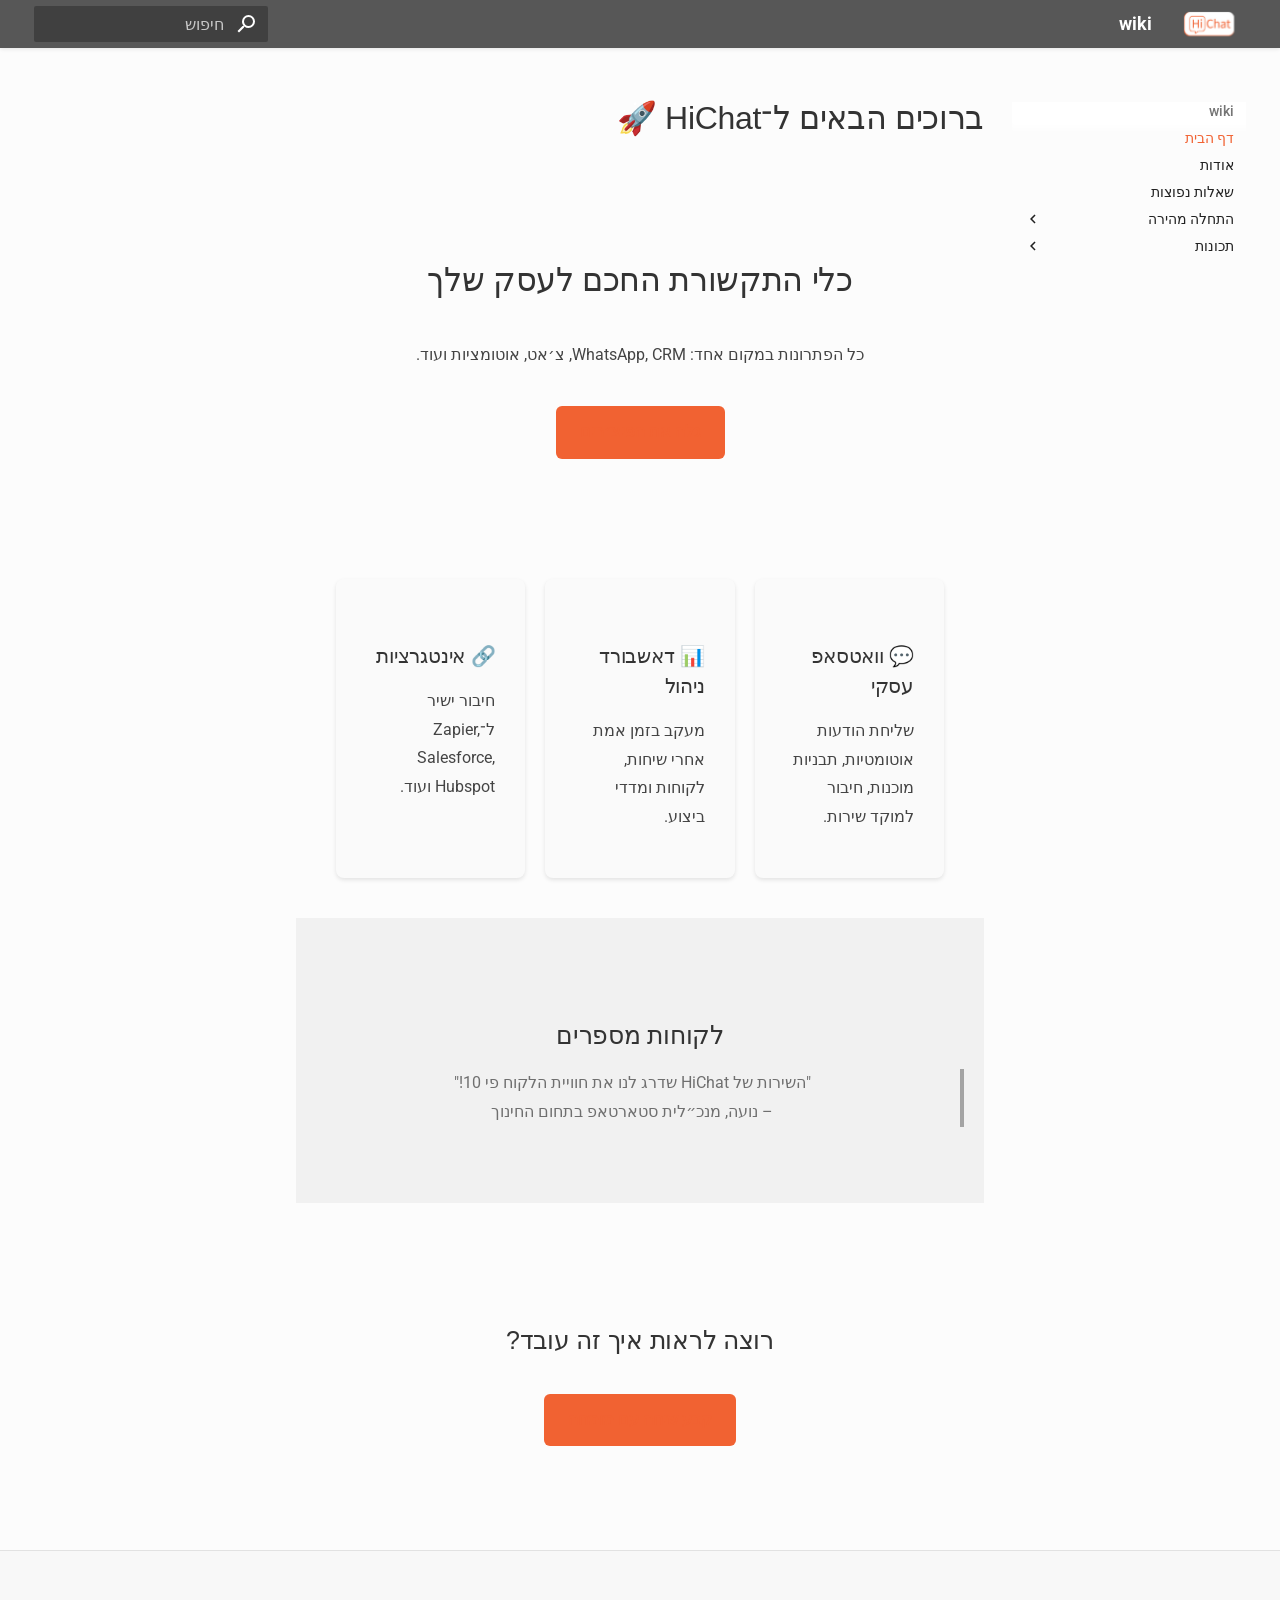
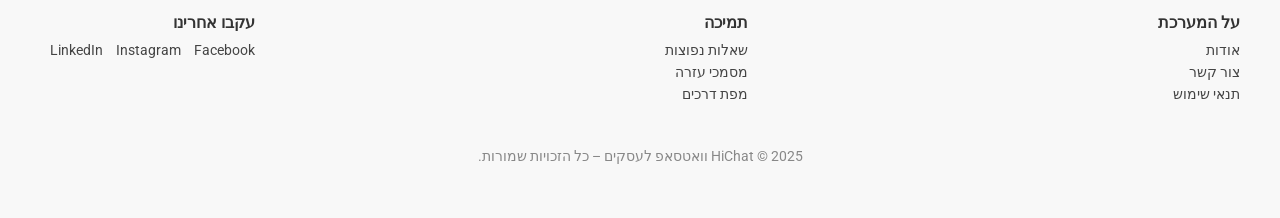
<file: site/index.html>
<!doctype html>
<html lang="he" class="no-js">
  <head>
    
      <meta charset="utf-8">
      <meta name="viewport" content="width=device-width,initial-scale=1">
      
      
      
      
      
        <link rel="next" href="about/">
      
      
      <link rel="icon" href="images/favicon.png">
      <meta name="generator" content="mkdocs-1.6.1, mkdocs-material-9.6.11">
    
    
      
        <title>wiki</title>
      
    
    
      <link rel="stylesheet" href="assets/stylesheets/main.4af4bdda.min.css">
      
      


    
    
      
    
    
      
        
        
        <link rel="preconnect" href="https://fonts.gstatic.com" crossorigin>
        <link rel="stylesheet" href="https://fonts.googleapis.com/css?family=Roboto:300,300i,400,400i,700,700i%7CRoboto+Mono:400,400i,700,700i&display=fallback">
        <style>:root{--md-text-font:"Roboto";--md-code-font:"Roboto Mono"}</style>
      
    
    
      <link rel="stylesheet" href="stylesheets/rtl_custom_style.css">
    
    <script>__md_scope=new URL(".",location),__md_hash=e=>[...e].reduce(((e,_)=>(e<<5)-e+_.charCodeAt(0)),0),__md_get=(e,_=localStorage,t=__md_scope)=>JSON.parse(_.getItem(t.pathname+"."+e)),__md_set=(e,_,t=localStorage,a=__md_scope)=>{try{t.setItem(a.pathname+"."+e,JSON.stringify(_))}catch(e){}}</script>
    
      

    
    
    
  </head>
  
  
    <body dir="rtl">
  
    
    <input class="md-toggle" data-md-toggle="drawer" type="checkbox" id="__drawer" autocomplete="off">
    <input class="md-toggle" data-md-toggle="search" type="checkbox" id="__search" autocomplete="off">
    <label class="md-overlay" for="__drawer"></label>
    <div data-md-component="skip">
      
        
        <a href="#hichat" class="md-skip">
          לדלג לתוכן
        </a>
      
    </div>
    <div data-md-component="announce">
      
    </div>
    
    
      

  

<header class="md-header md-header--shadow" data-md-component="header">
  <nav class="md-header__inner md-grid" aria-label="כותרת עליונה">
    <a href="." title="wiki" class="md-header__button md-logo" aria-label="wiki" data-md-component="logo">
      
  <img src="images/logo.png" alt="logo">

    </a>
    <label class="md-header__button md-icon" for="__drawer">
      
      <svg xmlns="http://www.w3.org/2000/svg" viewBox="0 0 24 24"><path d="M3 6h18v2H3zm0 5h18v2H3zm0 5h18v2H3z"/></svg>
    </label>
    <div class="md-header__title" data-md-component="header-title">
      <div class="md-header__ellipsis">
        <div class="md-header__topic">
          <span class="md-ellipsis">
            wiki
          </span>
        </div>
        <div class="md-header__topic" data-md-component="header-topic">
          <span class="md-ellipsis">
            
              דף הבית
            
          </span>
        </div>
      </div>
    </div>
    
    
      <script>var palette=__md_get("__palette");if(palette&&palette.color){if("(prefers-color-scheme)"===palette.color.media){var media=matchMedia("(prefers-color-scheme: light)"),input=document.querySelector(media.matches?"[data-md-color-media='(prefers-color-scheme: light)']":"[data-md-color-media='(prefers-color-scheme: dark)']");palette.color.media=input.getAttribute("data-md-color-media"),palette.color.scheme=input.getAttribute("data-md-color-scheme"),palette.color.primary=input.getAttribute("data-md-color-primary"),palette.color.accent=input.getAttribute("data-md-color-accent")}for(var[key,value]of Object.entries(palette.color))document.body.setAttribute("data-md-color-"+key,value)}</script>
    
    
    
      
      
        <label class="md-header__button md-icon" for="__search">
          
          <svg xmlns="http://www.w3.org/2000/svg" viewBox="0 0 24 24"><path d="M9.5 3A6.5 6.5 0 0 1 16 9.5c0 1.61-.59 3.09-1.56 4.23l.27.27h.79l5 5-1.5 1.5-5-5v-.79l-.27-.27A6.52 6.52 0 0 1 9.5 16 6.5 6.5 0 0 1 3 9.5 6.5 6.5 0 0 1 9.5 3m0 2C7 5 5 7 5 9.5S7 14 9.5 14 14 12 14 9.5 12 5 9.5 5"/></svg>
        </label>
        <div class="md-search" data-md-component="search" role="dialog">
  <label class="md-search__overlay" for="__search"></label>
  <div class="md-search__inner" role="search">
    <form class="md-search__form" name="search">
      <input type="text" class="md-search__input" name="query" aria-label="חיפוש" placeholder="חיפוש" autocapitalize="off" autocorrect="off" autocomplete="off" spellcheck="false" data-md-component="search-query" required>
      <label class="md-search__icon md-icon" for="__search">
        
        <svg xmlns="http://www.w3.org/2000/svg" viewBox="0 0 24 24"><path d="M9.5 3A6.5 6.5 0 0 1 16 9.5c0 1.61-.59 3.09-1.56 4.23l.27.27h.79l5 5-1.5 1.5-5-5v-.79l-.27-.27A6.52 6.52 0 0 1 9.5 16 6.5 6.5 0 0 1 3 9.5 6.5 6.5 0 0 1 9.5 3m0 2C7 5 5 7 5 9.5S7 14 9.5 14 14 12 14 9.5 12 5 9.5 5"/></svg>
        
        <svg xmlns="http://www.w3.org/2000/svg" viewBox="0 0 24 24"><path d="M20 11v2H8l5.5 5.5-1.42 1.42L4.16 12l7.92-7.92L13.5 5.5 8 11z"/></svg>
      </label>
      <nav class="md-search__options" aria-label="חיפוש">
        
        <button type="reset" class="md-search__icon md-icon" title="ניקוי" aria-label="ניקוי" tabindex="-1">
          
          <svg xmlns="http://www.w3.org/2000/svg" viewBox="0 0 24 24"><path d="M19 6.41 17.59 5 12 10.59 6.41 5 5 6.41 10.59 12 5 17.59 6.41 19 12 13.41 17.59 19 19 17.59 13.41 12z"/></svg>
        </button>
      </nav>
      
    </form>
    <div class="md-search__output">
      <div class="md-search__scrollwrap" tabindex="0" data-md-scrollfix>
        <div class="md-search-result" data-md-component="search-result">
          <div class="md-search-result__meta">
            אתחול חיפוש
          </div>
          <ol class="md-search-result__list" role="presentation"></ol>
        </div>
      </div>
    </div>
  </div>
</div>
      
    
    
  </nav>
  
</header>
    
    <div class="md-container" data-md-component="container">
      
      
        
          
        
      
      <main class="md-main" data-md-component="main">
        <div class="md-main__inner md-grid">
          
            
              
              <div class="md-sidebar md-sidebar--primary" data-md-component="sidebar" data-md-type="navigation" >
                <div class="md-sidebar__scrollwrap">
                  <div class="md-sidebar__inner">
                    



<nav class="md-nav md-nav--primary" aria-label="ניווט" data-md-level="0">
  <label class="md-nav__title" for="__drawer">
    <a href="." title="wiki" class="md-nav__button md-logo" aria-label="wiki" data-md-component="logo">
      
  <img src="images/logo.png" alt="logo">

    </a>
    wiki
  </label>
  
  <ul class="md-nav__list" data-md-scrollfix>
    
      
      
  
  
    
  
  
  
    <li class="md-nav__item md-nav__item--active">
      
      <input class="md-nav__toggle md-toggle" type="checkbox" id="__toc">
      
      
        
      
      
      <a href="." class="md-nav__link md-nav__link--active">
        
  
  
  <span class="md-ellipsis">
    דף הבית
    
  </span>
  

      </a>
      
    </li>
  

    
      
      
  
  
  
  
    <li class="md-nav__item">
      <a href="about/" class="md-nav__link">
        
  
  
  <span class="md-ellipsis">
    אודות
    
  </span>
  

      </a>
    </li>
  

    
      
      
  
  
  
  
    <li class="md-nav__item">
      <a href="faq/" class="md-nav__link">
        
  
  
  <span class="md-ellipsis">
    שאלות נפוצות
    
  </span>
  

      </a>
    </li>
  

    
      
      
  
  
  
  
    
    
    
    
    
    <li class="md-nav__item md-nav__item--nested">
      
        
        
        <input class="md-nav__toggle md-toggle " type="checkbox" id="__nav_4" >
        
          
          <label class="md-nav__link" for="__nav_4" id="__nav_4_label" tabindex="0">
            
  
  
  <span class="md-ellipsis">
    התחלה מהירה
    
  </span>
  

            <span class="md-nav__icon md-icon"></span>
          </label>
        
        <nav class="md-nav" data-md-level="1" aria-labelledby="__nav_4_label" aria-expanded="false">
          <label class="md-nav__title" for="__nav_4">
            <span class="md-nav__icon md-icon"></span>
            התחלה מהירה
          </label>
          <ul class="md-nav__list" data-md-scrollfix>
            
              
                
  
  
  
  
    <li class="md-nav__item">
      <a href="getting-started/intro/" class="md-nav__link">
        
  
  
  <span class="md-ellipsis">
    מבוא
    
  </span>
  

      </a>
    </li>
  

              
            
              
                
  
  
  
  
    <li class="md-nav__item">
      <a href="getting-started/setup/" class="md-nav__link">
        
  
  
  <span class="md-ellipsis">
    הגדרה
    
  </span>
  

      </a>
    </li>
  

              
            
          </ul>
        </nav>
      
    </li>
  

    
      
      
  
  
  
  
    
    
    
    
    
    <li class="md-nav__item md-nav__item--nested">
      
        
        
        <input class="md-nav__toggle md-toggle " type="checkbox" id="__nav_5" >
        
          
          <label class="md-nav__link" for="__nav_5" id="__nav_5_label" tabindex="0">
            
  
  
  <span class="md-ellipsis">
    תכונות
    
  </span>
  

            <span class="md-nav__icon md-icon"></span>
          </label>
        
        <nav class="md-nav" data-md-level="1" aria-labelledby="__nav_5_label" aria-expanded="false">
          <label class="md-nav__title" for="__nav_5">
            <span class="md-nav__icon md-icon"></span>
            תכונות
          </label>
          <ul class="md-nav__list" data-md-scrollfix>
            
              
                
  
  
  
  
    <li class="md-nav__item">
      <a href="features/overview/" class="md-nav__link">
        
  
  
  <span class="md-ellipsis">
    סקירה כללית
    
  </span>
  

      </a>
    </li>
  

              
            
              
                
  
  
  
  
    <li class="md-nav__item">
      <a href="features/integrations/" class="md-nav__link">
        
  
  
  <span class="md-ellipsis">
    אינטגרציות
    
  </span>
  

      </a>
    </li>
  

              
            
          </ul>
        </nav>
      
    </li>
  

    
  </ul>
</nav>
                  </div>
                </div>
              </div>
            
            
              
              <div class="md-sidebar md-sidebar--secondary" data-md-component="sidebar" data-md-type="toc" >
                <div class="md-sidebar__scrollwrap">
                  <div class="md-sidebar__inner">
                    

<nav class="md-nav md-nav--secondary" aria-label="תוכן העניינים">
  
  
  
    
  
  
</nav>
                  </div>
                </div>
              </div>
            
          
          
            <div class="md-content" data-md-component="content">
              <article class="md-content__inner md-typeset">
                
                  



<h1 id="hichat">ברוכים הבאים ל־HiChat 🚀</h1>
<div class="landing-hero">
  <h1>כלי התקשורת החכם לעסק שלך</h1>
  <p>כל הפתרונות במקום אחד: WhatsApp, CRM, צ׳אט, אוטומציות ועוד.</p>
  <a href="/features/" class="cta-main">גלה את הפיצ׳רים</a>
</div>

<div class="features-grid">
  <div class="feature-box">
    <h3>💬 וואטסאפ עסקי</h3>
    <p>שליחת הודעות אוטומטיות, תבניות מוכנות, חיבור למוקד שירות.</p>
  </div>
  <div class="feature-box">
    <h3>📊 דאשבורד ניהול</h3>
    <p>מעקב בזמן אמת אחרי שיחות, לקוחות ומדדי ביצוע.</p>
  </div>
  <div class="feature-box">
    <h3>🔗 אינטגרציות</h3>
    <p>חיבור ישיר ל־Zapier, Salesforce, Hubspot ועוד.</p>
  </div>
</div>

<div class="testimonial-section">
  <h2>לקוחות מספרים</h2>
  <blockquote>
    "השירות של HiChat שדרג לנו את חוויית הלקוח פי 10!"  
    <br>– נועה, מנכ״לית סטארטאפ בתחום החינוך
  </blockquote>
</div>

<div class="call-action-final">
  <h2>רוצה לראות איך זה עובד?</h2>
  <a href="/contact/" class="cta-main">קבע שיחה עם מומחה</a>
</div>












                
              </article>
            </div>
          
          
<script>var target=document.getElementById(location.hash.slice(1));target&&target.name&&(target.checked=target.name.startsWith("__tabbed_"))</script>
        </div>
        
      </main>
      
        <footer class="custom-footer">
    <div class="footer-container">
        <div class="footer-column">
            <h4>על המערכת</h4>
            <ul>
                <li><a href="/about">אודות</a></li>
                <li><a href="/contact">צור קשר</a></li>
                <li><a href="/terms">תנאי שימוש</a></li>
            </ul>
        </div>

        <div class="footer-column">
            <h4>תמיכה</h4>
            <ul>
                <li><a href="/faq">שאלות נפוצות</a></li>
                <li><a href="/docs">מסמכי עזרה</a></li>
                <li><a href="/roadmap">מפת דרכים</a></li>
            </ul>
        </div>

        <div class="footer-column">
            <h4>עקבו אחרינו</h4>
            <div class="footer-social">
                <a href="https://facebook.com" target="_blank">Facebook</a>
                <a href="https://instagram.com" target="_blank">Instagram</a>
                <a href="https://linkedin.com" target="_blank">LinkedIn</a>
            </div>
        </div>
    </div>

    <div class="footer-bottom">
        <p>2025 © HiChat וואטסאפ לעסקים – כל הזכויות שמורות.</p>
    </div>
</footer>
      
    </div>
    <div class="md-dialog" data-md-component="dialog">
      <div class="md-dialog__inner md-typeset"></div>
    </div>
    
    
    
      
      <script id="__config" type="application/json">{"base": ".", "features": [], "search": "assets/javascripts/workers/search.f8cc74c7.min.js", "tags": null, "translations": {"clipboard.copied": "\u05d4\u05d5\u05e2\u05ea\u05e7 \u05dc\u05dc\u05d5\u05d7", "clipboard.copy": "\u05d4\u05e2\u05ea\u05e7\u05d4 \u05dc\u05dc\u05d5\u05d7", "search.result.more.one": "\u05e2\u05d5\u05d3 \u05d0\u05d7\u05d3 \u05d1\u05d3\u05e3 \u05d4\u05d6\u05d4", "search.result.more.other": "\u05e2\u05d5\u05d3 # \u05d1\u05d3\u05e3 \u05d4\u05d6\u05d4", "search.result.none": "\u05d0\u05d9\u05df \u05de\u05e1\u05de\u05db\u05d9\u05dd \u05ea\u05d5\u05d0\u05de\u05d9\u05dd", "search.result.one": "\u05de\u05e1\u05de\u05da1 \u05ea\u05d5\u05d0\u05dd", "search.result.other": "# \u05de\u05e1\u05de\u05da \u05ea\u05d5\u05d0\u05dd", "search.result.placeholder": "\u05d9\u05e9 \u05dc\u05d4\u05e7\u05dc\u05d9\u05d3 \u05db\u05d3\u05d9 \u05dc\u05d4\u05ea\u05d7\u05d9\u05dc \u05dc\u05d7\u05e4\u05e9", "search.result.term.missing": "\u05d7\u05e1\u05e8", "select.version": "\u05d1\u05d7\u05d9\u05e8\u05ea \u05d2\u05e8\u05e1\u05d4"}, "version": null}</script>
    
    
      <script src="assets/javascripts/bundle.c8b220af.min.js"></script>
      
    
  </body>
</html>
</file>
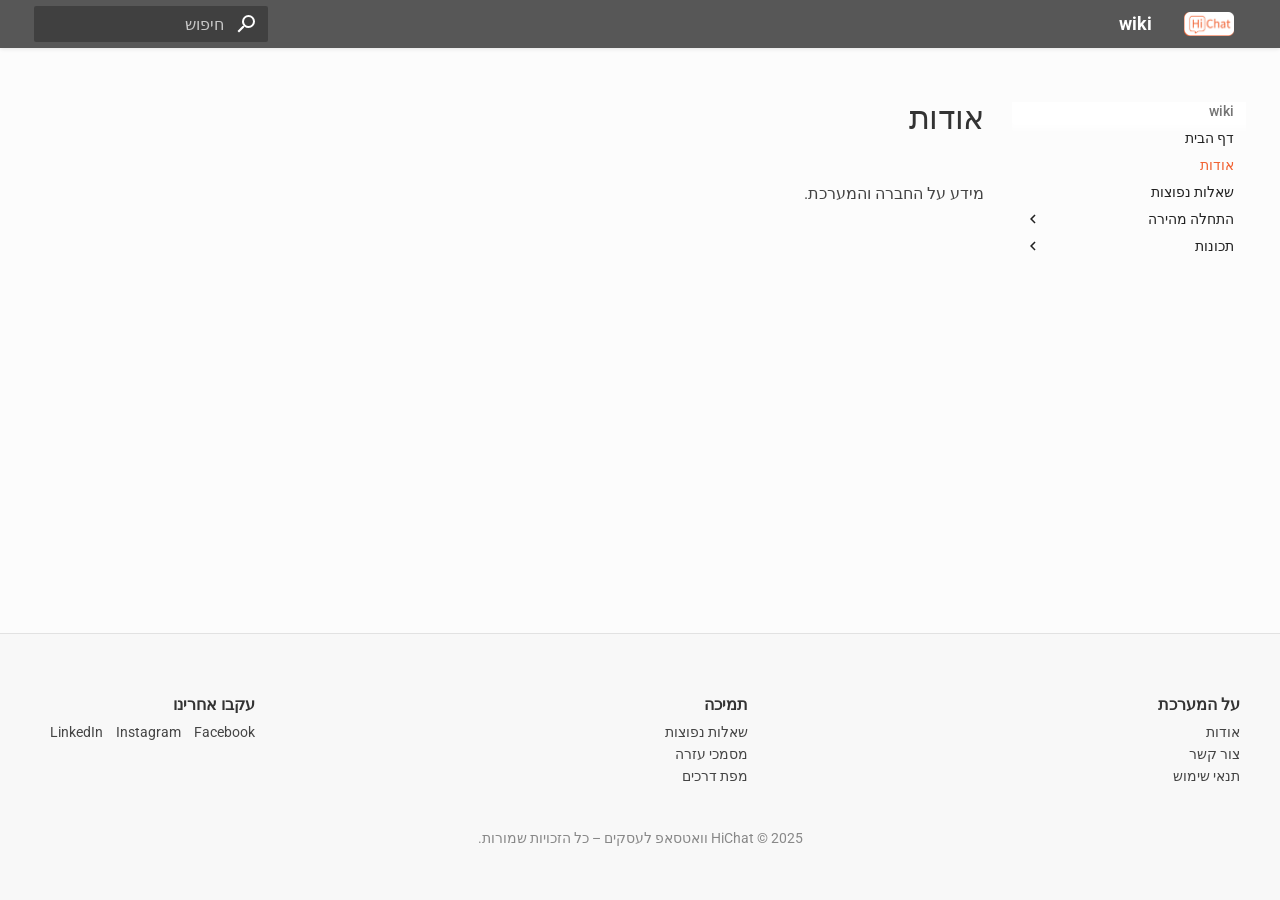
<file: site/about/index.html>
<!doctype html>
<html lang="he" class="no-js">
  <head>
    
      <meta charset="utf-8">
      <meta name="viewport" content="width=device-width,initial-scale=1">
      
      
      
      
        <link rel="prev" href="..">
      
      
        <link rel="next" href="../faq/">
      
      
      <link rel="icon" href="../images/favicon.png">
      <meta name="generator" content="mkdocs-1.6.1, mkdocs-material-9.6.11">
    
    
      
        <title>אודות - wiki</title>
      
    
    
      <link rel="stylesheet" href="../assets/stylesheets/main.4af4bdda.min.css">
      
      


    
    
      
    
    
      
        
        
        <link rel="preconnect" href="https://fonts.gstatic.com" crossorigin>
        <link rel="stylesheet" href="https://fonts.googleapis.com/css?family=Roboto:300,300i,400,400i,700,700i%7CRoboto+Mono:400,400i,700,700i&display=fallback">
        <style>:root{--md-text-font:"Roboto";--md-code-font:"Roboto Mono"}</style>
      
    
    
      <link rel="stylesheet" href="../stylesheets/rtl_custom_style.css">
    
    <script>__md_scope=new URL("..",location),__md_hash=e=>[...e].reduce(((e,_)=>(e<<5)-e+_.charCodeAt(0)),0),__md_get=(e,_=localStorage,t=__md_scope)=>JSON.parse(_.getItem(t.pathname+"."+e)),__md_set=(e,_,t=localStorage,a=__md_scope)=>{try{t.setItem(a.pathname+"."+e,JSON.stringify(_))}catch(e){}}</script>
    
      

    
    
    
  </head>
  
  
    <body dir="rtl">
  
    
    <input class="md-toggle" data-md-toggle="drawer" type="checkbox" id="__drawer" autocomplete="off">
    <input class="md-toggle" data-md-toggle="search" type="checkbox" id="__search" autocomplete="off">
    <label class="md-overlay" for="__drawer"></label>
    <div data-md-component="skip">
      
        
        <a href="#_1" class="md-skip">
          לדלג לתוכן
        </a>
      
    </div>
    <div data-md-component="announce">
      
    </div>
    
    
      

  

<header class="md-header md-header--shadow" data-md-component="header">
  <nav class="md-header__inner md-grid" aria-label="כותרת עליונה">
    <a href=".." title="wiki" class="md-header__button md-logo" aria-label="wiki" data-md-component="logo">
      
  <img src="../images/logo.png" alt="logo">

    </a>
    <label class="md-header__button md-icon" for="__drawer">
      
      <svg xmlns="http://www.w3.org/2000/svg" viewBox="0 0 24 24"><path d="M3 6h18v2H3zm0 5h18v2H3zm0 5h18v2H3z"/></svg>
    </label>
    <div class="md-header__title" data-md-component="header-title">
      <div class="md-header__ellipsis">
        <div class="md-header__topic">
          <span class="md-ellipsis">
            wiki
          </span>
        </div>
        <div class="md-header__topic" data-md-component="header-topic">
          <span class="md-ellipsis">
            
              אודות
            
          </span>
        </div>
      </div>
    </div>
    
    
      <script>var palette=__md_get("__palette");if(palette&&palette.color){if("(prefers-color-scheme)"===palette.color.media){var media=matchMedia("(prefers-color-scheme: light)"),input=document.querySelector(media.matches?"[data-md-color-media='(prefers-color-scheme: light)']":"[data-md-color-media='(prefers-color-scheme: dark)']");palette.color.media=input.getAttribute("data-md-color-media"),palette.color.scheme=input.getAttribute("data-md-color-scheme"),palette.color.primary=input.getAttribute("data-md-color-primary"),palette.color.accent=input.getAttribute("data-md-color-accent")}for(var[key,value]of Object.entries(palette.color))document.body.setAttribute("data-md-color-"+key,value)}</script>
    
    
    
      
      
        <label class="md-header__button md-icon" for="__search">
          
          <svg xmlns="http://www.w3.org/2000/svg" viewBox="0 0 24 24"><path d="M9.5 3A6.5 6.5 0 0 1 16 9.5c0 1.61-.59 3.09-1.56 4.23l.27.27h.79l5 5-1.5 1.5-5-5v-.79l-.27-.27A6.52 6.52 0 0 1 9.5 16 6.5 6.5 0 0 1 3 9.5 6.5 6.5 0 0 1 9.5 3m0 2C7 5 5 7 5 9.5S7 14 9.5 14 14 12 14 9.5 12 5 9.5 5"/></svg>
        </label>
        <div class="md-search" data-md-component="search" role="dialog">
  <label class="md-search__overlay" for="__search"></label>
  <div class="md-search__inner" role="search">
    <form class="md-search__form" name="search">
      <input type="text" class="md-search__input" name="query" aria-label="חיפוש" placeholder="חיפוש" autocapitalize="off" autocorrect="off" autocomplete="off" spellcheck="false" data-md-component="search-query" required>
      <label class="md-search__icon md-icon" for="__search">
        
        <svg xmlns="http://www.w3.org/2000/svg" viewBox="0 0 24 24"><path d="M9.5 3A6.5 6.5 0 0 1 16 9.5c0 1.61-.59 3.09-1.56 4.23l.27.27h.79l5 5-1.5 1.5-5-5v-.79l-.27-.27A6.52 6.52 0 0 1 9.5 16 6.5 6.5 0 0 1 3 9.5 6.5 6.5 0 0 1 9.5 3m0 2C7 5 5 7 5 9.5S7 14 9.5 14 14 12 14 9.5 12 5 9.5 5"/></svg>
        
        <svg xmlns="http://www.w3.org/2000/svg" viewBox="0 0 24 24"><path d="M20 11v2H8l5.5 5.5-1.42 1.42L4.16 12l7.92-7.92L13.5 5.5 8 11z"/></svg>
      </label>
      <nav class="md-search__options" aria-label="חיפוש">
        
        <button type="reset" class="md-search__icon md-icon" title="ניקוי" aria-label="ניקוי" tabindex="-1">
          
          <svg xmlns="http://www.w3.org/2000/svg" viewBox="0 0 24 24"><path d="M19 6.41 17.59 5 12 10.59 6.41 5 5 6.41 10.59 12 5 17.59 6.41 19 12 13.41 17.59 19 19 17.59 13.41 12z"/></svg>
        </button>
      </nav>
      
    </form>
    <div class="md-search__output">
      <div class="md-search__scrollwrap" tabindex="0" data-md-scrollfix>
        <div class="md-search-result" data-md-component="search-result">
          <div class="md-search-result__meta">
            אתחול חיפוש
          </div>
          <ol class="md-search-result__list" role="presentation"></ol>
        </div>
      </div>
    </div>
  </div>
</div>
      
    
    
  </nav>
  
</header>
    
    <div class="md-container" data-md-component="container">
      
      
        
          
        
      
      <main class="md-main" data-md-component="main">
        <div class="md-main__inner md-grid">
          
            
              
              <div class="md-sidebar md-sidebar--primary" data-md-component="sidebar" data-md-type="navigation" >
                <div class="md-sidebar__scrollwrap">
                  <div class="md-sidebar__inner">
                    



<nav class="md-nav md-nav--primary" aria-label="ניווט" data-md-level="0">
  <label class="md-nav__title" for="__drawer">
    <a href=".." title="wiki" class="md-nav__button md-logo" aria-label="wiki" data-md-component="logo">
      
  <img src="../images/logo.png" alt="logo">

    </a>
    wiki
  </label>
  
  <ul class="md-nav__list" data-md-scrollfix>
    
      
      
  
  
  
  
    <li class="md-nav__item">
      <a href=".." class="md-nav__link">
        
  
  
  <span class="md-ellipsis">
    דף הבית
    
  </span>
  

      </a>
    </li>
  

    
      
      
  
  
    
  
  
  
    <li class="md-nav__item md-nav__item--active">
      
      <input class="md-nav__toggle md-toggle" type="checkbox" id="__toc">
      
      
        
      
      
      <a href="./" class="md-nav__link md-nav__link--active">
        
  
  
  <span class="md-ellipsis">
    אודות
    
  </span>
  

      </a>
      
    </li>
  

    
      
      
  
  
  
  
    <li class="md-nav__item">
      <a href="../faq/" class="md-nav__link">
        
  
  
  <span class="md-ellipsis">
    שאלות נפוצות
    
  </span>
  

      </a>
    </li>
  

    
      
      
  
  
  
  
    
    
    
    
    
    <li class="md-nav__item md-nav__item--nested">
      
        
        
        <input class="md-nav__toggle md-toggle " type="checkbox" id="__nav_4" >
        
          
          <label class="md-nav__link" for="__nav_4" id="__nav_4_label" tabindex="0">
            
  
  
  <span class="md-ellipsis">
    התחלה מהירה
    
  </span>
  

            <span class="md-nav__icon md-icon"></span>
          </label>
        
        <nav class="md-nav" data-md-level="1" aria-labelledby="__nav_4_label" aria-expanded="false">
          <label class="md-nav__title" for="__nav_4">
            <span class="md-nav__icon md-icon"></span>
            התחלה מהירה
          </label>
          <ul class="md-nav__list" data-md-scrollfix>
            
              
                
  
  
  
  
    <li class="md-nav__item">
      <a href="../getting-started/intro/" class="md-nav__link">
        
  
  
  <span class="md-ellipsis">
    מבוא
    
  </span>
  

      </a>
    </li>
  

              
            
              
                
  
  
  
  
    <li class="md-nav__item">
      <a href="../getting-started/setup/" class="md-nav__link">
        
  
  
  <span class="md-ellipsis">
    הגדרה
    
  </span>
  

      </a>
    </li>
  

              
            
          </ul>
        </nav>
      
    </li>
  

    
      
      
  
  
  
  
    
    
    
    
    
    <li class="md-nav__item md-nav__item--nested">
      
        
        
        <input class="md-nav__toggle md-toggle " type="checkbox" id="__nav_5" >
        
          
          <label class="md-nav__link" for="__nav_5" id="__nav_5_label" tabindex="0">
            
  
  
  <span class="md-ellipsis">
    תכונות
    
  </span>
  

            <span class="md-nav__icon md-icon"></span>
          </label>
        
        <nav class="md-nav" data-md-level="1" aria-labelledby="__nav_5_label" aria-expanded="false">
          <label class="md-nav__title" for="__nav_5">
            <span class="md-nav__icon md-icon"></span>
            תכונות
          </label>
          <ul class="md-nav__list" data-md-scrollfix>
            
              
                
  
  
  
  
    <li class="md-nav__item">
      <a href="../features/overview/" class="md-nav__link">
        
  
  
  <span class="md-ellipsis">
    סקירה כללית
    
  </span>
  

      </a>
    </li>
  

              
            
              
                
  
  
  
  
    <li class="md-nav__item">
      <a href="../features/integrations/" class="md-nav__link">
        
  
  
  <span class="md-ellipsis">
    אינטגרציות
    
  </span>
  

      </a>
    </li>
  

              
            
          </ul>
        </nav>
      
    </li>
  

    
  </ul>
</nav>
                  </div>
                </div>
              </div>
            
            
              
              <div class="md-sidebar md-sidebar--secondary" data-md-component="sidebar" data-md-type="toc" >
                <div class="md-sidebar__scrollwrap">
                  <div class="md-sidebar__inner">
                    

<nav class="md-nav md-nav--secondary" aria-label="תוכן העניינים">
  
  
  
    
  
  
</nav>
                  </div>
                </div>
              </div>
            
          
          
            <div class="md-content" data-md-component="content">
              <article class="md-content__inner md-typeset">
                
                  



<h1 id="_1">אודות</h1>
<p>מידע על החברה והמערכת.</p>












                
              </article>
            </div>
          
          
<script>var target=document.getElementById(location.hash.slice(1));target&&target.name&&(target.checked=target.name.startsWith("__tabbed_"))</script>
        </div>
        
      </main>
      
        <footer class="custom-footer">
    <div class="footer-container">
        <div class="footer-column">
            <h4>על המערכת</h4>
            <ul>
                <li><a href="/about">אודות</a></li>
                <li><a href="/contact">צור קשר</a></li>
                <li><a href="/terms">תנאי שימוש</a></li>
            </ul>
        </div>

        <div class="footer-column">
            <h4>תמיכה</h4>
            <ul>
                <li><a href="/faq">שאלות נפוצות</a></li>
                <li><a href="/docs">מסמכי עזרה</a></li>
                <li><a href="/roadmap">מפת דרכים</a></li>
            </ul>
        </div>

        <div class="footer-column">
            <h4>עקבו אחרינו</h4>
            <div class="footer-social">
                <a href="https://facebook.com" target="_blank">Facebook</a>
                <a href="https://instagram.com" target="_blank">Instagram</a>
                <a href="https://linkedin.com" target="_blank">LinkedIn</a>
            </div>
        </div>
    </div>

    <div class="footer-bottom">
        <p>2025 © HiChat וואטסאפ לעסקים – כל הזכויות שמורות.</p>
    </div>
</footer>
      
    </div>
    <div class="md-dialog" data-md-component="dialog">
      <div class="md-dialog__inner md-typeset"></div>
    </div>
    
    
    
      
      <script id="__config" type="application/json">{"base": "..", "features": [], "search": "../assets/javascripts/workers/search.f8cc74c7.min.js", "tags": null, "translations": {"clipboard.copied": "\u05d4\u05d5\u05e2\u05ea\u05e7 \u05dc\u05dc\u05d5\u05d7", "clipboard.copy": "\u05d4\u05e2\u05ea\u05e7\u05d4 \u05dc\u05dc\u05d5\u05d7", "search.result.more.one": "\u05e2\u05d5\u05d3 \u05d0\u05d7\u05d3 \u05d1\u05d3\u05e3 \u05d4\u05d6\u05d4", "search.result.more.other": "\u05e2\u05d5\u05d3 # \u05d1\u05d3\u05e3 \u05d4\u05d6\u05d4", "search.result.none": "\u05d0\u05d9\u05df \u05de\u05e1\u05de\u05db\u05d9\u05dd \u05ea\u05d5\u05d0\u05de\u05d9\u05dd", "search.result.one": "\u05de\u05e1\u05de\u05da1 \u05ea\u05d5\u05d0\u05dd", "search.result.other": "# \u05de\u05e1\u05de\u05da \u05ea\u05d5\u05d0\u05dd", "search.result.placeholder": "\u05d9\u05e9 \u05dc\u05d4\u05e7\u05dc\u05d9\u05d3 \u05db\u05d3\u05d9 \u05dc\u05d4\u05ea\u05d7\u05d9\u05dc \u05dc\u05d7\u05e4\u05e9", "search.result.term.missing": "\u05d7\u05e1\u05e8", "select.version": "\u05d1\u05d7\u05d9\u05e8\u05ea \u05d2\u05e8\u05e1\u05d4"}, "version": null}</script>
    
    
      <script src="../assets/javascripts/bundle.c8b220af.min.js"></script>
      
    
  </body>
</html>
</file>
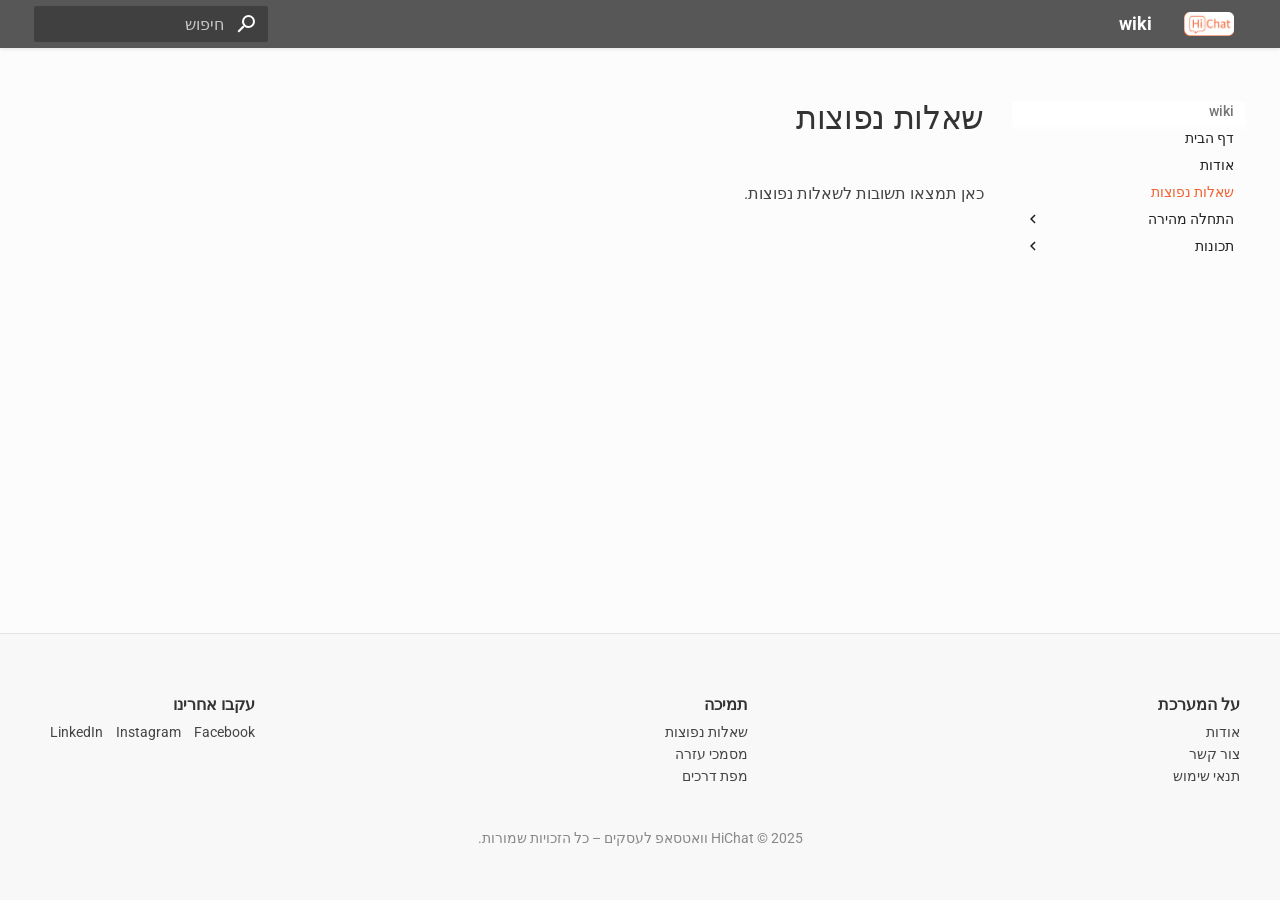
<file: site/faq/index.html>
<!doctype html>
<html lang="he" class="no-js">
  <head>
    
      <meta charset="utf-8">
      <meta name="viewport" content="width=device-width,initial-scale=1">
      
      
      
      
        <link rel="prev" href="../about/">
      
      
        <link rel="next" href="../getting-started/intro/">
      
      
      <link rel="icon" href="../images/favicon.png">
      <meta name="generator" content="mkdocs-1.6.1, mkdocs-material-9.6.11">
    
    
      
        <title>שאלות נפוצות - wiki</title>
      
    
    
      <link rel="stylesheet" href="../assets/stylesheets/main.4af4bdda.min.css">
      
      


    
    
      
    
    
      
        
        
        <link rel="preconnect" href="https://fonts.gstatic.com" crossorigin>
        <link rel="stylesheet" href="https://fonts.googleapis.com/css?family=Roboto:300,300i,400,400i,700,700i%7CRoboto+Mono:400,400i,700,700i&display=fallback">
        <style>:root{--md-text-font:"Roboto";--md-code-font:"Roboto Mono"}</style>
      
    
    
      <link rel="stylesheet" href="../stylesheets/rtl_custom_style.css">
    
    <script>__md_scope=new URL("..",location),__md_hash=e=>[...e].reduce(((e,_)=>(e<<5)-e+_.charCodeAt(0)),0),__md_get=(e,_=localStorage,t=__md_scope)=>JSON.parse(_.getItem(t.pathname+"."+e)),__md_set=(e,_,t=localStorage,a=__md_scope)=>{try{t.setItem(a.pathname+"."+e,JSON.stringify(_))}catch(e){}}</script>
    
      

    
    
    
  </head>
  
  
    <body dir="rtl">
  
    
    <input class="md-toggle" data-md-toggle="drawer" type="checkbox" id="__drawer" autocomplete="off">
    <input class="md-toggle" data-md-toggle="search" type="checkbox" id="__search" autocomplete="off">
    <label class="md-overlay" for="__drawer"></label>
    <div data-md-component="skip">
      
        
        <a href="#_1" class="md-skip">
          לדלג לתוכן
        </a>
      
    </div>
    <div data-md-component="announce">
      
    </div>
    
    
      

  

<header class="md-header md-header--shadow" data-md-component="header">
  <nav class="md-header__inner md-grid" aria-label="כותרת עליונה">
    <a href=".." title="wiki" class="md-header__button md-logo" aria-label="wiki" data-md-component="logo">
      
  <img src="../images/logo.png" alt="logo">

    </a>
    <label class="md-header__button md-icon" for="__drawer">
      
      <svg xmlns="http://www.w3.org/2000/svg" viewBox="0 0 24 24"><path d="M3 6h18v2H3zm0 5h18v2H3zm0 5h18v2H3z"/></svg>
    </label>
    <div class="md-header__title" data-md-component="header-title">
      <div class="md-header__ellipsis">
        <div class="md-header__topic">
          <span class="md-ellipsis">
            wiki
          </span>
        </div>
        <div class="md-header__topic" data-md-component="header-topic">
          <span class="md-ellipsis">
            
              שאלות נפוצות
            
          </span>
        </div>
      </div>
    </div>
    
    
      <script>var palette=__md_get("__palette");if(palette&&palette.color){if("(prefers-color-scheme)"===palette.color.media){var media=matchMedia("(prefers-color-scheme: light)"),input=document.querySelector(media.matches?"[data-md-color-media='(prefers-color-scheme: light)']":"[data-md-color-media='(prefers-color-scheme: dark)']");palette.color.media=input.getAttribute("data-md-color-media"),palette.color.scheme=input.getAttribute("data-md-color-scheme"),palette.color.primary=input.getAttribute("data-md-color-primary"),palette.color.accent=input.getAttribute("data-md-color-accent")}for(var[key,value]of Object.entries(palette.color))document.body.setAttribute("data-md-color-"+key,value)}</script>
    
    
    
      
      
        <label class="md-header__button md-icon" for="__search">
          
          <svg xmlns="http://www.w3.org/2000/svg" viewBox="0 0 24 24"><path d="M9.5 3A6.5 6.5 0 0 1 16 9.5c0 1.61-.59 3.09-1.56 4.23l.27.27h.79l5 5-1.5 1.5-5-5v-.79l-.27-.27A6.52 6.52 0 0 1 9.5 16 6.5 6.5 0 0 1 3 9.5 6.5 6.5 0 0 1 9.5 3m0 2C7 5 5 7 5 9.5S7 14 9.5 14 14 12 14 9.5 12 5 9.5 5"/></svg>
        </label>
        <div class="md-search" data-md-component="search" role="dialog">
  <label class="md-search__overlay" for="__search"></label>
  <div class="md-search__inner" role="search">
    <form class="md-search__form" name="search">
      <input type="text" class="md-search__input" name="query" aria-label="חיפוש" placeholder="חיפוש" autocapitalize="off" autocorrect="off" autocomplete="off" spellcheck="false" data-md-component="search-query" required>
      <label class="md-search__icon md-icon" for="__search">
        
        <svg xmlns="http://www.w3.org/2000/svg" viewBox="0 0 24 24"><path d="M9.5 3A6.5 6.5 0 0 1 16 9.5c0 1.61-.59 3.09-1.56 4.23l.27.27h.79l5 5-1.5 1.5-5-5v-.79l-.27-.27A6.52 6.52 0 0 1 9.5 16 6.5 6.5 0 0 1 3 9.5 6.5 6.5 0 0 1 9.5 3m0 2C7 5 5 7 5 9.5S7 14 9.5 14 14 12 14 9.5 12 5 9.5 5"/></svg>
        
        <svg xmlns="http://www.w3.org/2000/svg" viewBox="0 0 24 24"><path d="M20 11v2H8l5.5 5.5-1.42 1.42L4.16 12l7.92-7.92L13.5 5.5 8 11z"/></svg>
      </label>
      <nav class="md-search__options" aria-label="חיפוש">
        
        <button type="reset" class="md-search__icon md-icon" title="ניקוי" aria-label="ניקוי" tabindex="-1">
          
          <svg xmlns="http://www.w3.org/2000/svg" viewBox="0 0 24 24"><path d="M19 6.41 17.59 5 12 10.59 6.41 5 5 6.41 10.59 12 5 17.59 6.41 19 12 13.41 17.59 19 19 17.59 13.41 12z"/></svg>
        </button>
      </nav>
      
    </form>
    <div class="md-search__output">
      <div class="md-search__scrollwrap" tabindex="0" data-md-scrollfix>
        <div class="md-search-result" data-md-component="search-result">
          <div class="md-search-result__meta">
            אתחול חיפוש
          </div>
          <ol class="md-search-result__list" role="presentation"></ol>
        </div>
      </div>
    </div>
  </div>
</div>
      
    
    
  </nav>
  
</header>
    
    <div class="md-container" data-md-component="container">
      
      
        
          
        
      
      <main class="md-main" data-md-component="main">
        <div class="md-main__inner md-grid">
          
            
              
              <div class="md-sidebar md-sidebar--primary" data-md-component="sidebar" data-md-type="navigation" >
                <div class="md-sidebar__scrollwrap">
                  <div class="md-sidebar__inner">
                    



<nav class="md-nav md-nav--primary" aria-label="ניווט" data-md-level="0">
  <label class="md-nav__title" for="__drawer">
    <a href=".." title="wiki" class="md-nav__button md-logo" aria-label="wiki" data-md-component="logo">
      
  <img src="../images/logo.png" alt="logo">

    </a>
    wiki
  </label>
  
  <ul class="md-nav__list" data-md-scrollfix>
    
      
      
  
  
  
  
    <li class="md-nav__item">
      <a href=".." class="md-nav__link">
        
  
  
  <span class="md-ellipsis">
    דף הבית
    
  </span>
  

      </a>
    </li>
  

    
      
      
  
  
  
  
    <li class="md-nav__item">
      <a href="../about/" class="md-nav__link">
        
  
  
  <span class="md-ellipsis">
    אודות
    
  </span>
  

      </a>
    </li>
  

    
      
      
  
  
    
  
  
  
    <li class="md-nav__item md-nav__item--active">
      
      <input class="md-nav__toggle md-toggle" type="checkbox" id="__toc">
      
      
        
      
      
      <a href="./" class="md-nav__link md-nav__link--active">
        
  
  
  <span class="md-ellipsis">
    שאלות נפוצות
    
  </span>
  

      </a>
      
    </li>
  

    
      
      
  
  
  
  
    
    
    
    
    
    <li class="md-nav__item md-nav__item--nested">
      
        
        
        <input class="md-nav__toggle md-toggle " type="checkbox" id="__nav_4" >
        
          
          <label class="md-nav__link" for="__nav_4" id="__nav_4_label" tabindex="0">
            
  
  
  <span class="md-ellipsis">
    התחלה מהירה
    
  </span>
  

            <span class="md-nav__icon md-icon"></span>
          </label>
        
        <nav class="md-nav" data-md-level="1" aria-labelledby="__nav_4_label" aria-expanded="false">
          <label class="md-nav__title" for="__nav_4">
            <span class="md-nav__icon md-icon"></span>
            התחלה מהירה
          </label>
          <ul class="md-nav__list" data-md-scrollfix>
            
              
                
  
  
  
  
    <li class="md-nav__item">
      <a href="../getting-started/intro/" class="md-nav__link">
        
  
  
  <span class="md-ellipsis">
    מבוא
    
  </span>
  

      </a>
    </li>
  

              
            
              
                
  
  
  
  
    <li class="md-nav__item">
      <a href="../getting-started/setup/" class="md-nav__link">
        
  
  
  <span class="md-ellipsis">
    הגדרה
    
  </span>
  

      </a>
    </li>
  

              
            
          </ul>
        </nav>
      
    </li>
  

    
      
      
  
  
  
  
    
    
    
    
    
    <li class="md-nav__item md-nav__item--nested">
      
        
        
        <input class="md-nav__toggle md-toggle " type="checkbox" id="__nav_5" >
        
          
          <label class="md-nav__link" for="__nav_5" id="__nav_5_label" tabindex="0">
            
  
  
  <span class="md-ellipsis">
    תכונות
    
  </span>
  

            <span class="md-nav__icon md-icon"></span>
          </label>
        
        <nav class="md-nav" data-md-level="1" aria-labelledby="__nav_5_label" aria-expanded="false">
          <label class="md-nav__title" for="__nav_5">
            <span class="md-nav__icon md-icon"></span>
            תכונות
          </label>
          <ul class="md-nav__list" data-md-scrollfix>
            
              
                
  
  
  
  
    <li class="md-nav__item">
      <a href="../features/overview/" class="md-nav__link">
        
  
  
  <span class="md-ellipsis">
    סקירה כללית
    
  </span>
  

      </a>
    </li>
  

              
            
              
                
  
  
  
  
    <li class="md-nav__item">
      <a href="../features/integrations/" class="md-nav__link">
        
  
  
  <span class="md-ellipsis">
    אינטגרציות
    
  </span>
  

      </a>
    </li>
  

              
            
          </ul>
        </nav>
      
    </li>
  

    
  </ul>
</nav>
                  </div>
                </div>
              </div>
            
            
              
              <div class="md-sidebar md-sidebar--secondary" data-md-component="sidebar" data-md-type="toc" >
                <div class="md-sidebar__scrollwrap">
                  <div class="md-sidebar__inner">
                    

<nav class="md-nav md-nav--secondary" aria-label="תוכן העניינים">
  
  
  
    
  
  
</nav>
                  </div>
                </div>
              </div>
            
          
          
            <div class="md-content" data-md-component="content">
              <article class="md-content__inner md-typeset">
                
                  



<h1 id="_1">שאלות נפוצות</h1>
<p>כאן תמצאו תשובות לשאלות נפוצות.</p>












                
              </article>
            </div>
          
          
<script>var target=document.getElementById(location.hash.slice(1));target&&target.name&&(target.checked=target.name.startsWith("__tabbed_"))</script>
        </div>
        
      </main>
      
        <footer class="custom-footer">
    <div class="footer-container">
        <div class="footer-column">
            <h4>על המערכת</h4>
            <ul>
                <li><a href="/about">אודות</a></li>
                <li><a href="/contact">צור קשר</a></li>
                <li><a href="/terms">תנאי שימוש</a></li>
            </ul>
        </div>

        <div class="footer-column">
            <h4>תמיכה</h4>
            <ul>
                <li><a href="/faq">שאלות נפוצות</a></li>
                <li><a href="/docs">מסמכי עזרה</a></li>
                <li><a href="/roadmap">מפת דרכים</a></li>
            </ul>
        </div>

        <div class="footer-column">
            <h4>עקבו אחרינו</h4>
            <div class="footer-social">
                <a href="https://facebook.com" target="_blank">Facebook</a>
                <a href="https://instagram.com" target="_blank">Instagram</a>
                <a href="https://linkedin.com" target="_blank">LinkedIn</a>
            </div>
        </div>
    </div>

    <div class="footer-bottom">
        <p>2025 © HiChat וואטסאפ לעסקים – כל הזכויות שמורות.</p>
    </div>
</footer>
      
    </div>
    <div class="md-dialog" data-md-component="dialog">
      <div class="md-dialog__inner md-typeset"></div>
    </div>
    
    
    
      
      <script id="__config" type="application/json">{"base": "..", "features": [], "search": "../assets/javascripts/workers/search.f8cc74c7.min.js", "tags": null, "translations": {"clipboard.copied": "\u05d4\u05d5\u05e2\u05ea\u05e7 \u05dc\u05dc\u05d5\u05d7", "clipboard.copy": "\u05d4\u05e2\u05ea\u05e7\u05d4 \u05dc\u05dc\u05d5\u05d7", "search.result.more.one": "\u05e2\u05d5\u05d3 \u05d0\u05d7\u05d3 \u05d1\u05d3\u05e3 \u05d4\u05d6\u05d4", "search.result.more.other": "\u05e2\u05d5\u05d3 # \u05d1\u05d3\u05e3 \u05d4\u05d6\u05d4", "search.result.none": "\u05d0\u05d9\u05df \u05de\u05e1\u05de\u05db\u05d9\u05dd \u05ea\u05d5\u05d0\u05de\u05d9\u05dd", "search.result.one": "\u05de\u05e1\u05de\u05da1 \u05ea\u05d5\u05d0\u05dd", "search.result.other": "# \u05de\u05e1\u05de\u05da \u05ea\u05d5\u05d0\u05dd", "search.result.placeholder": "\u05d9\u05e9 \u05dc\u05d4\u05e7\u05dc\u05d9\u05d3 \u05db\u05d3\u05d9 \u05dc\u05d4\u05ea\u05d7\u05d9\u05dc \u05dc\u05d7\u05e4\u05e9", "search.result.term.missing": "\u05d7\u05e1\u05e8", "select.version": "\u05d1\u05d7\u05d9\u05e8\u05ea \u05d2\u05e8\u05e1\u05d4"}, "version": null}</script>
    
    
      <script src="../assets/javascripts/bundle.c8b220af.min.js"></script>
      
    
  </body>
</html>
</file>
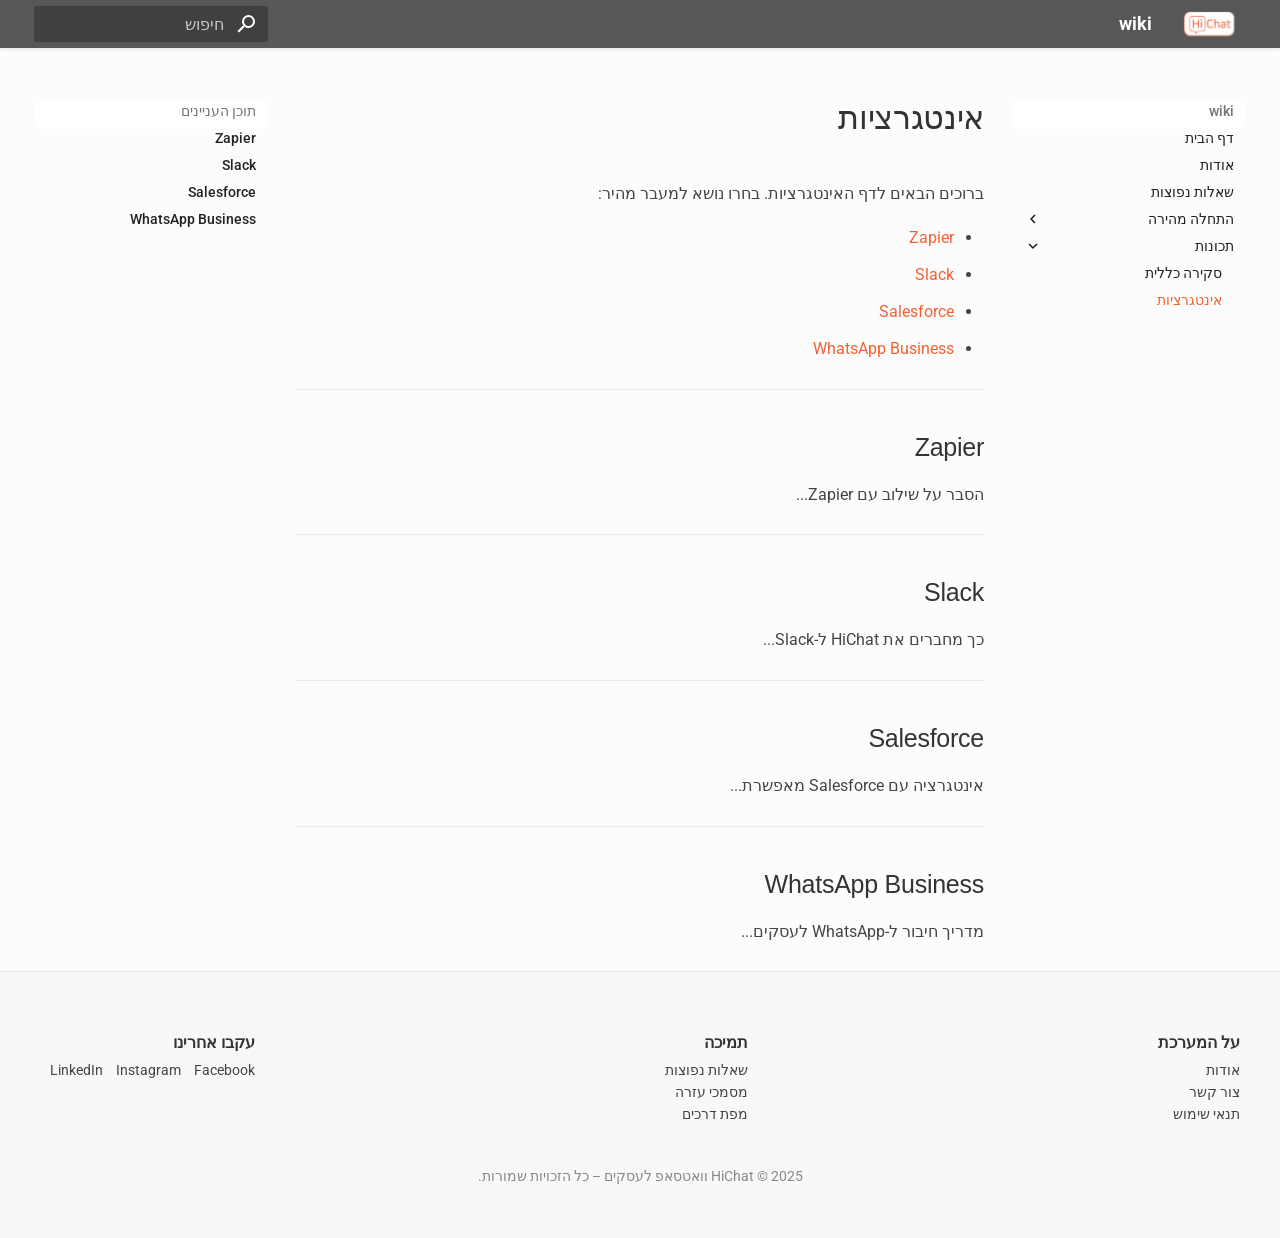
<file: site/features/integrations/index.html>
<!doctype html>
<html lang="he" class="no-js">
  <head>
    
      <meta charset="utf-8">
      <meta name="viewport" content="width=device-width,initial-scale=1">
      
      
      
      
        <link rel="prev" href="../overview/">
      
      
      
      <link rel="icon" href="../../images/favicon.png">
      <meta name="generator" content="mkdocs-1.6.1, mkdocs-material-9.6.11">
    
    
      
        <title>אינטגרציות - wiki</title>
      
    
    
      <link rel="stylesheet" href="../../assets/stylesheets/main.4af4bdda.min.css">
      
      


    
    
      
    
    
      
        
        
        <link rel="preconnect" href="https://fonts.gstatic.com" crossorigin>
        <link rel="stylesheet" href="https://fonts.googleapis.com/css?family=Roboto:300,300i,400,400i,700,700i%7CRoboto+Mono:400,400i,700,700i&display=fallback">
        <style>:root{--md-text-font:"Roboto";--md-code-font:"Roboto Mono"}</style>
      
    
    
      <link rel="stylesheet" href="../../stylesheets/rtl_custom_style.css">
    
    <script>__md_scope=new URL("../..",location),__md_hash=e=>[...e].reduce(((e,_)=>(e<<5)-e+_.charCodeAt(0)),0),__md_get=(e,_=localStorage,t=__md_scope)=>JSON.parse(_.getItem(t.pathname+"."+e)),__md_set=(e,_,t=localStorage,a=__md_scope)=>{try{t.setItem(a.pathname+"."+e,JSON.stringify(_))}catch(e){}}</script>
    
      

    
    
    
  </head>
  
  
    <body dir="rtl">
  
    
    <input class="md-toggle" data-md-toggle="drawer" type="checkbox" id="__drawer" autocomplete="off">
    <input class="md-toggle" data-md-toggle="search" type="checkbox" id="__search" autocomplete="off">
    <label class="md-overlay" for="__drawer"></label>
    <div data-md-component="skip">
      
        
        <a href="#_1" class="md-skip">
          לדלג לתוכן
        </a>
      
    </div>
    <div data-md-component="announce">
      
    </div>
    
    
      

  

<header class="md-header md-header--shadow" data-md-component="header">
  <nav class="md-header__inner md-grid" aria-label="כותרת עליונה">
    <a href="../.." title="wiki" class="md-header__button md-logo" aria-label="wiki" data-md-component="logo">
      
  <img src="../../images/logo.png" alt="logo">

    </a>
    <label class="md-header__button md-icon" for="__drawer">
      
      <svg xmlns="http://www.w3.org/2000/svg" viewBox="0 0 24 24"><path d="M3 6h18v2H3zm0 5h18v2H3zm0 5h18v2H3z"/></svg>
    </label>
    <div class="md-header__title" data-md-component="header-title">
      <div class="md-header__ellipsis">
        <div class="md-header__topic">
          <span class="md-ellipsis">
            wiki
          </span>
        </div>
        <div class="md-header__topic" data-md-component="header-topic">
          <span class="md-ellipsis">
            
              אינטגרציות
            
          </span>
        </div>
      </div>
    </div>
    
    
      <script>var palette=__md_get("__palette");if(palette&&palette.color){if("(prefers-color-scheme)"===palette.color.media){var media=matchMedia("(prefers-color-scheme: light)"),input=document.querySelector(media.matches?"[data-md-color-media='(prefers-color-scheme: light)']":"[data-md-color-media='(prefers-color-scheme: dark)']");palette.color.media=input.getAttribute("data-md-color-media"),palette.color.scheme=input.getAttribute("data-md-color-scheme"),palette.color.primary=input.getAttribute("data-md-color-primary"),palette.color.accent=input.getAttribute("data-md-color-accent")}for(var[key,value]of Object.entries(palette.color))document.body.setAttribute("data-md-color-"+key,value)}</script>
    
    
    
      
      
        <label class="md-header__button md-icon" for="__search">
          
          <svg xmlns="http://www.w3.org/2000/svg" viewBox="0 0 24 24"><path d="M9.5 3A6.5 6.5 0 0 1 16 9.5c0 1.61-.59 3.09-1.56 4.23l.27.27h.79l5 5-1.5 1.5-5-5v-.79l-.27-.27A6.52 6.52 0 0 1 9.5 16 6.5 6.5 0 0 1 3 9.5 6.5 6.5 0 0 1 9.5 3m0 2C7 5 5 7 5 9.5S7 14 9.5 14 14 12 14 9.5 12 5 9.5 5"/></svg>
        </label>
        <div class="md-search" data-md-component="search" role="dialog">
  <label class="md-search__overlay" for="__search"></label>
  <div class="md-search__inner" role="search">
    <form class="md-search__form" name="search">
      <input type="text" class="md-search__input" name="query" aria-label="חיפוש" placeholder="חיפוש" autocapitalize="off" autocorrect="off" autocomplete="off" spellcheck="false" data-md-component="search-query" required>
      <label class="md-search__icon md-icon" for="__search">
        
        <svg xmlns="http://www.w3.org/2000/svg" viewBox="0 0 24 24"><path d="M9.5 3A6.5 6.5 0 0 1 16 9.5c0 1.61-.59 3.09-1.56 4.23l.27.27h.79l5 5-1.5 1.5-5-5v-.79l-.27-.27A6.52 6.52 0 0 1 9.5 16 6.5 6.5 0 0 1 3 9.5 6.5 6.5 0 0 1 9.5 3m0 2C7 5 5 7 5 9.5S7 14 9.5 14 14 12 14 9.5 12 5 9.5 5"/></svg>
        
        <svg xmlns="http://www.w3.org/2000/svg" viewBox="0 0 24 24"><path d="M20 11v2H8l5.5 5.5-1.42 1.42L4.16 12l7.92-7.92L13.5 5.5 8 11z"/></svg>
      </label>
      <nav class="md-search__options" aria-label="חיפוש">
        
        <button type="reset" class="md-search__icon md-icon" title="ניקוי" aria-label="ניקוי" tabindex="-1">
          
          <svg xmlns="http://www.w3.org/2000/svg" viewBox="0 0 24 24"><path d="M19 6.41 17.59 5 12 10.59 6.41 5 5 6.41 10.59 12 5 17.59 6.41 19 12 13.41 17.59 19 19 17.59 13.41 12z"/></svg>
        </button>
      </nav>
      
    </form>
    <div class="md-search__output">
      <div class="md-search__scrollwrap" tabindex="0" data-md-scrollfix>
        <div class="md-search-result" data-md-component="search-result">
          <div class="md-search-result__meta">
            אתחול חיפוש
          </div>
          <ol class="md-search-result__list" role="presentation"></ol>
        </div>
      </div>
    </div>
  </div>
</div>
      
    
    
  </nav>
  
</header>
    
    <div class="md-container" data-md-component="container">
      
      
        
          
        
      
      <main class="md-main" data-md-component="main">
        <div class="md-main__inner md-grid">
          
            
              
              <div class="md-sidebar md-sidebar--primary" data-md-component="sidebar" data-md-type="navigation" >
                <div class="md-sidebar__scrollwrap">
                  <div class="md-sidebar__inner">
                    



<nav class="md-nav md-nav--primary" aria-label="ניווט" data-md-level="0">
  <label class="md-nav__title" for="__drawer">
    <a href="../.." title="wiki" class="md-nav__button md-logo" aria-label="wiki" data-md-component="logo">
      
  <img src="../../images/logo.png" alt="logo">

    </a>
    wiki
  </label>
  
  <ul class="md-nav__list" data-md-scrollfix>
    
      
      
  
  
  
  
    <li class="md-nav__item">
      <a href="../.." class="md-nav__link">
        
  
  
  <span class="md-ellipsis">
    דף הבית
    
  </span>
  

      </a>
    </li>
  

    
      
      
  
  
  
  
    <li class="md-nav__item">
      <a href="../../about/" class="md-nav__link">
        
  
  
  <span class="md-ellipsis">
    אודות
    
  </span>
  

      </a>
    </li>
  

    
      
      
  
  
  
  
    <li class="md-nav__item">
      <a href="../../faq/" class="md-nav__link">
        
  
  
  <span class="md-ellipsis">
    שאלות נפוצות
    
  </span>
  

      </a>
    </li>
  

    
      
      
  
  
  
  
    
    
    
    
    
    <li class="md-nav__item md-nav__item--nested">
      
        
        
        <input class="md-nav__toggle md-toggle " type="checkbox" id="__nav_4" >
        
          
          <label class="md-nav__link" for="__nav_4" id="__nav_4_label" tabindex="0">
            
  
  
  <span class="md-ellipsis">
    התחלה מהירה
    
  </span>
  

            <span class="md-nav__icon md-icon"></span>
          </label>
        
        <nav class="md-nav" data-md-level="1" aria-labelledby="__nav_4_label" aria-expanded="false">
          <label class="md-nav__title" for="__nav_4">
            <span class="md-nav__icon md-icon"></span>
            התחלה מהירה
          </label>
          <ul class="md-nav__list" data-md-scrollfix>
            
              
                
  
  
  
  
    <li class="md-nav__item">
      <a href="../../getting-started/intro/" class="md-nav__link">
        
  
  
  <span class="md-ellipsis">
    מבוא
    
  </span>
  

      </a>
    </li>
  

              
            
              
                
  
  
  
  
    <li class="md-nav__item">
      <a href="../../getting-started/setup/" class="md-nav__link">
        
  
  
  <span class="md-ellipsis">
    הגדרה
    
  </span>
  

      </a>
    </li>
  

              
            
          </ul>
        </nav>
      
    </li>
  

    
      
      
  
  
    
  
  
  
    
    
    
    
    
    <li class="md-nav__item md-nav__item--active md-nav__item--nested">
      
        
        
        <input class="md-nav__toggle md-toggle " type="checkbox" id="__nav_5" checked>
        
          
          <label class="md-nav__link" for="__nav_5" id="__nav_5_label" tabindex="0">
            
  
  
  <span class="md-ellipsis">
    תכונות
    
  </span>
  

            <span class="md-nav__icon md-icon"></span>
          </label>
        
        <nav class="md-nav" data-md-level="1" aria-labelledby="__nav_5_label" aria-expanded="true">
          <label class="md-nav__title" for="__nav_5">
            <span class="md-nav__icon md-icon"></span>
            תכונות
          </label>
          <ul class="md-nav__list" data-md-scrollfix>
            
              
                
  
  
  
  
    <li class="md-nav__item">
      <a href="../overview/" class="md-nav__link">
        
  
  
  <span class="md-ellipsis">
    סקירה כללית
    
  </span>
  

      </a>
    </li>
  

              
            
              
                
  
  
    
  
  
  
    <li class="md-nav__item md-nav__item--active">
      
      <input class="md-nav__toggle md-toggle" type="checkbox" id="__toc">
      
      
        
      
      
        <label class="md-nav__link md-nav__link--active" for="__toc">
          
  
  
  <span class="md-ellipsis">
    אינטגרציות
    
  </span>
  

          <span class="md-nav__icon md-icon"></span>
        </label>
      
      <a href="./" class="md-nav__link md-nav__link--active">
        
  
  
  <span class="md-ellipsis">
    אינטגרציות
    
  </span>
  

      </a>
      
        

<nav class="md-nav md-nav--secondary" aria-label="תוכן העניינים">
  
  
  
    
  
  
    <label class="md-nav__title" for="__toc">
      <span class="md-nav__icon md-icon"></span>
      תוכן העניינים
    </label>
    <ul class="md-nav__list" data-md-component="toc" data-md-scrollfix>
      
        <li class="md-nav__item">
  <a href="#zapier" class="md-nav__link">
    <span class="md-ellipsis">
      Zapier
    </span>
  </a>
  
</li>
      
        <li class="md-nav__item">
  <a href="#slack" class="md-nav__link">
    <span class="md-ellipsis">
      Slack
    </span>
  </a>
  
</li>
      
        <li class="md-nav__item">
  <a href="#salesforce" class="md-nav__link">
    <span class="md-ellipsis">
      Salesforce
    </span>
  </a>
  
</li>
      
        <li class="md-nav__item">
  <a href="#whatsapp-business" class="md-nav__link">
    <span class="md-ellipsis">
      WhatsApp Business
    </span>
  </a>
  
</li>
      
    </ul>
  
</nav>
      
    </li>
  

              
            
          </ul>
        </nav>
      
    </li>
  

    
  </ul>
</nav>
                  </div>
                </div>
              </div>
            
            
              
              <div class="md-sidebar md-sidebar--secondary" data-md-component="sidebar" data-md-type="toc" >
                <div class="md-sidebar__scrollwrap">
                  <div class="md-sidebar__inner">
                    

<nav class="md-nav md-nav--secondary" aria-label="תוכן העניינים">
  
  
  
    
  
  
    <label class="md-nav__title" for="__toc">
      <span class="md-nav__icon md-icon"></span>
      תוכן העניינים
    </label>
    <ul class="md-nav__list" data-md-component="toc" data-md-scrollfix>
      
        <li class="md-nav__item">
  <a href="#zapier" class="md-nav__link">
    <span class="md-ellipsis">
      Zapier
    </span>
  </a>
  
</li>
      
        <li class="md-nav__item">
  <a href="#slack" class="md-nav__link">
    <span class="md-ellipsis">
      Slack
    </span>
  </a>
  
</li>
      
        <li class="md-nav__item">
  <a href="#salesforce" class="md-nav__link">
    <span class="md-ellipsis">
      Salesforce
    </span>
  </a>
  
</li>
      
        <li class="md-nav__item">
  <a href="#whatsapp-business" class="md-nav__link">
    <span class="md-ellipsis">
      WhatsApp Business
    </span>
  </a>
  
</li>
      
    </ul>
  
</nav>
                  </div>
                </div>
              </div>
            
          
          
            <div class="md-content" data-md-component="content">
              <article class="md-content__inner md-typeset">
                
                  



<h1 id="_1">אינטגרציות</h1>
<p>ברוכים הבאים לדף האינטגרציות. בחרו נושא למעבר מהיר:</p>
<ul>
<li><a href="#zapier">Zapier</a></li>
<li><a href="#slack">Slack</a></li>
<li><a href="#salesforce">Salesforce</a></li>
<li><a href="#whatsapp-business">WhatsApp Business</a></li>
</ul>
<hr />
<h2 id="zapier">Zapier</h2>
<p>הסבר על שילוב עם Zapier...</p>
<hr />
<h2 id="slack">Slack</h2>
<p>כך מחברים את HiChat ל-Slack...</p>
<hr />
<h2 id="salesforce">Salesforce</h2>
<p>אינטגרציה עם Salesforce מאפשרת...</p>
<hr />
<h2 id="whatsapp-business">WhatsApp Business</h2>
<p>מדריך חיבור ל-WhatsApp לעסקים...</p>












                
              </article>
            </div>
          
          
<script>var target=document.getElementById(location.hash.slice(1));target&&target.name&&(target.checked=target.name.startsWith("__tabbed_"))</script>
        </div>
        
      </main>
      
        <footer class="custom-footer">
    <div class="footer-container">
        <div class="footer-column">
            <h4>על המערכת</h4>
            <ul>
                <li><a href="/about">אודות</a></li>
                <li><a href="/contact">צור קשר</a></li>
                <li><a href="/terms">תנאי שימוש</a></li>
            </ul>
        </div>

        <div class="footer-column">
            <h4>תמיכה</h4>
            <ul>
                <li><a href="/faq">שאלות נפוצות</a></li>
                <li><a href="/docs">מסמכי עזרה</a></li>
                <li><a href="/roadmap">מפת דרכים</a></li>
            </ul>
        </div>

        <div class="footer-column">
            <h4>עקבו אחרינו</h4>
            <div class="footer-social">
                <a href="https://facebook.com" target="_blank">Facebook</a>
                <a href="https://instagram.com" target="_blank">Instagram</a>
                <a href="https://linkedin.com" target="_blank">LinkedIn</a>
            </div>
        </div>
    </div>

    <div class="footer-bottom">
        <p>2025 © HiChat וואטסאפ לעסקים – כל הזכויות שמורות.</p>
    </div>
</footer>
      
    </div>
    <div class="md-dialog" data-md-component="dialog">
      <div class="md-dialog__inner md-typeset"></div>
    </div>
    
    
    
      
      <script id="__config" type="application/json">{"base": "../..", "features": [], "search": "../../assets/javascripts/workers/search.f8cc74c7.min.js", "tags": null, "translations": {"clipboard.copied": "\u05d4\u05d5\u05e2\u05ea\u05e7 \u05dc\u05dc\u05d5\u05d7", "clipboard.copy": "\u05d4\u05e2\u05ea\u05e7\u05d4 \u05dc\u05dc\u05d5\u05d7", "search.result.more.one": "\u05e2\u05d5\u05d3 \u05d0\u05d7\u05d3 \u05d1\u05d3\u05e3 \u05d4\u05d6\u05d4", "search.result.more.other": "\u05e2\u05d5\u05d3 # \u05d1\u05d3\u05e3 \u05d4\u05d6\u05d4", "search.result.none": "\u05d0\u05d9\u05df \u05de\u05e1\u05de\u05db\u05d9\u05dd \u05ea\u05d5\u05d0\u05de\u05d9\u05dd", "search.result.one": "\u05de\u05e1\u05de\u05da1 \u05ea\u05d5\u05d0\u05dd", "search.result.other": "# \u05de\u05e1\u05de\u05da \u05ea\u05d5\u05d0\u05dd", "search.result.placeholder": "\u05d9\u05e9 \u05dc\u05d4\u05e7\u05dc\u05d9\u05d3 \u05db\u05d3\u05d9 \u05dc\u05d4\u05ea\u05d7\u05d9\u05dc \u05dc\u05d7\u05e4\u05e9", "search.result.term.missing": "\u05d7\u05e1\u05e8", "select.version": "\u05d1\u05d7\u05d9\u05e8\u05ea \u05d2\u05e8\u05e1\u05d4"}, "version": null}</script>
    
    
      <script src="../../assets/javascripts/bundle.c8b220af.min.js"></script>
      
    
  </body>
</html>
</file>
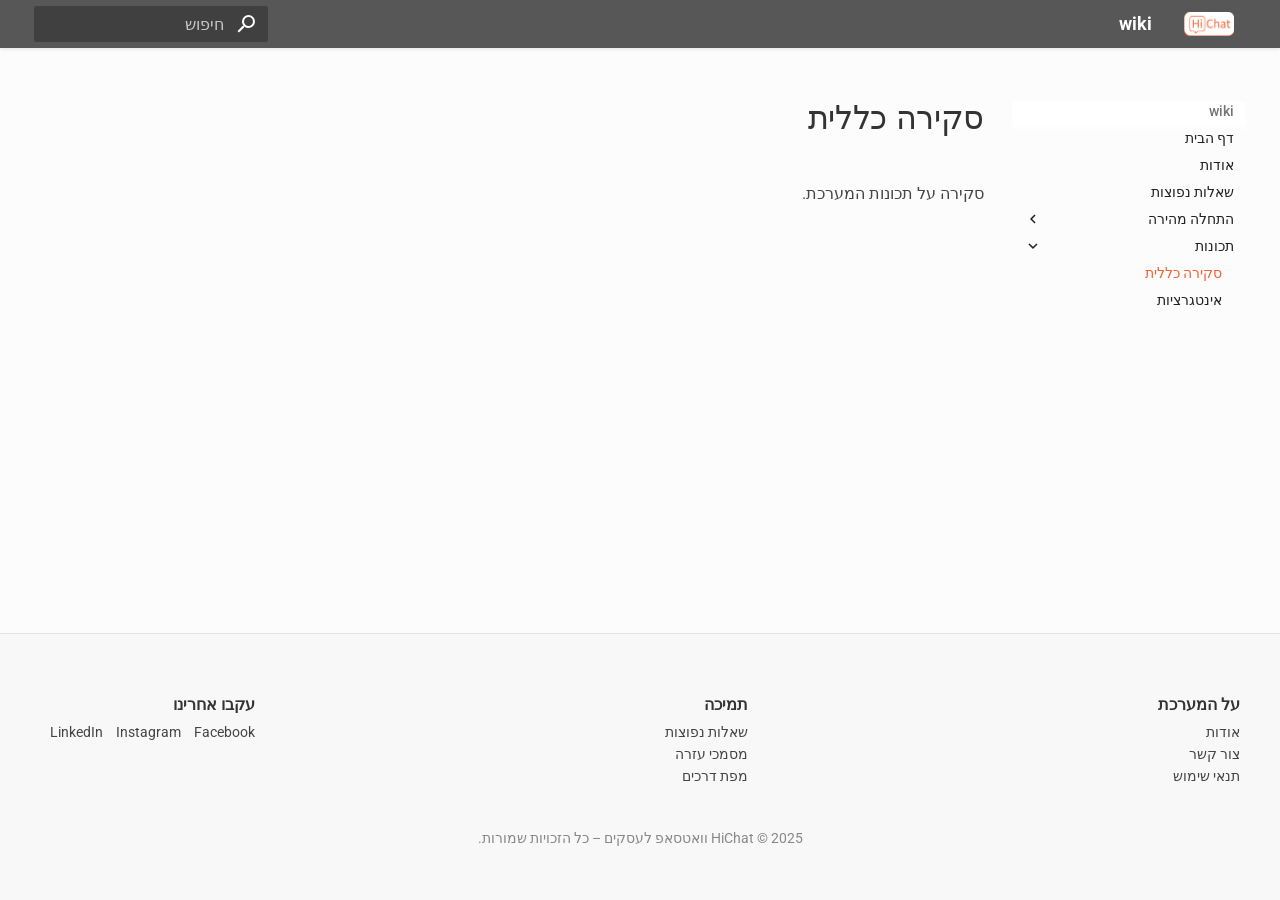
<file: site/features/overview/index.html>
<!doctype html>
<html lang="he" class="no-js">
  <head>
    
      <meta charset="utf-8">
      <meta name="viewport" content="width=device-width,initial-scale=1">
      
      
      
      
        <link rel="prev" href="../../getting-started/setup/">
      
      
        <link rel="next" href="../integrations/">
      
      
      <link rel="icon" href="../../images/favicon.png">
      <meta name="generator" content="mkdocs-1.6.1, mkdocs-material-9.6.11">
    
    
      
        <title>סקירה כללית - wiki</title>
      
    
    
      <link rel="stylesheet" href="../../assets/stylesheets/main.4af4bdda.min.css">
      
      


    
    
      
    
    
      
        
        
        <link rel="preconnect" href="https://fonts.gstatic.com" crossorigin>
        <link rel="stylesheet" href="https://fonts.googleapis.com/css?family=Roboto:300,300i,400,400i,700,700i%7CRoboto+Mono:400,400i,700,700i&display=fallback">
        <style>:root{--md-text-font:"Roboto";--md-code-font:"Roboto Mono"}</style>
      
    
    
      <link rel="stylesheet" href="../../stylesheets/rtl_custom_style.css">
    
    <script>__md_scope=new URL("../..",location),__md_hash=e=>[...e].reduce(((e,_)=>(e<<5)-e+_.charCodeAt(0)),0),__md_get=(e,_=localStorage,t=__md_scope)=>JSON.parse(_.getItem(t.pathname+"."+e)),__md_set=(e,_,t=localStorage,a=__md_scope)=>{try{t.setItem(a.pathname+"."+e,JSON.stringify(_))}catch(e){}}</script>
    
      

    
    
    
  </head>
  
  
    <body dir="rtl">
  
    
    <input class="md-toggle" data-md-toggle="drawer" type="checkbox" id="__drawer" autocomplete="off">
    <input class="md-toggle" data-md-toggle="search" type="checkbox" id="__search" autocomplete="off">
    <label class="md-overlay" for="__drawer"></label>
    <div data-md-component="skip">
      
        
        <a href="#_1" class="md-skip">
          לדלג לתוכן
        </a>
      
    </div>
    <div data-md-component="announce">
      
    </div>
    
    
      

  

<header class="md-header md-header--shadow" data-md-component="header">
  <nav class="md-header__inner md-grid" aria-label="כותרת עליונה">
    <a href="../.." title="wiki" class="md-header__button md-logo" aria-label="wiki" data-md-component="logo">
      
  <img src="../../images/logo.png" alt="logo">

    </a>
    <label class="md-header__button md-icon" for="__drawer">
      
      <svg xmlns="http://www.w3.org/2000/svg" viewBox="0 0 24 24"><path d="M3 6h18v2H3zm0 5h18v2H3zm0 5h18v2H3z"/></svg>
    </label>
    <div class="md-header__title" data-md-component="header-title">
      <div class="md-header__ellipsis">
        <div class="md-header__topic">
          <span class="md-ellipsis">
            wiki
          </span>
        </div>
        <div class="md-header__topic" data-md-component="header-topic">
          <span class="md-ellipsis">
            
              סקירה כללית
            
          </span>
        </div>
      </div>
    </div>
    
    
      <script>var palette=__md_get("__palette");if(palette&&palette.color){if("(prefers-color-scheme)"===palette.color.media){var media=matchMedia("(prefers-color-scheme: light)"),input=document.querySelector(media.matches?"[data-md-color-media='(prefers-color-scheme: light)']":"[data-md-color-media='(prefers-color-scheme: dark)']");palette.color.media=input.getAttribute("data-md-color-media"),palette.color.scheme=input.getAttribute("data-md-color-scheme"),palette.color.primary=input.getAttribute("data-md-color-primary"),palette.color.accent=input.getAttribute("data-md-color-accent")}for(var[key,value]of Object.entries(palette.color))document.body.setAttribute("data-md-color-"+key,value)}</script>
    
    
    
      
      
        <label class="md-header__button md-icon" for="__search">
          
          <svg xmlns="http://www.w3.org/2000/svg" viewBox="0 0 24 24"><path d="M9.5 3A6.5 6.5 0 0 1 16 9.5c0 1.61-.59 3.09-1.56 4.23l.27.27h.79l5 5-1.5 1.5-5-5v-.79l-.27-.27A6.52 6.52 0 0 1 9.5 16 6.5 6.5 0 0 1 3 9.5 6.5 6.5 0 0 1 9.5 3m0 2C7 5 5 7 5 9.5S7 14 9.5 14 14 12 14 9.5 12 5 9.5 5"/></svg>
        </label>
        <div class="md-search" data-md-component="search" role="dialog">
  <label class="md-search__overlay" for="__search"></label>
  <div class="md-search__inner" role="search">
    <form class="md-search__form" name="search">
      <input type="text" class="md-search__input" name="query" aria-label="חיפוש" placeholder="חיפוש" autocapitalize="off" autocorrect="off" autocomplete="off" spellcheck="false" data-md-component="search-query" required>
      <label class="md-search__icon md-icon" for="__search">
        
        <svg xmlns="http://www.w3.org/2000/svg" viewBox="0 0 24 24"><path d="M9.5 3A6.5 6.5 0 0 1 16 9.5c0 1.61-.59 3.09-1.56 4.23l.27.27h.79l5 5-1.5 1.5-5-5v-.79l-.27-.27A6.52 6.52 0 0 1 9.5 16 6.5 6.5 0 0 1 3 9.5 6.5 6.5 0 0 1 9.5 3m0 2C7 5 5 7 5 9.5S7 14 9.5 14 14 12 14 9.5 12 5 9.5 5"/></svg>
        
        <svg xmlns="http://www.w3.org/2000/svg" viewBox="0 0 24 24"><path d="M20 11v2H8l5.5 5.5-1.42 1.42L4.16 12l7.92-7.92L13.5 5.5 8 11z"/></svg>
      </label>
      <nav class="md-search__options" aria-label="חיפוש">
        
        <button type="reset" class="md-search__icon md-icon" title="ניקוי" aria-label="ניקוי" tabindex="-1">
          
          <svg xmlns="http://www.w3.org/2000/svg" viewBox="0 0 24 24"><path d="M19 6.41 17.59 5 12 10.59 6.41 5 5 6.41 10.59 12 5 17.59 6.41 19 12 13.41 17.59 19 19 17.59 13.41 12z"/></svg>
        </button>
      </nav>
      
    </form>
    <div class="md-search__output">
      <div class="md-search__scrollwrap" tabindex="0" data-md-scrollfix>
        <div class="md-search-result" data-md-component="search-result">
          <div class="md-search-result__meta">
            אתחול חיפוש
          </div>
          <ol class="md-search-result__list" role="presentation"></ol>
        </div>
      </div>
    </div>
  </div>
</div>
      
    
    
  </nav>
  
</header>
    
    <div class="md-container" data-md-component="container">
      
      
        
          
        
      
      <main class="md-main" data-md-component="main">
        <div class="md-main__inner md-grid">
          
            
              
              <div class="md-sidebar md-sidebar--primary" data-md-component="sidebar" data-md-type="navigation" >
                <div class="md-sidebar__scrollwrap">
                  <div class="md-sidebar__inner">
                    



<nav class="md-nav md-nav--primary" aria-label="ניווט" data-md-level="0">
  <label class="md-nav__title" for="__drawer">
    <a href="../.." title="wiki" class="md-nav__button md-logo" aria-label="wiki" data-md-component="logo">
      
  <img src="../../images/logo.png" alt="logo">

    </a>
    wiki
  </label>
  
  <ul class="md-nav__list" data-md-scrollfix>
    
      
      
  
  
  
  
    <li class="md-nav__item">
      <a href="../.." class="md-nav__link">
        
  
  
  <span class="md-ellipsis">
    דף הבית
    
  </span>
  

      </a>
    </li>
  

    
      
      
  
  
  
  
    <li class="md-nav__item">
      <a href="../../about/" class="md-nav__link">
        
  
  
  <span class="md-ellipsis">
    אודות
    
  </span>
  

      </a>
    </li>
  

    
      
      
  
  
  
  
    <li class="md-nav__item">
      <a href="../../faq/" class="md-nav__link">
        
  
  
  <span class="md-ellipsis">
    שאלות נפוצות
    
  </span>
  

      </a>
    </li>
  

    
      
      
  
  
  
  
    
    
    
    
    
    <li class="md-nav__item md-nav__item--nested">
      
        
        
        <input class="md-nav__toggle md-toggle " type="checkbox" id="__nav_4" >
        
          
          <label class="md-nav__link" for="__nav_4" id="__nav_4_label" tabindex="0">
            
  
  
  <span class="md-ellipsis">
    התחלה מהירה
    
  </span>
  

            <span class="md-nav__icon md-icon"></span>
          </label>
        
        <nav class="md-nav" data-md-level="1" aria-labelledby="__nav_4_label" aria-expanded="false">
          <label class="md-nav__title" for="__nav_4">
            <span class="md-nav__icon md-icon"></span>
            התחלה מהירה
          </label>
          <ul class="md-nav__list" data-md-scrollfix>
            
              
                
  
  
  
  
    <li class="md-nav__item">
      <a href="../../getting-started/intro/" class="md-nav__link">
        
  
  
  <span class="md-ellipsis">
    מבוא
    
  </span>
  

      </a>
    </li>
  

              
            
              
                
  
  
  
  
    <li class="md-nav__item">
      <a href="../../getting-started/setup/" class="md-nav__link">
        
  
  
  <span class="md-ellipsis">
    הגדרה
    
  </span>
  

      </a>
    </li>
  

              
            
          </ul>
        </nav>
      
    </li>
  

    
      
      
  
  
    
  
  
  
    
    
    
    
    
    <li class="md-nav__item md-nav__item--active md-nav__item--nested">
      
        
        
        <input class="md-nav__toggle md-toggle " type="checkbox" id="__nav_5" checked>
        
          
          <label class="md-nav__link" for="__nav_5" id="__nav_5_label" tabindex="0">
            
  
  
  <span class="md-ellipsis">
    תכונות
    
  </span>
  

            <span class="md-nav__icon md-icon"></span>
          </label>
        
        <nav class="md-nav" data-md-level="1" aria-labelledby="__nav_5_label" aria-expanded="true">
          <label class="md-nav__title" for="__nav_5">
            <span class="md-nav__icon md-icon"></span>
            תכונות
          </label>
          <ul class="md-nav__list" data-md-scrollfix>
            
              
                
  
  
    
  
  
  
    <li class="md-nav__item md-nav__item--active">
      
      <input class="md-nav__toggle md-toggle" type="checkbox" id="__toc">
      
      
        
      
      
      <a href="./" class="md-nav__link md-nav__link--active">
        
  
  
  <span class="md-ellipsis">
    סקירה כללית
    
  </span>
  

      </a>
      
    </li>
  

              
            
              
                
  
  
  
  
    <li class="md-nav__item">
      <a href="../integrations/" class="md-nav__link">
        
  
  
  <span class="md-ellipsis">
    אינטגרציות
    
  </span>
  

      </a>
    </li>
  

              
            
          </ul>
        </nav>
      
    </li>
  

    
  </ul>
</nav>
                  </div>
                </div>
              </div>
            
            
              
              <div class="md-sidebar md-sidebar--secondary" data-md-component="sidebar" data-md-type="toc" >
                <div class="md-sidebar__scrollwrap">
                  <div class="md-sidebar__inner">
                    

<nav class="md-nav md-nav--secondary" aria-label="תוכן העניינים">
  
  
  
    
  
  
</nav>
                  </div>
                </div>
              </div>
            
          
          
            <div class="md-content" data-md-component="content">
              <article class="md-content__inner md-typeset">
                
                  



<h1 id="_1">סקירה כללית</h1>
<p>סקירה על תכונות המערכת.</p>












                
              </article>
            </div>
          
          
<script>var target=document.getElementById(location.hash.slice(1));target&&target.name&&(target.checked=target.name.startsWith("__tabbed_"))</script>
        </div>
        
      </main>
      
        <footer class="custom-footer">
    <div class="footer-container">
        <div class="footer-column">
            <h4>על המערכת</h4>
            <ul>
                <li><a href="/about">אודות</a></li>
                <li><a href="/contact">צור קשר</a></li>
                <li><a href="/terms">תנאי שימוש</a></li>
            </ul>
        </div>

        <div class="footer-column">
            <h4>תמיכה</h4>
            <ul>
                <li><a href="/faq">שאלות נפוצות</a></li>
                <li><a href="/docs">מסמכי עזרה</a></li>
                <li><a href="/roadmap">מפת דרכים</a></li>
            </ul>
        </div>

        <div class="footer-column">
            <h4>עקבו אחרינו</h4>
            <div class="footer-social">
                <a href="https://facebook.com" target="_blank">Facebook</a>
                <a href="https://instagram.com" target="_blank">Instagram</a>
                <a href="https://linkedin.com" target="_blank">LinkedIn</a>
            </div>
        </div>
    </div>

    <div class="footer-bottom">
        <p>2025 © HiChat וואטסאפ לעסקים – כל הזכויות שמורות.</p>
    </div>
</footer>
      
    </div>
    <div class="md-dialog" data-md-component="dialog">
      <div class="md-dialog__inner md-typeset"></div>
    </div>
    
    
    
      
      <script id="__config" type="application/json">{"base": "../..", "features": [], "search": "../../assets/javascripts/workers/search.f8cc74c7.min.js", "tags": null, "translations": {"clipboard.copied": "\u05d4\u05d5\u05e2\u05ea\u05e7 \u05dc\u05dc\u05d5\u05d7", "clipboard.copy": "\u05d4\u05e2\u05ea\u05e7\u05d4 \u05dc\u05dc\u05d5\u05d7", "search.result.more.one": "\u05e2\u05d5\u05d3 \u05d0\u05d7\u05d3 \u05d1\u05d3\u05e3 \u05d4\u05d6\u05d4", "search.result.more.other": "\u05e2\u05d5\u05d3 # \u05d1\u05d3\u05e3 \u05d4\u05d6\u05d4", "search.result.none": "\u05d0\u05d9\u05df \u05de\u05e1\u05de\u05db\u05d9\u05dd \u05ea\u05d5\u05d0\u05de\u05d9\u05dd", "search.result.one": "\u05de\u05e1\u05de\u05da1 \u05ea\u05d5\u05d0\u05dd", "search.result.other": "# \u05de\u05e1\u05de\u05da \u05ea\u05d5\u05d0\u05dd", "search.result.placeholder": "\u05d9\u05e9 \u05dc\u05d4\u05e7\u05dc\u05d9\u05d3 \u05db\u05d3\u05d9 \u05dc\u05d4\u05ea\u05d7\u05d9\u05dc \u05dc\u05d7\u05e4\u05e9", "search.result.term.missing": "\u05d7\u05e1\u05e8", "select.version": "\u05d1\u05d7\u05d9\u05e8\u05ea \u05d2\u05e8\u05e1\u05d4"}, "version": null}</script>
    
    
      <script src="../../assets/javascripts/bundle.c8b220af.min.js"></script>
      
    
  </body>
</html>
</file>
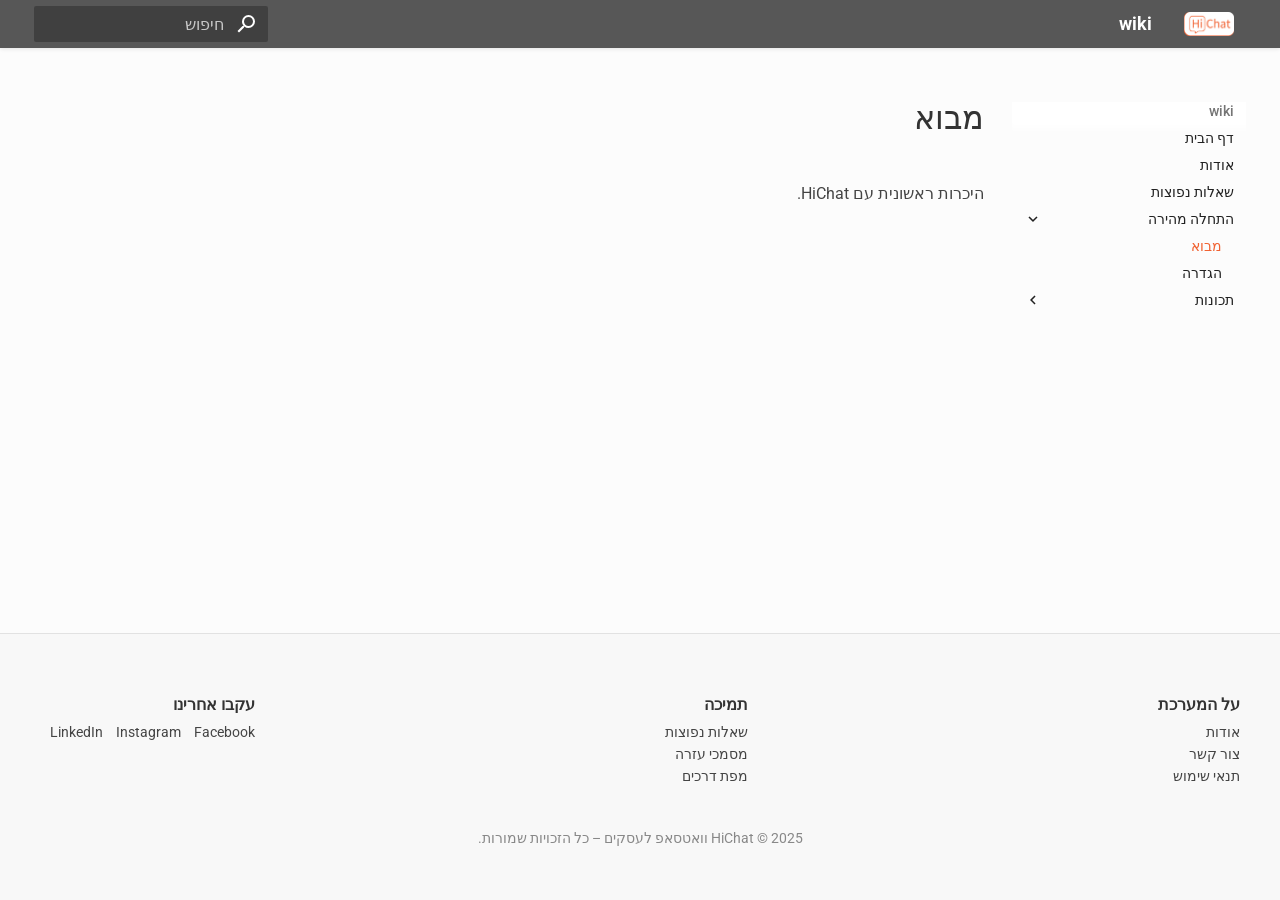
<file: site/getting-started/intro/index.html>
<!doctype html>
<html lang="he" class="no-js">
  <head>
    
      <meta charset="utf-8">
      <meta name="viewport" content="width=device-width,initial-scale=1">
      
      
      
      
        <link rel="prev" href="../../faq/">
      
      
        <link rel="next" href="../setup/">
      
      
      <link rel="icon" href="../../images/favicon.png">
      <meta name="generator" content="mkdocs-1.6.1, mkdocs-material-9.6.11">
    
    
      
        <title>מבוא - wiki</title>
      
    
    
      <link rel="stylesheet" href="../../assets/stylesheets/main.4af4bdda.min.css">
      
      


    
    
      
    
    
      
        
        
        <link rel="preconnect" href="https://fonts.gstatic.com" crossorigin>
        <link rel="stylesheet" href="https://fonts.googleapis.com/css?family=Roboto:300,300i,400,400i,700,700i%7CRoboto+Mono:400,400i,700,700i&display=fallback">
        <style>:root{--md-text-font:"Roboto";--md-code-font:"Roboto Mono"}</style>
      
    
    
      <link rel="stylesheet" href="../../stylesheets/rtl_custom_style.css">
    
    <script>__md_scope=new URL("../..",location),__md_hash=e=>[...e].reduce(((e,_)=>(e<<5)-e+_.charCodeAt(0)),0),__md_get=(e,_=localStorage,t=__md_scope)=>JSON.parse(_.getItem(t.pathname+"."+e)),__md_set=(e,_,t=localStorage,a=__md_scope)=>{try{t.setItem(a.pathname+"."+e,JSON.stringify(_))}catch(e){}}</script>
    
      

    
    
    
  </head>
  
  
    <body dir="rtl">
  
    
    <input class="md-toggle" data-md-toggle="drawer" type="checkbox" id="__drawer" autocomplete="off">
    <input class="md-toggle" data-md-toggle="search" type="checkbox" id="__search" autocomplete="off">
    <label class="md-overlay" for="__drawer"></label>
    <div data-md-component="skip">
      
        
        <a href="#_1" class="md-skip">
          לדלג לתוכן
        </a>
      
    </div>
    <div data-md-component="announce">
      
    </div>
    
    
      

  

<header class="md-header md-header--shadow" data-md-component="header">
  <nav class="md-header__inner md-grid" aria-label="כותרת עליונה">
    <a href="../.." title="wiki" class="md-header__button md-logo" aria-label="wiki" data-md-component="logo">
      
  <img src="../../images/logo.png" alt="logo">

    </a>
    <label class="md-header__button md-icon" for="__drawer">
      
      <svg xmlns="http://www.w3.org/2000/svg" viewBox="0 0 24 24"><path d="M3 6h18v2H3zm0 5h18v2H3zm0 5h18v2H3z"/></svg>
    </label>
    <div class="md-header__title" data-md-component="header-title">
      <div class="md-header__ellipsis">
        <div class="md-header__topic">
          <span class="md-ellipsis">
            wiki
          </span>
        </div>
        <div class="md-header__topic" data-md-component="header-topic">
          <span class="md-ellipsis">
            
              מבוא
            
          </span>
        </div>
      </div>
    </div>
    
    
      <script>var palette=__md_get("__palette");if(palette&&palette.color){if("(prefers-color-scheme)"===palette.color.media){var media=matchMedia("(prefers-color-scheme: light)"),input=document.querySelector(media.matches?"[data-md-color-media='(prefers-color-scheme: light)']":"[data-md-color-media='(prefers-color-scheme: dark)']");palette.color.media=input.getAttribute("data-md-color-media"),palette.color.scheme=input.getAttribute("data-md-color-scheme"),palette.color.primary=input.getAttribute("data-md-color-primary"),palette.color.accent=input.getAttribute("data-md-color-accent")}for(var[key,value]of Object.entries(palette.color))document.body.setAttribute("data-md-color-"+key,value)}</script>
    
    
    
      
      
        <label class="md-header__button md-icon" for="__search">
          
          <svg xmlns="http://www.w3.org/2000/svg" viewBox="0 0 24 24"><path d="M9.5 3A6.5 6.5 0 0 1 16 9.5c0 1.61-.59 3.09-1.56 4.23l.27.27h.79l5 5-1.5 1.5-5-5v-.79l-.27-.27A6.52 6.52 0 0 1 9.5 16 6.5 6.5 0 0 1 3 9.5 6.5 6.5 0 0 1 9.5 3m0 2C7 5 5 7 5 9.5S7 14 9.5 14 14 12 14 9.5 12 5 9.5 5"/></svg>
        </label>
        <div class="md-search" data-md-component="search" role="dialog">
  <label class="md-search__overlay" for="__search"></label>
  <div class="md-search__inner" role="search">
    <form class="md-search__form" name="search">
      <input type="text" class="md-search__input" name="query" aria-label="חיפוש" placeholder="חיפוש" autocapitalize="off" autocorrect="off" autocomplete="off" spellcheck="false" data-md-component="search-query" required>
      <label class="md-search__icon md-icon" for="__search">
        
        <svg xmlns="http://www.w3.org/2000/svg" viewBox="0 0 24 24"><path d="M9.5 3A6.5 6.5 0 0 1 16 9.5c0 1.61-.59 3.09-1.56 4.23l.27.27h.79l5 5-1.5 1.5-5-5v-.79l-.27-.27A6.52 6.52 0 0 1 9.5 16 6.5 6.5 0 0 1 3 9.5 6.5 6.5 0 0 1 9.5 3m0 2C7 5 5 7 5 9.5S7 14 9.5 14 14 12 14 9.5 12 5 9.5 5"/></svg>
        
        <svg xmlns="http://www.w3.org/2000/svg" viewBox="0 0 24 24"><path d="M20 11v2H8l5.5 5.5-1.42 1.42L4.16 12l7.92-7.92L13.5 5.5 8 11z"/></svg>
      </label>
      <nav class="md-search__options" aria-label="חיפוש">
        
        <button type="reset" class="md-search__icon md-icon" title="ניקוי" aria-label="ניקוי" tabindex="-1">
          
          <svg xmlns="http://www.w3.org/2000/svg" viewBox="0 0 24 24"><path d="M19 6.41 17.59 5 12 10.59 6.41 5 5 6.41 10.59 12 5 17.59 6.41 19 12 13.41 17.59 19 19 17.59 13.41 12z"/></svg>
        </button>
      </nav>
      
    </form>
    <div class="md-search__output">
      <div class="md-search__scrollwrap" tabindex="0" data-md-scrollfix>
        <div class="md-search-result" data-md-component="search-result">
          <div class="md-search-result__meta">
            אתחול חיפוש
          </div>
          <ol class="md-search-result__list" role="presentation"></ol>
        </div>
      </div>
    </div>
  </div>
</div>
      
    
    
  </nav>
  
</header>
    
    <div class="md-container" data-md-component="container">
      
      
        
          
        
      
      <main class="md-main" data-md-component="main">
        <div class="md-main__inner md-grid">
          
            
              
              <div class="md-sidebar md-sidebar--primary" data-md-component="sidebar" data-md-type="navigation" >
                <div class="md-sidebar__scrollwrap">
                  <div class="md-sidebar__inner">
                    



<nav class="md-nav md-nav--primary" aria-label="ניווט" data-md-level="0">
  <label class="md-nav__title" for="__drawer">
    <a href="../.." title="wiki" class="md-nav__button md-logo" aria-label="wiki" data-md-component="logo">
      
  <img src="../../images/logo.png" alt="logo">

    </a>
    wiki
  </label>
  
  <ul class="md-nav__list" data-md-scrollfix>
    
      
      
  
  
  
  
    <li class="md-nav__item">
      <a href="../.." class="md-nav__link">
        
  
  
  <span class="md-ellipsis">
    דף הבית
    
  </span>
  

      </a>
    </li>
  

    
      
      
  
  
  
  
    <li class="md-nav__item">
      <a href="../../about/" class="md-nav__link">
        
  
  
  <span class="md-ellipsis">
    אודות
    
  </span>
  

      </a>
    </li>
  

    
      
      
  
  
  
  
    <li class="md-nav__item">
      <a href="../../faq/" class="md-nav__link">
        
  
  
  <span class="md-ellipsis">
    שאלות נפוצות
    
  </span>
  

      </a>
    </li>
  

    
      
      
  
  
    
  
  
  
    
    
    
    
    
    <li class="md-nav__item md-nav__item--active md-nav__item--nested">
      
        
        
        <input class="md-nav__toggle md-toggle " type="checkbox" id="__nav_4" checked>
        
          
          <label class="md-nav__link" for="__nav_4" id="__nav_4_label" tabindex="0">
            
  
  
  <span class="md-ellipsis">
    התחלה מהירה
    
  </span>
  

            <span class="md-nav__icon md-icon"></span>
          </label>
        
        <nav class="md-nav" data-md-level="1" aria-labelledby="__nav_4_label" aria-expanded="true">
          <label class="md-nav__title" for="__nav_4">
            <span class="md-nav__icon md-icon"></span>
            התחלה מהירה
          </label>
          <ul class="md-nav__list" data-md-scrollfix>
            
              
                
  
  
    
  
  
  
    <li class="md-nav__item md-nav__item--active">
      
      <input class="md-nav__toggle md-toggle" type="checkbox" id="__toc">
      
      
        
      
      
      <a href="./" class="md-nav__link md-nav__link--active">
        
  
  
  <span class="md-ellipsis">
    מבוא
    
  </span>
  

      </a>
      
    </li>
  

              
            
              
                
  
  
  
  
    <li class="md-nav__item">
      <a href="../setup/" class="md-nav__link">
        
  
  
  <span class="md-ellipsis">
    הגדרה
    
  </span>
  

      </a>
    </li>
  

              
            
          </ul>
        </nav>
      
    </li>
  

    
      
      
  
  
  
  
    
    
    
    
    
    <li class="md-nav__item md-nav__item--nested">
      
        
        
        <input class="md-nav__toggle md-toggle " type="checkbox" id="__nav_5" >
        
          
          <label class="md-nav__link" for="__nav_5" id="__nav_5_label" tabindex="0">
            
  
  
  <span class="md-ellipsis">
    תכונות
    
  </span>
  

            <span class="md-nav__icon md-icon"></span>
          </label>
        
        <nav class="md-nav" data-md-level="1" aria-labelledby="__nav_5_label" aria-expanded="false">
          <label class="md-nav__title" for="__nav_5">
            <span class="md-nav__icon md-icon"></span>
            תכונות
          </label>
          <ul class="md-nav__list" data-md-scrollfix>
            
              
                
  
  
  
  
    <li class="md-nav__item">
      <a href="../../features/overview/" class="md-nav__link">
        
  
  
  <span class="md-ellipsis">
    סקירה כללית
    
  </span>
  

      </a>
    </li>
  

              
            
              
                
  
  
  
  
    <li class="md-nav__item">
      <a href="../../features/integrations/" class="md-nav__link">
        
  
  
  <span class="md-ellipsis">
    אינטגרציות
    
  </span>
  

      </a>
    </li>
  

              
            
          </ul>
        </nav>
      
    </li>
  

    
  </ul>
</nav>
                  </div>
                </div>
              </div>
            
            
              
              <div class="md-sidebar md-sidebar--secondary" data-md-component="sidebar" data-md-type="toc" >
                <div class="md-sidebar__scrollwrap">
                  <div class="md-sidebar__inner">
                    

<nav class="md-nav md-nav--secondary" aria-label="תוכן העניינים">
  
  
  
    
  
  
</nav>
                  </div>
                </div>
              </div>
            
          
          
            <div class="md-content" data-md-component="content">
              <article class="md-content__inner md-typeset">
                
                  



<h1 id="_1">מבוא</h1>
<p>היכרות ראשונית עם HiChat.</p>












                
              </article>
            </div>
          
          
<script>var target=document.getElementById(location.hash.slice(1));target&&target.name&&(target.checked=target.name.startsWith("__tabbed_"))</script>
        </div>
        
      </main>
      
        <footer class="custom-footer">
    <div class="footer-container">
        <div class="footer-column">
            <h4>על המערכת</h4>
            <ul>
                <li><a href="/about">אודות</a></li>
                <li><a href="/contact">צור קשר</a></li>
                <li><a href="/terms">תנאי שימוש</a></li>
            </ul>
        </div>

        <div class="footer-column">
            <h4>תמיכה</h4>
            <ul>
                <li><a href="/faq">שאלות נפוצות</a></li>
                <li><a href="/docs">מסמכי עזרה</a></li>
                <li><a href="/roadmap">מפת דרכים</a></li>
            </ul>
        </div>

        <div class="footer-column">
            <h4>עקבו אחרינו</h4>
            <div class="footer-social">
                <a href="https://facebook.com" target="_blank">Facebook</a>
                <a href="https://instagram.com" target="_blank">Instagram</a>
                <a href="https://linkedin.com" target="_blank">LinkedIn</a>
            </div>
        </div>
    </div>

    <div class="footer-bottom">
        <p>2025 © HiChat וואטסאפ לעסקים – כל הזכויות שמורות.</p>
    </div>
</footer>
      
    </div>
    <div class="md-dialog" data-md-component="dialog">
      <div class="md-dialog__inner md-typeset"></div>
    </div>
    
    
    
      
      <script id="__config" type="application/json">{"base": "../..", "features": [], "search": "../../assets/javascripts/workers/search.f8cc74c7.min.js", "tags": null, "translations": {"clipboard.copied": "\u05d4\u05d5\u05e2\u05ea\u05e7 \u05dc\u05dc\u05d5\u05d7", "clipboard.copy": "\u05d4\u05e2\u05ea\u05e7\u05d4 \u05dc\u05dc\u05d5\u05d7", "search.result.more.one": "\u05e2\u05d5\u05d3 \u05d0\u05d7\u05d3 \u05d1\u05d3\u05e3 \u05d4\u05d6\u05d4", "search.result.more.other": "\u05e2\u05d5\u05d3 # \u05d1\u05d3\u05e3 \u05d4\u05d6\u05d4", "search.result.none": "\u05d0\u05d9\u05df \u05de\u05e1\u05de\u05db\u05d9\u05dd \u05ea\u05d5\u05d0\u05de\u05d9\u05dd", "search.result.one": "\u05de\u05e1\u05de\u05da1 \u05ea\u05d5\u05d0\u05dd", "search.result.other": "# \u05de\u05e1\u05de\u05da \u05ea\u05d5\u05d0\u05dd", "search.result.placeholder": "\u05d9\u05e9 \u05dc\u05d4\u05e7\u05dc\u05d9\u05d3 \u05db\u05d3\u05d9 \u05dc\u05d4\u05ea\u05d7\u05d9\u05dc \u05dc\u05d7\u05e4\u05e9", "search.result.term.missing": "\u05d7\u05e1\u05e8", "select.version": "\u05d1\u05d7\u05d9\u05e8\u05ea \u05d2\u05e8\u05e1\u05d4"}, "version": null}</script>
    
    
      <script src="../../assets/javascripts/bundle.c8b220af.min.js"></script>
      
    
  </body>
</html>
</file>
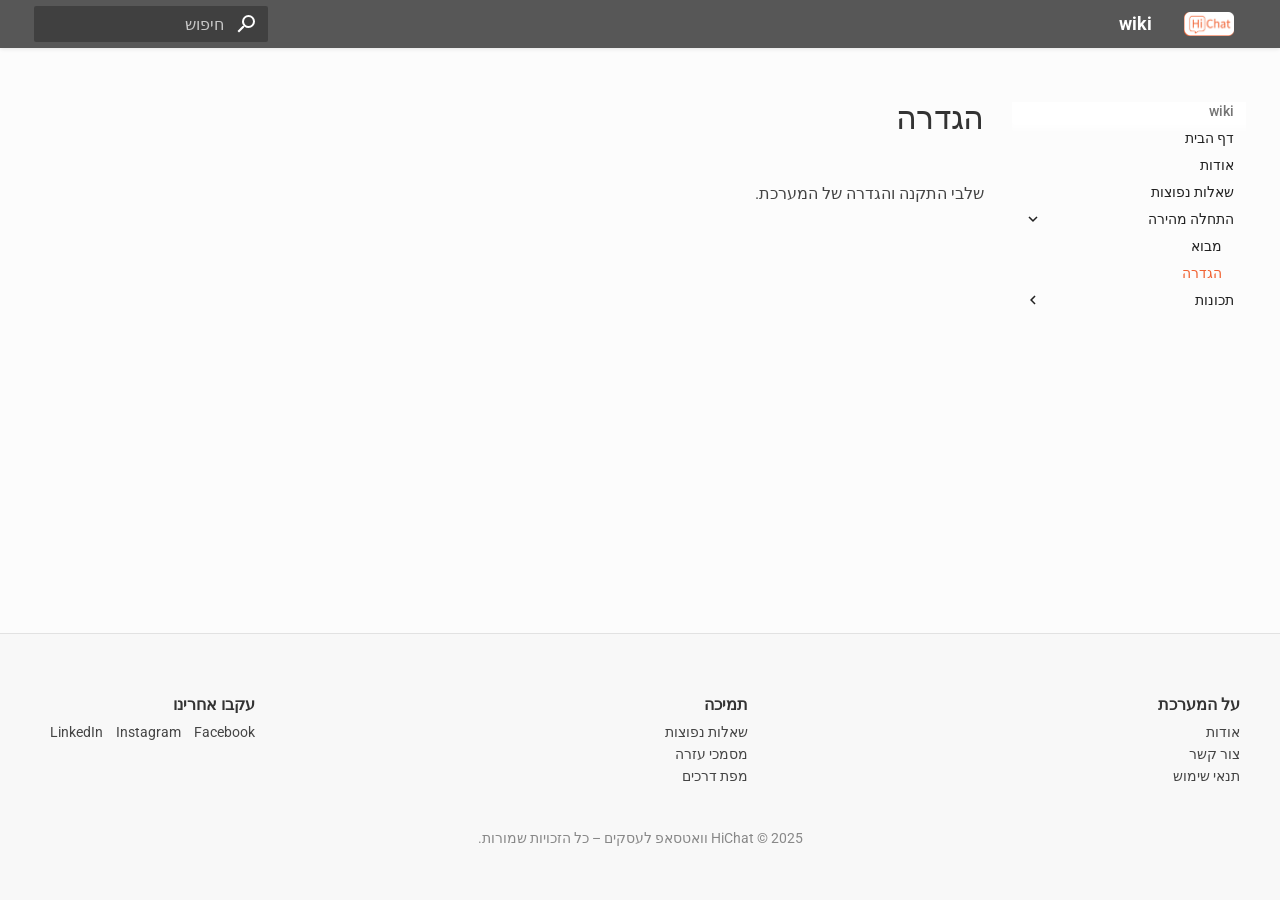
<file: site/getting-started/setup/index.html>
<!doctype html>
<html lang="he" class="no-js">
  <head>
    
      <meta charset="utf-8">
      <meta name="viewport" content="width=device-width,initial-scale=1">
      
      
      
      
        <link rel="prev" href="../intro/">
      
      
        <link rel="next" href="../../features/overview/">
      
      
      <link rel="icon" href="../../images/favicon.png">
      <meta name="generator" content="mkdocs-1.6.1, mkdocs-material-9.6.11">
    
    
      
        <title>הגדרה - wiki</title>
      
    
    
      <link rel="stylesheet" href="../../assets/stylesheets/main.4af4bdda.min.css">
      
      


    
    
      
    
    
      
        
        
        <link rel="preconnect" href="https://fonts.gstatic.com" crossorigin>
        <link rel="stylesheet" href="https://fonts.googleapis.com/css?family=Roboto:300,300i,400,400i,700,700i%7CRoboto+Mono:400,400i,700,700i&display=fallback">
        <style>:root{--md-text-font:"Roboto";--md-code-font:"Roboto Mono"}</style>
      
    
    
      <link rel="stylesheet" href="../../stylesheets/rtl_custom_style.css">
    
    <script>__md_scope=new URL("../..",location),__md_hash=e=>[...e].reduce(((e,_)=>(e<<5)-e+_.charCodeAt(0)),0),__md_get=(e,_=localStorage,t=__md_scope)=>JSON.parse(_.getItem(t.pathname+"."+e)),__md_set=(e,_,t=localStorage,a=__md_scope)=>{try{t.setItem(a.pathname+"."+e,JSON.stringify(_))}catch(e){}}</script>
    
      

    
    
    
  </head>
  
  
    <body dir="rtl">
  
    
    <input class="md-toggle" data-md-toggle="drawer" type="checkbox" id="__drawer" autocomplete="off">
    <input class="md-toggle" data-md-toggle="search" type="checkbox" id="__search" autocomplete="off">
    <label class="md-overlay" for="__drawer"></label>
    <div data-md-component="skip">
      
        
        <a href="#_1" class="md-skip">
          לדלג לתוכן
        </a>
      
    </div>
    <div data-md-component="announce">
      
    </div>
    
    
      

  

<header class="md-header md-header--shadow" data-md-component="header">
  <nav class="md-header__inner md-grid" aria-label="כותרת עליונה">
    <a href="../.." title="wiki" class="md-header__button md-logo" aria-label="wiki" data-md-component="logo">
      
  <img src="../../images/logo.png" alt="logo">

    </a>
    <label class="md-header__button md-icon" for="__drawer">
      
      <svg xmlns="http://www.w3.org/2000/svg" viewBox="0 0 24 24"><path d="M3 6h18v2H3zm0 5h18v2H3zm0 5h18v2H3z"/></svg>
    </label>
    <div class="md-header__title" data-md-component="header-title">
      <div class="md-header__ellipsis">
        <div class="md-header__topic">
          <span class="md-ellipsis">
            wiki
          </span>
        </div>
        <div class="md-header__topic" data-md-component="header-topic">
          <span class="md-ellipsis">
            
              הגדרה
            
          </span>
        </div>
      </div>
    </div>
    
    
      <script>var palette=__md_get("__palette");if(palette&&palette.color){if("(prefers-color-scheme)"===palette.color.media){var media=matchMedia("(prefers-color-scheme: light)"),input=document.querySelector(media.matches?"[data-md-color-media='(prefers-color-scheme: light)']":"[data-md-color-media='(prefers-color-scheme: dark)']");palette.color.media=input.getAttribute("data-md-color-media"),palette.color.scheme=input.getAttribute("data-md-color-scheme"),palette.color.primary=input.getAttribute("data-md-color-primary"),palette.color.accent=input.getAttribute("data-md-color-accent")}for(var[key,value]of Object.entries(palette.color))document.body.setAttribute("data-md-color-"+key,value)}</script>
    
    
    
      
      
        <label class="md-header__button md-icon" for="__search">
          
          <svg xmlns="http://www.w3.org/2000/svg" viewBox="0 0 24 24"><path d="M9.5 3A6.5 6.5 0 0 1 16 9.5c0 1.61-.59 3.09-1.56 4.23l.27.27h.79l5 5-1.5 1.5-5-5v-.79l-.27-.27A6.52 6.52 0 0 1 9.5 16 6.5 6.5 0 0 1 3 9.5 6.5 6.5 0 0 1 9.5 3m0 2C7 5 5 7 5 9.5S7 14 9.5 14 14 12 14 9.5 12 5 9.5 5"/></svg>
        </label>
        <div class="md-search" data-md-component="search" role="dialog">
  <label class="md-search__overlay" for="__search"></label>
  <div class="md-search__inner" role="search">
    <form class="md-search__form" name="search">
      <input type="text" class="md-search__input" name="query" aria-label="חיפוש" placeholder="חיפוש" autocapitalize="off" autocorrect="off" autocomplete="off" spellcheck="false" data-md-component="search-query" required>
      <label class="md-search__icon md-icon" for="__search">
        
        <svg xmlns="http://www.w3.org/2000/svg" viewBox="0 0 24 24"><path d="M9.5 3A6.5 6.5 0 0 1 16 9.5c0 1.61-.59 3.09-1.56 4.23l.27.27h.79l5 5-1.5 1.5-5-5v-.79l-.27-.27A6.52 6.52 0 0 1 9.5 16 6.5 6.5 0 0 1 3 9.5 6.5 6.5 0 0 1 9.5 3m0 2C7 5 5 7 5 9.5S7 14 9.5 14 14 12 14 9.5 12 5 9.5 5"/></svg>
        
        <svg xmlns="http://www.w3.org/2000/svg" viewBox="0 0 24 24"><path d="M20 11v2H8l5.5 5.5-1.42 1.42L4.16 12l7.92-7.92L13.5 5.5 8 11z"/></svg>
      </label>
      <nav class="md-search__options" aria-label="חיפוש">
        
        <button type="reset" class="md-search__icon md-icon" title="ניקוי" aria-label="ניקוי" tabindex="-1">
          
          <svg xmlns="http://www.w3.org/2000/svg" viewBox="0 0 24 24"><path d="M19 6.41 17.59 5 12 10.59 6.41 5 5 6.41 10.59 12 5 17.59 6.41 19 12 13.41 17.59 19 19 17.59 13.41 12z"/></svg>
        </button>
      </nav>
      
    </form>
    <div class="md-search__output">
      <div class="md-search__scrollwrap" tabindex="0" data-md-scrollfix>
        <div class="md-search-result" data-md-component="search-result">
          <div class="md-search-result__meta">
            אתחול חיפוש
          </div>
          <ol class="md-search-result__list" role="presentation"></ol>
        </div>
      </div>
    </div>
  </div>
</div>
      
    
    
  </nav>
  
</header>
    
    <div class="md-container" data-md-component="container">
      
      
        
          
        
      
      <main class="md-main" data-md-component="main">
        <div class="md-main__inner md-grid">
          
            
              
              <div class="md-sidebar md-sidebar--primary" data-md-component="sidebar" data-md-type="navigation" >
                <div class="md-sidebar__scrollwrap">
                  <div class="md-sidebar__inner">
                    



<nav class="md-nav md-nav--primary" aria-label="ניווט" data-md-level="0">
  <label class="md-nav__title" for="__drawer">
    <a href="../.." title="wiki" class="md-nav__button md-logo" aria-label="wiki" data-md-component="logo">
      
  <img src="../../images/logo.png" alt="logo">

    </a>
    wiki
  </label>
  
  <ul class="md-nav__list" data-md-scrollfix>
    
      
      
  
  
  
  
    <li class="md-nav__item">
      <a href="../.." class="md-nav__link">
        
  
  
  <span class="md-ellipsis">
    דף הבית
    
  </span>
  

      </a>
    </li>
  

    
      
      
  
  
  
  
    <li class="md-nav__item">
      <a href="../../about/" class="md-nav__link">
        
  
  
  <span class="md-ellipsis">
    אודות
    
  </span>
  

      </a>
    </li>
  

    
      
      
  
  
  
  
    <li class="md-nav__item">
      <a href="../../faq/" class="md-nav__link">
        
  
  
  <span class="md-ellipsis">
    שאלות נפוצות
    
  </span>
  

      </a>
    </li>
  

    
      
      
  
  
    
  
  
  
    
    
    
    
    
    <li class="md-nav__item md-nav__item--active md-nav__item--nested">
      
        
        
        <input class="md-nav__toggle md-toggle " type="checkbox" id="__nav_4" checked>
        
          
          <label class="md-nav__link" for="__nav_4" id="__nav_4_label" tabindex="0">
            
  
  
  <span class="md-ellipsis">
    התחלה מהירה
    
  </span>
  

            <span class="md-nav__icon md-icon"></span>
          </label>
        
        <nav class="md-nav" data-md-level="1" aria-labelledby="__nav_4_label" aria-expanded="true">
          <label class="md-nav__title" for="__nav_4">
            <span class="md-nav__icon md-icon"></span>
            התחלה מהירה
          </label>
          <ul class="md-nav__list" data-md-scrollfix>
            
              
                
  
  
  
  
    <li class="md-nav__item">
      <a href="../intro/" class="md-nav__link">
        
  
  
  <span class="md-ellipsis">
    מבוא
    
  </span>
  

      </a>
    </li>
  

              
            
              
                
  
  
    
  
  
  
    <li class="md-nav__item md-nav__item--active">
      
      <input class="md-nav__toggle md-toggle" type="checkbox" id="__toc">
      
      
        
      
      
      <a href="./" class="md-nav__link md-nav__link--active">
        
  
  
  <span class="md-ellipsis">
    הגדרה
    
  </span>
  

      </a>
      
    </li>
  

              
            
          </ul>
        </nav>
      
    </li>
  

    
      
      
  
  
  
  
    
    
    
    
    
    <li class="md-nav__item md-nav__item--nested">
      
        
        
        <input class="md-nav__toggle md-toggle " type="checkbox" id="__nav_5" >
        
          
          <label class="md-nav__link" for="__nav_5" id="__nav_5_label" tabindex="0">
            
  
  
  <span class="md-ellipsis">
    תכונות
    
  </span>
  

            <span class="md-nav__icon md-icon"></span>
          </label>
        
        <nav class="md-nav" data-md-level="1" aria-labelledby="__nav_5_label" aria-expanded="false">
          <label class="md-nav__title" for="__nav_5">
            <span class="md-nav__icon md-icon"></span>
            תכונות
          </label>
          <ul class="md-nav__list" data-md-scrollfix>
            
              
                
  
  
  
  
    <li class="md-nav__item">
      <a href="../../features/overview/" class="md-nav__link">
        
  
  
  <span class="md-ellipsis">
    סקירה כללית
    
  </span>
  

      </a>
    </li>
  

              
            
              
                
  
  
  
  
    <li class="md-nav__item">
      <a href="../../features/integrations/" class="md-nav__link">
        
  
  
  <span class="md-ellipsis">
    אינטגרציות
    
  </span>
  

      </a>
    </li>
  

              
            
          </ul>
        </nav>
      
    </li>
  

    
  </ul>
</nav>
                  </div>
                </div>
              </div>
            
            
              
              <div class="md-sidebar md-sidebar--secondary" data-md-component="sidebar" data-md-type="toc" >
                <div class="md-sidebar__scrollwrap">
                  <div class="md-sidebar__inner">
                    

<nav class="md-nav md-nav--secondary" aria-label="תוכן העניינים">
  
  
  
    
  
  
</nav>
                  </div>
                </div>
              </div>
            
          
          
            <div class="md-content" data-md-component="content">
              <article class="md-content__inner md-typeset">
                
                  



<h1 id="_1">הגדרה</h1>
<p>שלבי התקנה והגדרה של המערכת.</p>












                
              </article>
            </div>
          
          
<script>var target=document.getElementById(location.hash.slice(1));target&&target.name&&(target.checked=target.name.startsWith("__tabbed_"))</script>
        </div>
        
      </main>
      
        <footer class="custom-footer">
    <div class="footer-container">
        <div class="footer-column">
            <h4>על המערכת</h4>
            <ul>
                <li><a href="/about">אודות</a></li>
                <li><a href="/contact">צור קשר</a></li>
                <li><a href="/terms">תנאי שימוש</a></li>
            </ul>
        </div>

        <div class="footer-column">
            <h4>תמיכה</h4>
            <ul>
                <li><a href="/faq">שאלות נפוצות</a></li>
                <li><a href="/docs">מסמכי עזרה</a></li>
                <li><a href="/roadmap">מפת דרכים</a></li>
            </ul>
        </div>

        <div class="footer-column">
            <h4>עקבו אחרינו</h4>
            <div class="footer-social">
                <a href="https://facebook.com" target="_blank">Facebook</a>
                <a href="https://instagram.com" target="_blank">Instagram</a>
                <a href="https://linkedin.com" target="_blank">LinkedIn</a>
            </div>
        </div>
    </div>

    <div class="footer-bottom">
        <p>2025 © HiChat וואטסאפ לעסקים – כל הזכויות שמורות.</p>
    </div>
</footer>
      
    </div>
    <div class="md-dialog" data-md-component="dialog">
      <div class="md-dialog__inner md-typeset"></div>
    </div>
    
    
    
      
      <script id="__config" type="application/json">{"base": "../..", "features": [], "search": "../../assets/javascripts/workers/search.f8cc74c7.min.js", "tags": null, "translations": {"clipboard.copied": "\u05d4\u05d5\u05e2\u05ea\u05e7 \u05dc\u05dc\u05d5\u05d7", "clipboard.copy": "\u05d4\u05e2\u05ea\u05e7\u05d4 \u05dc\u05dc\u05d5\u05d7", "search.result.more.one": "\u05e2\u05d5\u05d3 \u05d0\u05d7\u05d3 \u05d1\u05d3\u05e3 \u05d4\u05d6\u05d4", "search.result.more.other": "\u05e2\u05d5\u05d3 # \u05d1\u05d3\u05e3 \u05d4\u05d6\u05d4", "search.result.none": "\u05d0\u05d9\u05df \u05de\u05e1\u05de\u05db\u05d9\u05dd \u05ea\u05d5\u05d0\u05de\u05d9\u05dd", "search.result.one": "\u05de\u05e1\u05de\u05da1 \u05ea\u05d5\u05d0\u05dd", "search.result.other": "# \u05de\u05e1\u05de\u05da \u05ea\u05d5\u05d0\u05dd", "search.result.placeholder": "\u05d9\u05e9 \u05dc\u05d4\u05e7\u05dc\u05d9\u05d3 \u05db\u05d3\u05d9 \u05dc\u05d4\u05ea\u05d7\u05d9\u05dc \u05dc\u05d7\u05e4\u05e9", "search.result.term.missing": "\u05d7\u05e1\u05e8", "select.version": "\u05d1\u05d7\u05d9\u05e8\u05ea \u05d2\u05e8\u05e1\u05d4"}, "version": null}</script>
    
    
      <script src="../../assets/javascripts/bundle.c8b220af.min.js"></script>
      
    
  </body>
</html>
</file>
<file: site/stylesheets/rtl_custom_style.css>
/* RTL layout */
html {
  direction: rtl;
}

/* Primary color override (HiChat theme) */
:root {
  --md-primary-fg-color: #F16232;
  --md-accent-fg-color: #F16232;
}

/* Modern minimal tweaks */
.md-header, .md-footer {
  background-color: #575757;
  border: none;
  box-shadow: 0 1px 4px rgba(0,0,0,0.1);
}

.md-nav__title, .md-nav__link {
  font-weight: 500;
}

.md-typeset h1, .md-typeset h2, .md-typeset h3 {
  font-family: 'Segoe UI', sans-serif;
  color: #333;
}

.md-typeset {
  line-height: 1.8;
  font-size: 16px;
  color: #444;
}

.custom-footer {
  background-color: #f8f8f8;
  border-top: 1px solid #e2e2e2;
  padding: 2rem 1rem;
  font-size: 14px;
  direction: rtl;
}

.footer-container {
  display: flex;
  flex-wrap: wrap;
  justify-content: space-between;
  gap: 2rem;
  max-width: 1200px;
  margin: 0 auto;
}

.footer-column h4 {
  font-size: 16px;
  margin-bottom: 0.5rem;
  color: #333;
}

.footer-column ul {
  list-style: none;
  padding: 0;
  margin: 0;
}

.footer-column ul li {
  margin-bottom: 0.3rem;
}

.footer-column a {
  text-decoration: none;
  color: #444;
  transition: color 0.3s ease;
}

.footer-column a:hover {
  color: #F16232;
}

.footer-social a {
  display: inline-block;
  margin-left: 10px;
  color: #444;
}

.footer-social a:hover {
  color: #F16232;
}

.footer-bottom {
  text-align: center;
  margin-top: 2rem;
  color: #888;
}
body {
  background: #fcfcfc !important;
}

/* === LANDING PAGE STYLES === */

.landing-hero {
  text-align: center;
  padding: 4rem 1rem;
  animation: fadeInDown 1s ease;
}

.cta-main {
  background-color: #F16232;
  color: white;
  padding: 12px 24px;
  font-size: 16px;
  font-weight: bold;
  border-radius: 6px;
  text-decoration: none;
  display: inline-block;
  margin-top: 1rem;
  transition: background-color 0.3s ease;
}

.cta-main:hover {
  background-color: #d85628;
}

.features-grid {
  display: flex;
  justify-content: space-between;
  gap: 1rem;
  padding: 2rem;
  flex-wrap: wrap;
  animation: fadeIn 2s ease;
}

.feature-box {
  flex: 1 1 30%;
  background-color: #fafafa;
  padding: 1.5rem;
  border-radius: 8px;
  box-shadow: 0 2px 4px rgba(0,0,0,0.1);
  transition: transform 0.3s ease;
}

.feature-box:hover {
  transform: translateY(-5px);
}

.testimonial-section {
  text-align: center;
  padding: 3rem 1rem;
  background-color: #f1f1f1;
  animation: fadeInUp 1.2s ease;
}

.call-action-final {
  text-align: center;
  padding: 4rem 1rem;
  animation: bounceIn 1s ease;
}

/* === ANIMATIONS === */

@keyframes fadeInDown {
  from { opacity: 0; transform: translateY(-30px); }
  to { opacity: 1; transform: translateY(0); }
}

@keyframes fadeInUp {
  from { opacity: 0; transform: translateY(30px); }
  to { opacity: 1; transform: translateY(0); }
}

@keyframes fadeIn {
  from { opacity: 0; }
  to { opacity: 1; }
}

@keyframes bounceIn {
  0% { opacity: 0; transform: scale(0.3); }
  50% { opacity: 1; transform: scale(1.05); }
  70% { transform: scale(0.9); }
  100% { transform: scale(1); }
}
</file>
<file: site/assets/stylesheets/main.4af4bdda.min.css>
@charset "UTF-8";html{-webkit-text-size-adjust:none;-moz-text-size-adjust:none;text-size-adjust:none;box-sizing:border-box}*,:after,:before{box-sizing:inherit}@media (prefers-reduced-motion){*,:after,:before{transition:none!important}}body{margin:0}a,button,input,label{-webkit-tap-highlight-color:transparent}a{color:inherit;text-decoration:none}hr{border:0;box-sizing:initial;display:block;height:.05rem;overflow:visible;padding:0}small{font-size:80%}sub,sup{line-height:1em}img{border-style:none}table{border-collapse:initial;border-spacing:0}td,th{font-weight:400;vertical-align:top}button{background:#0000;border:0;font-family:inherit;font-size:inherit;margin:0;padding:0}input{border:0;outline:none}:root{--md-primary-fg-color:#4051b5;--md-primary-fg-color--light:#5d6cc0;--md-primary-fg-color--dark:#303fa1;--md-primary-bg-color:#fff;--md-primary-bg-color--light:#ffffffb3;--md-accent-fg-color:#526cfe;--md-accent-fg-color--transparent:#526cfe1a;--md-accent-bg-color:#fff;--md-accent-bg-color--light:#ffffffb3}[data-md-color-scheme=default]{color-scheme:light}[data-md-color-scheme=default] img[src$="#gh-dark-mode-only"],[data-md-color-scheme=default] img[src$="#only-dark"]{display:none}:root,[data-md-color-scheme=default]{--md-hue:225deg;--md-default-fg-color:#000000de;--md-default-fg-color--light:#0000008a;--md-default-fg-color--lighter:#00000052;--md-default-fg-color--lightest:#00000012;--md-default-bg-color:#fff;--md-default-bg-color--light:#ffffffb3;--md-default-bg-color--lighter:#ffffff4d;--md-default-bg-color--lightest:#ffffff1f;--md-code-fg-color:#36464e;--md-code-bg-color:#f5f5f5;--md-code-hl-color:#4287ff;--md-code-hl-color--light:#4287ff1a;--md-code-hl-number-color:#d52a2a;--md-code-hl-special-color:#db1457;--md-code-hl-function-color:#a846b9;--md-code-hl-constant-color:#6e59d9;--md-code-hl-keyword-color:#3f6ec6;--md-code-hl-string-color:#1c7d4d;--md-code-hl-name-color:var(--md-code-fg-color);--md-code-hl-operator-color:var(--md-default-fg-color--light);--md-code-hl-punctuation-color:var(--md-default-fg-color--light);--md-code-hl-comment-color:var(--md-default-fg-color--light);--md-code-hl-generic-color:var(--md-default-fg-color--light);--md-code-hl-variable-color:var(--md-default-fg-color--light);--md-typeset-color:var(--md-default-fg-color);--md-typeset-a-color:var(--md-primary-fg-color);--md-typeset-del-color:#f5503d26;--md-typeset-ins-color:#0bd57026;--md-typeset-kbd-color:#fafafa;--md-typeset-kbd-accent-color:#fff;--md-typeset-kbd-border-color:#b8b8b8;--md-typeset-mark-color:#ffff0080;--md-typeset-table-color:#0000001f;--md-typeset-table-color--light:rgba(0,0,0,.035);--md-admonition-fg-color:var(--md-default-fg-color);--md-admonition-bg-color:var(--md-default-bg-color);--md-warning-fg-color:#000000de;--md-warning-bg-color:#ff9;--md-footer-fg-color:#fff;--md-footer-fg-color--light:#ffffffb3;--md-footer-fg-color--lighter:#ffffff73;--md-footer-bg-color:#000000de;--md-footer-bg-color--dark:#00000052;--md-shadow-z1:0 0.2rem 0.5rem #0000000d,0 0 0.05rem #0000001a;--md-shadow-z2:0 0.2rem 0.5rem #0000001a,0 0 0.05rem #00000040;--md-shadow-z3:0 0.2rem 0.5rem #0003,0 0 0.05rem #00000059}.md-icon svg{fill:currentcolor;display:block;height:1.2rem;width:1.2rem}body{-webkit-font-smoothing:antialiased;-moz-osx-font-smoothing:grayscale;--md-text-font-family:var(--md-text-font,_),-apple-system,BlinkMacSystemFont,Helvetica,Arial,sans-serif;--md-code-font-family:var(--md-code-font,_),SFMono-Regular,Consolas,Menlo,monospace}aside,body,input{font-feature-settings:"kern","liga";color:var(--md-typeset-color);font-family:var(--md-text-font-family)}code,kbd,pre{font-feature-settings:"kern";font-family:var(--md-code-font-family)}:root{--md-typeset-table-sort-icon:url('data:image/svg+xml;charset=utf-8,<svg xmlns="http://www.w3.org/2000/svg" viewBox="0 0 24 24"><path d="m18 21-4-4h3V7h-3l4-4 4 4h-3v10h3M2 19v-2h10v2M2 13v-2h7v2M2 7V5h4v2z"/></svg>');--md-typeset-table-sort-icon--asc:url('data:image/svg+xml;charset=utf-8,<svg xmlns="http://www.w3.org/2000/svg" viewBox="0 0 24 24"><path d="M19 17h3l-4 4-4-4h3V3h2M2 17h10v2H2M6 5v2H2V5m0 6h7v2H2z"/></svg>');--md-typeset-table-sort-icon--desc:url('data:image/svg+xml;charset=utf-8,<svg xmlns="http://www.w3.org/2000/svg" viewBox="0 0 24 24"><path d="M19 7h3l-4-4-4 4h3v14h2M2 17h10v2H2M6 5v2H2V5m0 6h7v2H2z"/></svg>')}.md-typeset{-webkit-print-color-adjust:exact;color-adjust:exact;font-size:.8rem;line-height:1.6;overflow-wrap:break-word}@media print{.md-typeset{font-size:.68rem}}.md-typeset blockquote,.md-typeset dl,.md-typeset figure,.md-typeset ol,.md-typeset pre,.md-typeset ul{margin-bottom:1em;margin-top:1em}.md-typeset h1{color:var(--md-default-fg-color--light);font-size:2em;line-height:1.3;margin:0 0 1.25em}.md-typeset h1,.md-typeset h2{font-weight:300;letter-spacing:-.01em}.md-typeset h2{font-size:1.5625em;line-height:1.4;margin:1.6em 0 .64em}.md-typeset h3{font-size:1.25em;font-weight:400;letter-spacing:-.01em;line-height:1.5;margin:1.6em 0 .8em}.md-typeset h2+h3{margin-top:.8em}.md-typeset h4{font-weight:700;letter-spacing:-.01em;margin:1em 0}.md-typeset h5,.md-typeset h6{color:var(--md-default-fg-color--light);font-size:.8em;font-weight:700;letter-spacing:-.01em;margin:1.25em 0}.md-typeset h5{text-transform:uppercase}.md-typeset h5 code{text-transform:none}.md-typeset hr{border-bottom:.05rem solid var(--md-default-fg-color--lightest);display:flow-root;margin:1.5em 0}.md-typeset a{color:var(--md-typeset-a-color);word-break:break-word}.md-typeset a,.md-typeset a:before{transition:color 125ms}.md-typeset a:focus,.md-typeset a:hover{color:var(--md-accent-fg-color)}.md-typeset a:focus code,.md-typeset a:hover code{background-color:var(--md-accent-fg-color--transparent)}.md-typeset a code{color:currentcolor;transition:background-color 125ms}.md-typeset a.focus-visible{outline-color:var(--md-accent-fg-color);outline-offset:.2rem}.md-typeset code,.md-typeset kbd,.md-typeset pre{color:var(--md-code-fg-color);direction:ltr;font-variant-ligatures:none}@media print{.md-typeset code,.md-typeset kbd,.md-typeset pre{white-space:pre-wrap}}.md-typeset code{background-color:var(--md-code-bg-color);border-radius:.1rem;-webkit-box-decoration-break:clone;box-decoration-break:clone;font-size:.85em;padding:0 .2941176471em;word-break:break-word}.md-typeset code:not(.focus-visible){-webkit-tap-highlight-color:transparent;outline:none}.md-typeset pre{display:flow-root;line-height:1.4;position:relative}.md-typeset pre>code{-webkit-box-decoration-break:slice;box-decoration-break:slice;box-shadow:none;display:block;margin:0;outline-color:var(--md-accent-fg-color);overflow:auto;padding:.7720588235em 1.1764705882em;scrollbar-color:var(--md-default-fg-color--lighter) #0000;scrollbar-width:thin;touch-action:auto;word-break:normal}.md-typeset pre>code:hover{scrollbar-color:var(--md-accent-fg-color) #0000}.md-typeset pre>code::-webkit-scrollbar{height:.2rem;width:.2rem}.md-typeset pre>code::-webkit-scrollbar-thumb{background-color:var(--md-default-fg-color--lighter)}.md-typeset pre>code::-webkit-scrollbar-thumb:hover{background-color:var(--md-accent-fg-color)}.md-typeset kbd{background-color:var(--md-typeset-kbd-color);border-radius:.1rem;box-shadow:0 .1rem 0 .05rem var(--md-typeset-kbd-border-color),0 .1rem 0 var(--md-typeset-kbd-border-color),0 -.1rem .2rem var(--md-typeset-kbd-accent-color) inset;color:var(--md-default-fg-color);display:inline-block;font-size:.75em;padding:0 .6666666667em;vertical-align:text-top;word-break:break-word}.md-typeset mark{background-color:var(--md-typeset-mark-color);-webkit-box-decoration-break:clone;box-decoration-break:clone;color:inherit;word-break:break-word}.md-typeset abbr{border-bottom:.05rem dotted var(--md-default-fg-color--light);cursor:help;text-decoration:none}.md-typeset small{opacity:.75}[dir=ltr] .md-typeset sub,[dir=ltr] .md-typeset sup{margin-left:.078125em}[dir=rtl] .md-typeset sub,[dir=rtl] .md-typeset sup{margin-right:.078125em}[dir=ltr] .md-typeset blockquote{padding-left:.6rem}[dir=rtl] .md-typeset blockquote{padding-right:.6rem}[dir=ltr] .md-typeset blockquote{border-left:.2rem solid var(--md-default-fg-color--lighter)}[dir=rtl] .md-typeset blockquote{border-right:.2rem solid var(--md-default-fg-color--lighter)}.md-typeset blockquote{color:var(--md-default-fg-color--light);margin-left:0;margin-right:0}.md-typeset ul{list-style-type:disc}.md-typeset ul[type]{list-style-type:revert-layer}[dir=ltr] .md-typeset ol,[dir=ltr] .md-typeset ul{margin-left:.625em}[dir=rtl] .md-typeset ol,[dir=rtl] .md-typeset ul{margin-right:.625em}.md-typeset ol,.md-typeset ul{padding:0}.md-typeset ol:not([hidden]),.md-typeset ul:not([hidden]){display:flow-root}.md-typeset ol ol,.md-typeset ul ol{list-style-type:lower-alpha}.md-typeset ol ol ol,.md-typeset ul ol ol{list-style-type:lower-roman}.md-typeset ol ol ol ol,.md-typeset ul ol ol ol{list-style-type:upper-alpha}.md-typeset ol ol ol ol ol,.md-typeset ul ol ol ol ol{list-style-type:upper-roman}.md-typeset ol[type],.md-typeset ul[type]{list-style-type:revert-layer}[dir=ltr] .md-typeset ol li,[dir=ltr] .md-typeset ul li{margin-left:1.25em}[dir=rtl] .md-typeset ol li,[dir=rtl] .md-typeset ul li{margin-right:1.25em}.md-typeset ol li,.md-typeset ul li{margin-bottom:.5em}.md-typeset ol li blockquote,.md-typeset ol li p,.md-typeset ul li blockquote,.md-typeset ul li p{margin:.5em 0}.md-typeset ol li:last-child,.md-typeset ul li:last-child{margin-bottom:0}[dir=ltr] .md-typeset ol li ol,[dir=ltr] .md-typeset ol li ul,[dir=ltr] .md-typeset ul li ol,[dir=ltr] .md-typeset ul li ul{margin-left:.625em}[dir=rtl] .md-typeset ol li ol,[dir=rtl] .md-typeset ol li ul,[dir=rtl] .md-typeset ul li ol,[dir=rtl] .md-typeset ul li ul{margin-right:.625em}.md-typeset ol li ol,.md-typeset ol li ul,.md-typeset ul li ol,.md-typeset ul li ul{margin-bottom:.5em;margin-top:.5em}[dir=ltr] .md-typeset dd{margin-left:1.875em}[dir=rtl] .md-typeset dd{margin-right:1.875em}.md-typeset dd{margin-bottom:1.5em;margin-top:1em}.md-typeset img,.md-typeset svg,.md-typeset video{height:auto;max-width:100%}.md-typeset img[align=left]{margin:1em 1em 1em 0}.md-typeset img[align=right]{margin:1em 0 1em 1em}.md-typeset img[align]:only-child{margin-top:0}.md-typeset figure{display:flow-root;margin:1em auto;max-width:100%;text-align:center;width:-moz-fit-content;width:fit-content}.md-typeset figure img{display:block;margin:0 auto}.md-typeset figcaption{font-style:italic;margin:1em auto;max-width:24rem}.md-typeset iframe{max-width:100%}.md-typeset table:not([class]){background-color:var(--md-default-bg-color);border:.05rem solid var(--md-typeset-table-color);border-radius:.1rem;display:inline-block;font-size:.64rem;max-width:100%;overflow:auto;touch-action:auto}@media print{.md-typeset table:not([class]){display:table}}.md-typeset table:not([class])+*{margin-top:1.5em}.md-typeset table:not([class]) td>:first-child,.md-typeset table:not([class]) th>:first-child{margin-top:0}.md-typeset table:not([class]) td>:last-child,.md-typeset table:not([class]) th>:last-child{margin-bottom:0}.md-typeset table:not([class]) td:not([align]),.md-typeset table:not([class]) th:not([align]){text-align:left}[dir=rtl] .md-typeset table:not([class]) td:not([align]),[dir=rtl] .md-typeset table:not([class]) th:not([align]){text-align:right}.md-typeset table:not([class]) th{font-weight:700;min-width:5rem;padding:.9375em 1.25em;vertical-align:top}.md-typeset table:not([class]) td{border-top:.05rem solid var(--md-typeset-table-color);padding:.9375em 1.25em;vertical-align:top}.md-typeset table:not([class]) tbody tr{transition:background-color 125ms}.md-typeset table:not([class]) tbody tr:hover{background-color:var(--md-typeset-table-color--light);box-shadow:0 .05rem 0 var(--md-default-bg-color) inset}.md-typeset table:not([class]) a{word-break:normal}.md-typeset table th[role=columnheader]{cursor:pointer}[dir=ltr] .md-typeset table th[role=columnheader]:after{margin-left:.5em}[dir=rtl] .md-typeset table th[role=columnheader]:after{margin-right:.5em}.md-typeset table th[role=columnheader]:after{content:"";display:inline-block;height:1.2em;-webkit-mask-image:var(--md-typeset-table-sort-icon);mask-image:var(--md-typeset-table-sort-icon);-webkit-mask-repeat:no-repeat;mask-repeat:no-repeat;-webkit-mask-size:contain;mask-size:contain;transition:background-color 125ms;vertical-align:text-bottom;width:1.2em}.md-typeset table th[role=columnheader]:hover:after{background-color:var(--md-default-fg-color--lighter)}.md-typeset table th[role=columnheader][aria-sort=ascending]:after{background-color:var(--md-default-fg-color--light);-webkit-mask-image:var(--md-typeset-table-sort-icon--asc);mask-image:var(--md-typeset-table-sort-icon--asc)}.md-typeset table th[role=columnheader][aria-sort=descending]:after{background-color:var(--md-default-fg-color--light);-webkit-mask-image:var(--md-typeset-table-sort-icon--desc);mask-image:var(--md-typeset-table-sort-icon--desc)}.md-typeset__scrollwrap{margin:1em -.8rem;overflow-x:auto;touch-action:auto}.md-typeset__table{display:inline-block;margin-bottom:.5em;padding:0 .8rem}@media print{.md-typeset__table{display:block}}html .md-typeset__table table{display:table;margin:0;overflow:hidden;width:100%}@media screen and (max-width:44.984375em){.md-content__inner>pre{margin:1em -.8rem}.md-content__inner>pre code{border-radius:0}}.md-typeset .md-author{border-radius:100%;display:block;flex-shrink:0;height:1.6rem;overflow:hidden;position:relative;transition:color 125ms,transform 125ms;width:1.6rem}.md-typeset .md-author img{display:block}.md-typeset .md-author--more{background:var(--md-default-fg-color--lightest);color:var(--md-default-fg-color--lighter);font-size:.6rem;font-weight:700;line-height:1.6rem;text-align:center}.md-typeset .md-author--long{height:2.4rem;width:2.4rem}.md-typeset a.md-author{transform:scale(1)}.md-typeset a.md-author img{border-radius:100%;filter:grayscale(100%) opacity(75%);transition:filter 125ms}.md-typeset a.md-author:focus,.md-typeset a.md-author:hover{transform:scale(1.1);z-index:1}.md-typeset a.md-author:focus img,.md-typeset a.md-author:hover img{filter:grayscale(0)}.md-banner{background-color:var(--md-footer-bg-color);color:var(--md-footer-fg-color);overflow:auto}@media print{.md-banner{display:none}}.md-banner--warning{background-color:var(--md-warning-bg-color);color:var(--md-warning-fg-color)}.md-banner__inner{font-size:.7rem;margin:.6rem auto;padding:0 .8rem}[dir=ltr] .md-banner__button{float:right}[dir=rtl] .md-banner__button{float:left}.md-banner__button{color:inherit;cursor:pointer;transition:opacity .25s}.no-js .md-banner__button{display:none}.md-banner__button:hover{opacity:.7}html{font-size:125%;height:100%;overflow-x:hidden}@media screen and (min-width:100em){html{font-size:137.5%}}@media screen and (min-width:125em){html{font-size:150%}}body{background-color:var(--md-default-bg-color);display:flex;flex-direction:column;font-size:.5rem;min-height:100%;position:relative;width:100%}@media print{body{display:block}}@media screen and (max-width:59.984375em){body[data-md-scrolllock]{position:fixed}}.md-grid{margin-left:auto;margin-right:auto;max-width:61rem}.md-container{display:flex;flex-direction:column;flex-grow:1}@media print{.md-container{display:block}}.md-main{flex-grow:1}.md-main__inner{display:flex;height:100%;margin-top:1.5rem}.md-ellipsis{overflow:hidden;text-overflow:ellipsis}.md-toggle{display:none}.md-option{height:0;opacity:0;position:absolute;width:0}.md-option:checked+label:not([hidden]){display:block}.md-option.focus-visible+label{outline-color:var(--md-accent-fg-color);outline-style:auto}.md-skip{background-color:var(--md-default-fg-color);border-radius:.1rem;color:var(--md-default-bg-color);font-size:.64rem;margin:.5rem;opacity:0;outline-color:var(--md-accent-fg-color);padding:.3rem .5rem;position:fixed;transform:translateY(.4rem);z-index:-1}.md-skip:focus{opacity:1;transform:translateY(0);transition:transform .25s cubic-bezier(.4,0,.2,1),opacity 175ms 75ms;z-index:10}@page{margin:25mm}:root{--md-clipboard-icon:url('data:image/svg+xml;charset=utf-8,<svg xmlns="http://www.w3.org/2000/svg" viewBox="0 0 24 24"><path d="M19 21H8V7h11m0-2H8a2 2 0 0 0-2 2v14a2 2 0 0 0 2 2h11a2 2 0 0 0 2-2V7a2 2 0 0 0-2-2m-3-4H4a2 2 0 0 0-2 2v14h2V3h12z"/></svg>')}.md-clipboard{border-radius:.1rem;color:var(--md-default-fg-color--lightest);cursor:pointer;height:1.5em;outline-color:var(--md-accent-fg-color);outline-offset:.1rem;position:absolute;right:.5em;top:.5em;transition:color .25s;width:1.5em;z-index:1}@media print{.md-clipboard{display:none}}.md-clipboard:not(.focus-visible){-webkit-tap-highlight-color:transparent;outline:none}:hover>.md-clipboard{color:var(--md-default-fg-color--light)}.md-clipboard:focus,.md-clipboard:hover{color:var(--md-accent-fg-color)}.md-clipboard:after{background-color:currentcolor;content:"";display:block;height:1.125em;margin:0 auto;-webkit-mask-image:var(--md-clipboard-icon);mask-image:var(--md-clipboard-icon);-webkit-mask-position:center;mask-position:center;-webkit-mask-repeat:no-repeat;mask-repeat:no-repeat;-webkit-mask-size:contain;mask-size:contain;width:1.125em}.md-clipboard--inline{cursor:pointer}.md-clipboard--inline code{transition:color .25s,background-color .25s}.md-clipboard--inline:focus code,.md-clipboard--inline:hover code{background-color:var(--md-accent-fg-color--transparent);color:var(--md-accent-fg-color)}.md-typeset .md-code__content{display:grid}@keyframes consent{0%{opacity:0;transform:translateY(100%)}to{opacity:1;transform:translateY(0)}}@keyframes overlay{0%{opacity:0}to{opacity:1}}.md-consent__overlay{animation:overlay .25s both;-webkit-backdrop-filter:blur(.1rem);backdrop-filter:blur(.1rem);background-color:#0000008a;height:100%;opacity:1;position:fixed;top:0;width:100%;z-index:5}.md-consent__inner{animation:consent .5s cubic-bezier(.1,.7,.1,1) both;background-color:var(--md-default-bg-color);border:0;border-radius:.1rem;bottom:0;box-shadow:0 0 .2rem #0000001a,0 .2rem .4rem #0003;max-height:100%;overflow:auto;padding:0;position:fixed;width:100%;z-index:5}.md-consent__form{padding:.8rem}.md-consent__settings{display:none;margin:1em 0}input:checked+.md-consent__settings{display:block}.md-consent__controls{margin-bottom:.8rem}.md-typeset .md-consent__controls .md-button{display:inline}@media screen and (max-width:44.984375em){.md-typeset .md-consent__controls .md-button{display:block;margin-top:.4rem;text-align:center;width:100%}}.md-consent label{cursor:pointer}.md-content{flex-grow:1;min-width:0}.md-content__inner{margin:0 .8rem 1.2rem;padding-top:.6rem}@media screen and (min-width:76.25em){[dir=ltr] .md-sidebar--primary:not([hidden])~.md-content>.md-content__inner{margin-left:1.2rem}[dir=ltr] .md-sidebar--secondary:not([hidden])~.md-content>.md-content__inner,[dir=rtl] .md-sidebar--primary:not([hidden])~.md-content>.md-content__inner{margin-right:1.2rem}[dir=rtl] .md-sidebar--secondary:not([hidden])~.md-content>.md-content__inner{margin-left:1.2rem}}.md-content__inner:before{content:"";display:block;height:.4rem}.md-content__inner>:last-child{margin-bottom:0}[dir=ltr] .md-content__button{float:right}[dir=rtl] .md-content__button{float:left}[dir=ltr] .md-content__button{margin-left:.4rem}[dir=rtl] .md-content__button{margin-right:.4rem}.md-content__button{margin:.4rem 0;padding:0}@media print{.md-content__button{display:none}}.md-typeset .md-content__button{color:var(--md-default-fg-color--lighter)}.md-content__button svg{display:inline;vertical-align:top}[dir=rtl] .md-content__button svg{transform:scaleX(-1)}[dir=ltr] .md-dialog{right:.8rem}[dir=rtl] .md-dialog{left:.8rem}.md-dialog{background-color:var(--md-default-fg-color);border-radius:.1rem;bottom:.8rem;box-shadow:var(--md-shadow-z3);min-width:11.1rem;opacity:0;padding:.4rem .6rem;pointer-events:none;position:fixed;transform:translateY(100%);transition:transform 0ms .4s,opacity .4s;z-index:4}@media print{.md-dialog{display:none}}.md-dialog--active{opacity:1;pointer-events:auto;transform:translateY(0);transition:transform .4s cubic-bezier(.075,.85,.175,1),opacity .4s}.md-dialog__inner{color:var(--md-default-bg-color);font-size:.7rem}.md-feedback{margin:2em 0 1em;text-align:center}.md-feedback fieldset{border:none;margin:0;padding:0}.md-feedback__title{font-weight:700;margin:1em auto}.md-feedback__inner{position:relative}.md-feedback__list{display:flex;flex-wrap:wrap;place-content:baseline center;position:relative}.md-feedback__list:hover .md-icon:not(:disabled){color:var(--md-default-fg-color--lighter)}:disabled .md-feedback__list{min-height:1.8rem}.md-feedback__icon{color:var(--md-default-fg-color--light);cursor:pointer;flex-shrink:0;margin:0 .1rem;transition:color 125ms}.md-feedback__icon:not(:disabled).md-icon:hover{color:var(--md-accent-fg-color)}.md-feedback__icon:disabled{color:var(--md-default-fg-color--lightest);pointer-events:none}.md-feedback__note{opacity:0;position:relative;transform:translateY(.4rem);transition:transform .4s cubic-bezier(.1,.7,.1,1),opacity .15s}.md-feedback__note>*{margin:0 auto;max-width:16rem}:disabled .md-feedback__note{opacity:1;transform:translateY(0)}@media print{.md-feedback{display:none}}.md-footer{background-color:var(--md-footer-bg-color);color:var(--md-footer-fg-color)}@media print{.md-footer{display:none}}.md-footer__inner{justify-content:space-between;overflow:auto;padding:.2rem}.md-footer__inner:not([hidden]){display:flex}.md-footer__link{align-items:end;display:flex;flex-grow:0.01;margin-bottom:.4rem;margin-top:1rem;max-width:100%;outline-color:var(--md-accent-fg-color);overflow:hidden;transition:opacity .25s}.md-footer__link:focus,.md-footer__link:hover{opacity:.7}[dir=rtl] .md-footer__link svg{transform:scaleX(-1)}@media screen and (max-width:44.984375em){.md-footer__link--prev{flex-shrink:0}.md-footer__link--prev .md-footer__title{display:none}}[dir=ltr] .md-footer__link--next{margin-left:auto}[dir=rtl] .md-footer__link--next{margin-right:auto}.md-footer__link--next{text-align:right}[dir=rtl] .md-footer__link--next{text-align:left}.md-footer__title{flex-grow:1;font-size:.9rem;margin-bottom:.7rem;max-width:calc(100% - 2.4rem);padding:0 1rem;white-space:nowrap}.md-footer__button{margin:.2rem;padding:.4rem}.md-footer__direction{font-size:.64rem;opacity:.7}.md-footer-meta{background-color:var(--md-footer-bg-color--dark)}.md-footer-meta__inner{display:flex;flex-wrap:wrap;justify-content:space-between;padding:.2rem}html .md-footer-meta.md-typeset a{color:var(--md-footer-fg-color--light)}html .md-footer-meta.md-typeset a:focus,html .md-footer-meta.md-typeset a:hover{color:var(--md-footer-fg-color)}.md-copyright{color:var(--md-footer-fg-color--lighter);font-size:.64rem;margin:auto .6rem;padding:.4rem 0;width:100%}@media screen and (min-width:45em){.md-copyright{width:auto}}.md-copyright__highlight{color:var(--md-footer-fg-color--light)}.md-social{display:inline-flex;gap:.2rem;margin:0 .4rem;padding:.2rem 0 .6rem}@media screen and (min-width:45em){.md-social{padding:.6rem 0}}.md-social__link{display:inline-block;height:1.6rem;text-align:center;width:1.6rem}.md-social__link:before{line-height:1.9}.md-social__link svg{fill:currentcolor;max-height:.8rem;vertical-align:-25%}.md-typeset .md-button{border:.1rem solid;border-radius:.1rem;color:var(--md-primary-fg-color);cursor:pointer;display:inline-block;font-weight:700;padding:.625em 2em;transition:color 125ms,background-color 125ms,border-color 125ms}.md-typeset .md-button--primary{background-color:var(--md-primary-fg-color);border-color:var(--md-primary-fg-color);color:var(--md-primary-bg-color)}.md-typeset .md-button:focus,.md-typeset .md-button:hover{background-color:var(--md-accent-fg-color);border-color:var(--md-accent-fg-color);color:var(--md-accent-bg-color)}[dir=ltr] .md-typeset .md-input{border-top-left-radius:.1rem}[dir=ltr] .md-typeset .md-input,[dir=rtl] .md-typeset .md-input{border-top-right-radius:.1rem}[dir=rtl] .md-typeset .md-input{border-top-left-radius:.1rem}.md-typeset .md-input{border-bottom:.1rem solid var(--md-default-fg-color--lighter);box-shadow:var(--md-shadow-z1);font-size:.8rem;height:1.8rem;padding:0 .6rem;transition:border .25s,box-shadow .25s}.md-typeset .md-input:focus,.md-typeset .md-input:hover{border-bottom-color:var(--md-accent-fg-color);box-shadow:var(--md-shadow-z2)}.md-typeset .md-input--stretch{width:100%}.md-header{background-color:var(--md-primary-fg-color);box-shadow:0 0 .2rem #0000,0 .2rem .4rem #0000;color:var(--md-primary-bg-color);display:block;left:0;position:sticky;right:0;top:0;z-index:4}@media print{.md-header{display:none}}.md-header[hidden]{transform:translateY(-100%);transition:transform .25s cubic-bezier(.8,0,.6,1),box-shadow .25s}.md-header--shadow{box-shadow:0 0 .2rem #0000001a,0 .2rem .4rem #0003;transition:transform .25s cubic-bezier(.1,.7,.1,1),box-shadow .25s}.md-header__inner{align-items:center;display:flex;padding:0 .2rem}.md-header__button{color:currentcolor;cursor:pointer;margin:.2rem;outline-color:var(--md-accent-fg-color);padding:.4rem;position:relative;transition:opacity .25s;vertical-align:middle;z-index:1}.md-header__button:hover{opacity:.7}.md-header__button:not([hidden]){display:inline-block}.md-header__button:not(.focus-visible){-webkit-tap-highlight-color:transparent;outline:none}.md-header__button.md-logo{margin:.2rem;padding:.4rem}@media screen and (max-width:76.234375em){.md-header__button.md-logo{display:none}}.md-header__button.md-logo img,.md-header__button.md-logo svg{fill:currentcolor;display:block;height:1.2rem;width:auto}@media screen and (min-width:60em){.md-header__button[for=__search]{display:none}}.no-js .md-header__button[for=__search]{display:none}[dir=rtl] .md-header__button[for=__search] svg{transform:scaleX(-1)}@media screen and (min-width:76.25em){.md-header__button[for=__drawer]{display:none}}.md-header__topic{display:flex;max-width:100%;position:absolute;transition:transform .4s cubic-bezier(.1,.7,.1,1),opacity .15s;white-space:nowrap}.md-header__topic+.md-header__topic{opacity:0;pointer-events:none;transform:translateX(1.25rem);transition:transform .4s cubic-bezier(1,.7,.1,.1),opacity .15s;z-index:-1}[dir=rtl] .md-header__topic+.md-header__topic{transform:translateX(-1.25rem)}.md-header__topic:first-child{font-weight:700}[dir=ltr] .md-header__title{margin-left:1rem;margin-right:.4rem}[dir=rtl] .md-header__title{margin-left:.4rem;margin-right:1rem}.md-header__title{flex-grow:1;font-size:.9rem;height:2.4rem;line-height:2.4rem}.md-header__title--active .md-header__topic{opacity:0;pointer-events:none;transform:translateX(-1.25rem);transition:transform .4s cubic-bezier(1,.7,.1,.1),opacity .15s;z-index:-1}[dir=rtl] .md-header__title--active .md-header__topic{transform:translateX(1.25rem)}.md-header__title--active .md-header__topic+.md-header__topic{opacity:1;pointer-events:auto;transform:translateX(0);transition:transform .4s cubic-bezier(.1,.7,.1,1),opacity .15s;z-index:0}.md-header__title>.md-header__ellipsis{height:100%;position:relative;width:100%}.md-header__option{display:flex;flex-shrink:0;max-width:100%;transition:max-width 0ms .25s,opacity .25s .25s;white-space:nowrap}[data-md-toggle=search]:checked~.md-header .md-header__option{max-width:0;opacity:0;transition:max-width 0ms,opacity 0ms}.md-header__option>input{bottom:0}.md-header__source{display:none}@media screen and (min-width:60em){[dir=ltr] .md-header__source{margin-left:1rem}[dir=rtl] .md-header__source{margin-right:1rem}.md-header__source{display:block;max-width:11.7rem;width:11.7rem}}@media screen and (min-width:76.25em){[dir=ltr] .md-header__source{margin-left:1.4rem}[dir=rtl] .md-header__source{margin-right:1.4rem}}.md-meta{color:var(--md-default-fg-color--light);font-size:.7rem;line-height:1.3}.md-meta__list{display:inline-flex;flex-wrap:wrap;list-style:none;margin:0;padding:0}.md-meta__item:not(:last-child):after{content:"·";margin-left:.2rem;margin-right:.2rem}.md-meta__link{color:var(--md-typeset-a-color)}.md-meta__link:focus,.md-meta__link:hover{color:var(--md-accent-fg-color)}.md-draft{background-color:#ff1744;border-radius:.125em;color:#fff;display:inline-block;font-weight:700;padding-left:.5714285714em;padding-right:.5714285714em}:root{--md-nav-icon--prev:url('data:image/svg+xml;charset=utf-8,<svg xmlns="http://www.w3.org/2000/svg" viewBox="0 0 24 24"><path d="M20 11v2H8l5.5 5.5-1.42 1.42L4.16 12l7.92-7.92L13.5 5.5 8 11z"/></svg>');--md-nav-icon--next:url('data:image/svg+xml;charset=utf-8,<svg xmlns="http://www.w3.org/2000/svg" viewBox="0 0 24 24"><path d="M8.59 16.58 13.17 12 8.59 7.41 10 6l6 6-6 6z"/></svg>');--md-toc-icon:url('data:image/svg+xml;charset=utf-8,<svg xmlns="http://www.w3.org/2000/svg" viewBox="0 0 24 24"><path d="M3 9h14V7H3zm0 4h14v-2H3zm0 4h14v-2H3zm16 0h2v-2h-2zm0-10v2h2V7zm0 6h2v-2h-2z"/></svg>')}.md-nav{font-size:.7rem;line-height:1.3}.md-nav__title{color:var(--md-default-fg-color--light);display:block;font-weight:700;overflow:hidden;padding:0 .6rem;text-overflow:ellipsis}.md-nav__title .md-nav__button{display:none}.md-nav__title .md-nav__button img{height:100%;width:auto}.md-nav__title .md-nav__button.md-logo img,.md-nav__title .md-nav__button.md-logo svg{fill:currentcolor;display:block;height:2.4rem;max-width:100%;object-fit:contain;width:auto}.md-nav__list{list-style:none;margin:0;padding:0}.md-nav__link{align-items:flex-start;display:flex;gap:.4rem;margin-top:.625em;scroll-snap-align:start;transition:color 125ms}.md-nav__link--passed{color:var(--md-default-fg-color--light)}.md-nav__item .md-nav__link--active,.md-nav__item .md-nav__link--active code{color:var(--md-typeset-a-color)}.md-nav__link .md-ellipsis{position:relative}[dir=ltr] .md-nav__link .md-icon:last-child{margin-left:auto}[dir=rtl] .md-nav__link .md-icon:last-child{margin-right:auto}.md-nav__link svg{fill:currentcolor;flex-shrink:0;height:1.3em;position:relative}.md-nav__link[for]:focus,.md-nav__link[for]:hover,.md-nav__link[href]:focus,.md-nav__link[href]:hover{color:var(--md-accent-fg-color);cursor:pointer}.md-nav__link.focus-visible{outline-color:var(--md-accent-fg-color);outline-offset:.2rem}.md-nav--primary .md-nav__link[for=__toc]{display:none}.md-nav--primary .md-nav__link[for=__toc] .md-icon:after{background-color:currentcolor;display:block;height:100%;-webkit-mask-image:var(--md-toc-icon);mask-image:var(--md-toc-icon);width:100%}.md-nav--primary .md-nav__link[for=__toc]~.md-nav{display:none}.md-nav__container>.md-nav__link{margin-top:0}.md-nav__container>.md-nav__link:first-child{flex-grow:1;min-width:0}.md-nav__icon{flex-shrink:0}.md-nav__source{display:none}@media screen and (max-width:76.234375em){.md-nav--primary,.md-nav--primary .md-nav{background-color:var(--md-default-bg-color);display:flex;flex-direction:column;height:100%;left:0;position:absolute;right:0;top:0;z-index:1}.md-nav--primary .md-nav__item,.md-nav--primary .md-nav__title{font-size:.8rem;line-height:1.5}.md-nav--primary .md-nav__title{background-color:var(--md-default-fg-color--lightest);color:var(--md-default-fg-color--light);cursor:pointer;height:5.6rem;line-height:2.4rem;padding:3rem .8rem .2rem;position:relative;white-space:nowrap}[dir=ltr] .md-nav--primary .md-nav__title .md-nav__icon{left:.4rem}[dir=rtl] .md-nav--primary .md-nav__title .md-nav__icon{right:.4rem}.md-nav--primary .md-nav__title .md-nav__icon{display:block;height:1.2rem;margin:.2rem;position:absolute;top:.4rem;width:1.2rem}.md-nav--primary .md-nav__title .md-nav__icon:after{background-color:currentcolor;content:"";display:block;height:100%;-webkit-mask-image:var(--md-nav-icon--prev);mask-image:var(--md-nav-icon--prev);-webkit-mask-position:center;mask-position:center;-webkit-mask-repeat:no-repeat;mask-repeat:no-repeat;-webkit-mask-size:contain;mask-size:contain;width:100%}.md-nav--primary .md-nav__title~.md-nav__list{background-color:var(--md-default-bg-color);box-shadow:0 .05rem 0 var(--md-default-fg-color--lightest) inset;overflow-y:auto;scroll-snap-type:y mandatory;touch-action:pan-y}.md-nav--primary .md-nav__title~.md-nav__list>:first-child{border-top:0}.md-nav--primary .md-nav__title[for=__drawer]{background-color:var(--md-primary-fg-color);color:var(--md-primary-bg-color);font-weight:700}.md-nav--primary .md-nav__title .md-logo{display:block;left:.2rem;margin:.2rem;padding:.4rem;position:absolute;right:.2rem;top:.2rem}.md-nav--primary .md-nav__list{flex:1}.md-nav--primary .md-nav__item{border-top:.05rem solid var(--md-default-fg-color--lightest)}.md-nav--primary .md-nav__item--active>.md-nav__link{color:var(--md-typeset-a-color)}.md-nav--primary .md-nav__item--active>.md-nav__link:focus,.md-nav--primary .md-nav__item--active>.md-nav__link:hover{color:var(--md-accent-fg-color)}.md-nav--primary .md-nav__link{margin-top:0;padding:.6rem .8rem}.md-nav--primary .md-nav__link svg{margin-top:.1em}.md-nav--primary .md-nav__link>.md-nav__link{padding:0}[dir=ltr] .md-nav--primary .md-nav__link .md-nav__icon{margin-right:-.2rem}[dir=rtl] .md-nav--primary .md-nav__link .md-nav__icon{margin-left:-.2rem}.md-nav--primary .md-nav__link .md-nav__icon{font-size:1.2rem;height:1.2rem;width:1.2rem}.md-nav--primary .md-nav__link .md-nav__icon:after{background-color:currentcolor;content:"";display:block;height:100%;-webkit-mask-image:var(--md-nav-icon--next);mask-image:var(--md-nav-icon--next);-webkit-mask-position:center;mask-position:center;-webkit-mask-repeat:no-repeat;mask-repeat:no-repeat;-webkit-mask-size:contain;mask-size:contain;width:100%}[dir=rtl] .md-nav--primary .md-nav__icon:after{transform:scale(-1)}.md-nav--primary .md-nav--secondary .md-nav{background-color:initial;position:static}[dir=ltr] .md-nav--primary .md-nav--secondary .md-nav .md-nav__link{padding-left:1.4rem}[dir=rtl] .md-nav--primary .md-nav--secondary .md-nav .md-nav__link{padding-right:1.4rem}[dir=ltr] .md-nav--primary .md-nav--secondary .md-nav .md-nav .md-nav__link{padding-left:2rem}[dir=rtl] .md-nav--primary .md-nav--secondary .md-nav .md-nav .md-nav__link{padding-right:2rem}[dir=ltr] .md-nav--primary .md-nav--secondary .md-nav .md-nav .md-nav .md-nav__link{padding-left:2.6rem}[dir=rtl] .md-nav--primary .md-nav--secondary .md-nav .md-nav .md-nav .md-nav__link{padding-right:2.6rem}[dir=ltr] .md-nav--primary .md-nav--secondary .md-nav .md-nav .md-nav .md-nav .md-nav__link{padding-left:3.2rem}[dir=rtl] .md-nav--primary .md-nav--secondary .md-nav .md-nav .md-nav .md-nav .md-nav__link{padding-right:3.2rem}.md-nav--secondary{background-color:initial}.md-nav__toggle~.md-nav{display:flex;opacity:0;transform:translateX(100%);transition:transform .25s cubic-bezier(.8,0,.6,1),opacity 125ms 50ms}[dir=rtl] .md-nav__toggle~.md-nav{transform:translateX(-100%)}.md-nav__toggle:checked~.md-nav{opacity:1;transform:translateX(0);transition:transform .25s cubic-bezier(.4,0,.2,1),opacity 125ms 125ms}.md-nav__toggle:checked~.md-nav>.md-nav__list{-webkit-backface-visibility:hidden;backface-visibility:hidden}}@media screen and (max-width:59.984375em){.md-nav--primary .md-nav__link[for=__toc]{display:flex}.md-nav--primary .md-nav__link[for=__toc] .md-icon:after{content:""}.md-nav--primary .md-nav__link[for=__toc]+.md-nav__link{display:none}.md-nav--primary .md-nav__link[for=__toc]~.md-nav{display:flex}.md-nav__source{background-color:var(--md-primary-fg-color--dark);color:var(--md-primary-bg-color);display:block;padding:0 .2rem}}@media screen and (min-width:60em) and (max-width:76.234375em){.md-nav--integrated .md-nav__link[for=__toc]{display:flex}.md-nav--integrated .md-nav__link[for=__toc] .md-icon:after{content:""}.md-nav--integrated .md-nav__link[for=__toc]+.md-nav__link{display:none}.md-nav--integrated .md-nav__link[for=__toc]~.md-nav{display:flex}}@media screen and (min-width:60em){.md-nav{margin-bottom:-.4rem}.md-nav--secondary .md-nav__title{background:var(--md-default-bg-color);box-shadow:0 0 .4rem .4rem var(--md-default-bg-color);position:sticky;top:0;z-index:1}.md-nav--secondary .md-nav__title[for=__toc]{scroll-snap-align:start}.md-nav--secondary .md-nav__title .md-nav__icon{display:none}[dir=ltr] .md-nav--secondary .md-nav__list{padding-left:.6rem}[dir=rtl] .md-nav--secondary .md-nav__list{padding-right:.6rem}.md-nav--secondary .md-nav__list{padding-bottom:.4rem}[dir=ltr] .md-nav--secondary .md-nav__item>.md-nav__link{margin-right:.4rem}[dir=rtl] .md-nav--secondary .md-nav__item>.md-nav__link{margin-left:.4rem}}@media screen and (min-width:76.25em){.md-nav{margin-bottom:-.4rem;transition:max-height .25s cubic-bezier(.86,0,.07,1)}.md-nav--primary .md-nav__title{background:var(--md-default-bg-color);box-shadow:0 0 .4rem .4rem var(--md-default-bg-color);position:sticky;top:0;z-index:1}.md-nav--primary .md-nav__title[for=__drawer]{scroll-snap-align:start}.md-nav--primary .md-nav__title .md-nav__icon{display:none}[dir=ltr] .md-nav--primary .md-nav__list{padding-left:.6rem}[dir=rtl] .md-nav--primary .md-nav__list{padding-right:.6rem}.md-nav--primary .md-nav__list{padding-bottom:.4rem}[dir=ltr] .md-nav--primary .md-nav__item>.md-nav__link{margin-right:.4rem}[dir=rtl] .md-nav--primary .md-nav__item>.md-nav__link{margin-left:.4rem}.md-nav__toggle~.md-nav{display:grid;grid-template-rows:minmax(.4rem,0fr);opacity:0;transition:grid-template-rows .25s cubic-bezier(.86,0,.07,1),opacity .25s,visibility 0ms .25s;visibility:collapse}.md-nav__toggle~.md-nav>.md-nav__list{overflow:hidden}.md-nav__toggle.md-toggle--indeterminate~.md-nav,.md-nav__toggle:checked~.md-nav{grid-template-rows:minmax(.4rem,1fr);opacity:1;transition:grid-template-rows .25s cubic-bezier(.86,0,.07,1),opacity .15s .1s,visibility 0ms;visibility:visible}.md-nav__toggle.md-toggle--indeterminate~.md-nav{transition:none}.md-nav__item--nested>.md-nav>.md-nav__title{display:none}.md-nav__item--section{display:block;margin:1.25em 0}.md-nav__item--section:last-child{margin-bottom:0}.md-nav__item--section>.md-nav__link{font-weight:700}.md-nav__item--section>.md-nav__link[for]{color:var(--md-default-fg-color--light)}.md-nav__item--section>.md-nav__link:not(.md-nav__container){pointer-events:none}.md-nav__item--section>.md-nav__link .md-icon,.md-nav__item--section>.md-nav__link>[for]{display:none}[dir=ltr] .md-nav__item--section>.md-nav{margin-left:-.6rem}[dir=rtl] .md-nav__item--section>.md-nav{margin-right:-.6rem}.md-nav__item--section>.md-nav{display:block;opacity:1;visibility:visible}.md-nav__item--section>.md-nav>.md-nav__list>.md-nav__item{padding:0}.md-nav__icon{border-radius:100%;height:.9rem;transition:background-color .25s;width:.9rem}.md-nav__icon:hover{background-color:var(--md-accent-fg-color--transparent)}.md-nav__icon:after{background-color:currentcolor;border-radius:100%;content:"";display:inline-block;height:100%;-webkit-mask-image:var(--md-nav-icon--next);mask-image:var(--md-nav-icon--next);-webkit-mask-position:center;mask-position:center;-webkit-mask-repeat:no-repeat;mask-repeat:no-repeat;-webkit-mask-size:contain;mask-size:contain;transition:transform .25s;vertical-align:-.1rem;width:100%}[dir=rtl] .md-nav__icon:after{transform:rotate(180deg)}.md-nav__item--nested .md-nav__toggle:checked~.md-nav__link .md-nav__icon:after,.md-nav__item--nested .md-toggle--indeterminate~.md-nav__link .md-nav__icon:after{transform:rotate(90deg)}.md-nav--lifted>.md-nav__list>.md-nav__item,.md-nav--lifted>.md-nav__title{display:none}.md-nav--lifted>.md-nav__list>.md-nav__item--active{display:block}.md-nav--lifted>.md-nav__list>.md-nav__item--active>.md-nav__link{background:var(--md-default-bg-color);box-shadow:0 0 .4rem .4rem var(--md-default-bg-color);margin-top:0;position:sticky;top:0;z-index:1}.md-nav--lifted>.md-nav__list>.md-nav__item--active>.md-nav__link:not(.md-nav__container){pointer-events:none}.md-nav--lifted>.md-nav__list>.md-nav__item--active.md-nav__item--section{margin:0}[dir=ltr] .md-nav--lifted>.md-nav__list>.md-nav__item>.md-nav:not(.md-nav--secondary){margin-left:-.6rem}[dir=rtl] .md-nav--lifted>.md-nav__list>.md-nav__item>.md-nav:not(.md-nav--secondary){margin-right:-.6rem}.md-nav--lifted>.md-nav__list>.md-nav__item>[for]{color:var(--md-default-fg-color--light)}.md-nav--lifted .md-nav[data-md-level="1"]{grid-template-rows:minmax(.4rem,1fr);opacity:1;visibility:visible}[dir=ltr] .md-nav--integrated>.md-nav__list>.md-nav__item--active .md-nav--secondary{border-left:.05rem solid var(--md-primary-fg-color)}[dir=rtl] .md-nav--integrated>.md-nav__list>.md-nav__item--active .md-nav--secondary{border-right:.05rem solid var(--md-primary-fg-color)}.md-nav--integrated>.md-nav__list>.md-nav__item--active .md-nav--secondary{display:block;margin-bottom:1.25em;opacity:1;visibility:visible}.md-nav--integrated>.md-nav__list>.md-nav__item--active .md-nav--secondary>.md-nav__list{overflow:visible;padding-bottom:0}.md-nav--integrated>.md-nav__list>.md-nav__item--active .md-nav--secondary>.md-nav__title{display:none}}.md-pagination{font-size:.8rem;font-weight:700;gap:.4rem}.md-pagination,.md-pagination>*{align-items:center;display:flex;justify-content:center}.md-pagination>*{border-radius:.2rem;height:1.8rem;min-width:1.8rem;text-align:center}.md-pagination__current{background-color:var(--md-default-fg-color--lightest);color:var(--md-default-fg-color--light)}.md-pagination__link{transition:color 125ms,background-color 125ms}.md-pagination__link:focus,.md-pagination__link:hover{background-color:var(--md-accent-fg-color--transparent);color:var(--md-accent-fg-color)}.md-pagination__link:focus svg,.md-pagination__link:hover svg{color:var(--md-accent-fg-color)}.md-pagination__link.focus-visible{outline-color:var(--md-accent-fg-color);outline-offset:.2rem}.md-pagination__link svg{fill:currentcolor;color:var(--md-default-fg-color--lighter);display:block;max-height:100%;width:1.2rem}.md-post__back{border-bottom:.05rem solid var(--md-default-fg-color--lightest);margin-bottom:1.2rem;padding-bottom:1.2rem}@media screen and (max-width:76.234375em){.md-post__back{display:none}}[dir=rtl] .md-post__back svg{transform:scaleX(-1)}.md-post__authors{display:flex;flex-direction:column;gap:.6rem;margin:0 .6rem 1.2rem}.md-post .md-post__meta a{transition:color 125ms}.md-post .md-post__meta a:focus,.md-post .md-post__meta a:hover{color:var(--md-accent-fg-color)}.md-post__title{color:var(--md-default-fg-color--light);font-weight:700}.md-post--excerpt{margin-bottom:3.2rem}.md-post--excerpt .md-post__header{align-items:center;display:flex;gap:.6rem;min-height:1.6rem}.md-post--excerpt .md-post__authors{align-items:center;display:inline-flex;flex-direction:row;gap:.2rem;margin:0;min-height:2.4rem}[dir=ltr] .md-post--excerpt .md-post__meta .md-meta__list{margin-right:.4rem}[dir=rtl] .md-post--excerpt .md-post__meta .md-meta__list{margin-left:.4rem}.md-post--excerpt .md-post__content>:first-child{--md-scroll-margin:6rem;margin-top:0}.md-post>.md-nav--secondary{margin:1em 0}.md-profile{align-items:center;display:flex;font-size:.7rem;gap:.6rem;line-height:1.4;width:100%}.md-profile__description{flex-grow:1}.md-content--post{display:flex}@media screen and (max-width:76.234375em){.md-content--post{flex-flow:column-reverse}}.md-content--post>.md-content__inner{flex-grow:1;min-width:0}@media screen and (min-width:76.25em){[dir=ltr] .md-content--post>.md-content__inner{margin-left:1.2rem}[dir=rtl] .md-content--post>.md-content__inner{margin-right:1.2rem}}@media screen and (max-width:76.234375em){.md-sidebar.md-sidebar--post{padding:0;position:static;width:100%}.md-sidebar.md-sidebar--post .md-sidebar__scrollwrap{overflow:visible}.md-sidebar.md-sidebar--post .md-sidebar__inner{padding:0}.md-sidebar.md-sidebar--post .md-post__meta{margin-left:.6rem;margin-right:.6rem}.md-sidebar.md-sidebar--post .md-nav__item{border:none;display:inline}.md-sidebar.md-sidebar--post .md-nav__list{display:inline-flex;flex-wrap:wrap;gap:.6rem;padding-bottom:.6rem;padding-top:.6rem}.md-sidebar.md-sidebar--post .md-nav__link{padding:0}.md-sidebar.md-sidebar--post .md-nav{height:auto;margin-bottom:0;position:static}}:root{--md-progress-value:0;--md-progress-delay:400ms}.md-progress{background:var(--md-primary-bg-color);height:.075rem;opacity:min(clamp(0,var(--md-progress-value),1),clamp(0,100 - var(--md-progress-value),1));position:fixed;top:0;transform:scaleX(calc(var(--md-progress-value)*1%));transform-origin:left;transition:transform .5s cubic-bezier(.19,1,.22,1),opacity .25s var(--md-progress-delay);width:100%;z-index:4}:root{--md-search-result-icon:url('data:image/svg+xml;charset=utf-8,<svg xmlns="http://www.w3.org/2000/svg" viewBox="0 0 24 24"><path d="M14 2H6a2 2 0 0 0-2 2v16a2 2 0 0 0 2 2h7c-.41-.25-.8-.56-1.14-.9-.33-.33-.61-.7-.86-1.1H6V4h7v5h5v1.18c.71.16 1.39.43 2 .82V8zm6.31 16.9c1.33-2.11.69-4.9-1.4-6.22-2.11-1.33-4.91-.68-6.22 1.4-1.34 2.11-.69 4.89 1.4 6.22 1.46.93 3.32.93 4.79.02L22 23.39 23.39 22zm-3.81.1a2.5 2.5 0 0 1-2.5-2.5 2.5 2.5 0 0 1 2.5-2.5 2.5 2.5 0 0 1 2.5 2.5 2.5 2.5 0 0 1-2.5 2.5"/></svg>')}.md-search{position:relative}@media screen and (min-width:60em){.md-search{padding:.2rem 0}}.no-js .md-search{display:none}.md-search__overlay{opacity:0;z-index:1}@media screen and (max-width:59.984375em){[dir=ltr] .md-search__overlay{left:-2.2rem}[dir=rtl] .md-search__overlay{right:-2.2rem}.md-search__overlay{background-color:var(--md-default-bg-color);border-radius:1rem;height:2rem;overflow:hidden;pointer-events:none;position:absolute;top:-1rem;transform-origin:center;transition:transform .3s .1s,opacity .2s .2s;width:2rem}[data-md-toggle=search]:checked~.md-header .md-search__overlay{opacity:1;transition:transform .4s,opacity .1s}}@media screen and (min-width:60em){[dir=ltr] .md-search__overlay{left:0}[dir=rtl] .md-search__overlay{right:0}.md-search__overlay{background-color:#0000008a;cursor:pointer;height:0;position:fixed;top:0;transition:width 0ms .25s,height 0ms .25s,opacity .25s;width:0}[data-md-toggle=search]:checked~.md-header .md-search__overlay{height:200vh;opacity:1;transition:width 0ms,height 0ms,opacity .25s;width:100%}}@media screen and (max-width:29.984375em){[data-md-toggle=search]:checked~.md-header .md-search__overlay{transform:scale(45)}}@media screen and (min-width:30em) and (max-width:44.984375em){[data-md-toggle=search]:checked~.md-header .md-search__overlay{transform:scale(60)}}@media screen and (min-width:45em) and (max-width:59.984375em){[data-md-toggle=search]:checked~.md-header .md-search__overlay{transform:scale(75)}}.md-search__inner{-webkit-backface-visibility:hidden;backface-visibility:hidden}@media screen and (max-width:59.984375em){[dir=ltr] .md-search__inner{left:0}[dir=rtl] .md-search__inner{right:0}.md-search__inner{height:0;opacity:0;overflow:hidden;position:fixed;top:0;transform:translateX(5%);transition:width 0ms .3s,height 0ms .3s,transform .15s cubic-bezier(.4,0,.2,1) .15s,opacity .15s .15s;width:0;z-index:2}[dir=rtl] .md-search__inner{transform:translateX(-5%)}[data-md-toggle=search]:checked~.md-header .md-search__inner{height:100%;opacity:1;transform:translateX(0);transition:width 0ms 0ms,height 0ms 0ms,transform .15s cubic-bezier(.1,.7,.1,1) .15s,opacity .15s .15s;width:100%}}@media screen and (min-width:60em){[dir=ltr] .md-search__inner{float:right}[dir=rtl] .md-search__inner{float:left}.md-search__inner{padding:.1rem 0;position:relative;transition:width .25s cubic-bezier(.1,.7,.1,1);width:11.7rem}}@media screen and (min-width:60em) and (max-width:76.234375em){[data-md-toggle=search]:checked~.md-header .md-search__inner{width:23.4rem}}@media screen and (min-width:76.25em){[data-md-toggle=search]:checked~.md-header .md-search__inner{width:34.4rem}}.md-search__form{background-color:var(--md-default-bg-color);box-shadow:0 0 .6rem #0000;height:2.4rem;position:relative;transition:color .25s,background-color .25s;z-index:2}@media screen and (min-width:60em){.md-search__form{background-color:#00000042;border-radius:.1rem;height:1.8rem}.md-search__form:hover{background-color:#ffffff1f}}[data-md-toggle=search]:checked~.md-header .md-search__form{background-color:var(--md-default-bg-color);border-radius:.1rem .1rem 0 0;box-shadow:0 0 .6rem #00000012;color:var(--md-default-fg-color)}[dir=ltr] .md-search__input{padding-left:3.6rem;padding-right:2.2rem}[dir=rtl] .md-search__input{padding-left:2.2rem;padding-right:3.6rem}.md-search__input{background:#0000;font-size:.9rem;height:100%;position:relative;text-overflow:ellipsis;width:100%;z-index:2}.md-search__input::placeholder{transition:color .25s}.md-search__input::placeholder,.md-search__input~.md-search__icon{color:var(--md-default-fg-color--light)}.md-search__input::-ms-clear{display:none}@media screen and (max-width:59.984375em){.md-search__input{font-size:.9rem;height:2.4rem;width:100%}}@media screen and (min-width:60em){[dir=ltr] .md-search__input{padding-left:2.2rem}[dir=rtl] .md-search__input{padding-right:2.2rem}.md-search__input{color:inherit;font-size:.8rem}.md-search__input::placeholder{color:var(--md-primary-bg-color--light)}.md-search__input+.md-search__icon{color:var(--md-primary-bg-color)}[data-md-toggle=search]:checked~.md-header .md-search__input{text-overflow:clip}[data-md-toggle=search]:checked~.md-header .md-search__input+.md-search__icon{color:var(--md-default-fg-color--light)}[data-md-toggle=search]:checked~.md-header .md-search__input::placeholder{color:#0000}}.md-search__icon{cursor:pointer;display:inline-block;height:1.2rem;transition:color .25s,opacity .25s;width:1.2rem}.md-search__icon:hover{opacity:.7}[dir=ltr] .md-search__icon[for=__search]{left:.5rem}[dir=rtl] .md-search__icon[for=__search]{right:.5rem}.md-search__icon[for=__search]{position:absolute;top:.3rem;z-index:2}[dir=rtl] .md-search__icon[for=__search] svg{transform:scaleX(-1)}@media screen and (max-width:59.984375em){[dir=ltr] .md-search__icon[for=__search]{left:.8rem}[dir=rtl] .md-search__icon[for=__search]{right:.8rem}.md-search__icon[for=__search]{top:.6rem}.md-search__icon[for=__search] svg:first-child{display:none}}@media screen and (min-width:60em){.md-search__icon[for=__search]{pointer-events:none}.md-search__icon[for=__search] svg:last-child{display:none}}[dir=ltr] .md-search__options{right:.5rem}[dir=rtl] .md-search__options{left:.5rem}.md-search__options{pointer-events:none;position:absolute;top:.3rem;z-index:2}@media screen and (max-width:59.984375em){[dir=ltr] .md-search__options{right:.8rem}[dir=rtl] .md-search__options{left:.8rem}.md-search__options{top:.6rem}}[dir=ltr] .md-search__options>.md-icon{margin-left:.2rem}[dir=rtl] .md-search__options>.md-icon{margin-right:.2rem}.md-search__options>.md-icon{color:var(--md-default-fg-color--light);opacity:0;transform:scale(.75);transition:transform .15s cubic-bezier(.1,.7,.1,1),opacity .15s}.md-search__options>.md-icon:not(.focus-visible){-webkit-tap-highlight-color:transparent;outline:none}[data-md-toggle=search]:checked~.md-header .md-search__input:valid~.md-search__options>.md-icon{opacity:1;pointer-events:auto;transform:scale(1)}[data-md-toggle=search]:checked~.md-header .md-search__input:valid~.md-search__options>.md-icon:hover{opacity:.7}[dir=ltr] .md-search__suggest{padding-left:3.6rem;padding-right:2.2rem}[dir=rtl] .md-search__suggest{padding-left:2.2rem;padding-right:3.6rem}.md-search__suggest{align-items:center;color:var(--md-default-fg-color--lighter);display:flex;font-size:.9rem;height:100%;opacity:0;position:absolute;top:0;transition:opacity 50ms;white-space:nowrap;width:100%}@media screen and (min-width:60em){[dir=ltr] .md-search__suggest{padding-left:2.2rem}[dir=rtl] .md-search__suggest{padding-right:2.2rem}.md-search__suggest{font-size:.8rem}}[data-md-toggle=search]:checked~.md-header .md-search__suggest{opacity:1;transition:opacity .3s .1s}[dir=ltr] .md-search__output{border-bottom-left-radius:.1rem}[dir=ltr] .md-search__output,[dir=rtl] .md-search__output{border-bottom-right-radius:.1rem}[dir=rtl] .md-search__output{border-bottom-left-radius:.1rem}.md-search__output{overflow:hidden;position:absolute;width:100%;z-index:1}@media screen and (max-width:59.984375em){.md-search__output{bottom:0;top:2.4rem}}@media screen and (min-width:60em){.md-search__output{opacity:0;top:1.9rem;transition:opacity .4s}[data-md-toggle=search]:checked~.md-header .md-search__output{box-shadow:var(--md-shadow-z3);opacity:1}}.md-search__scrollwrap{-webkit-backface-visibility:hidden;backface-visibility:hidden;background-color:var(--md-default-bg-color);height:100%;overflow-y:auto;touch-action:pan-y}@media (-webkit-max-device-pixel-ratio:1),(max-resolution:1dppx){.md-search__scrollwrap{transform:translateZ(0)}}@media screen and (min-width:60em) and (max-width:76.234375em){.md-search__scrollwrap{width:23.4rem}}@media screen and (min-width:76.25em){.md-search__scrollwrap{width:34.4rem}}@media screen and (min-width:60em){.md-search__scrollwrap{max-height:0;scrollbar-color:var(--md-default-fg-color--lighter) #0000;scrollbar-width:thin}[data-md-toggle=search]:checked~.md-header .md-search__scrollwrap{max-height:75vh}.md-search__scrollwrap:hover{scrollbar-color:var(--md-accent-fg-color) #0000}.md-search__scrollwrap::-webkit-scrollbar{height:.2rem;width:.2rem}.md-search__scrollwrap::-webkit-scrollbar-thumb{background-color:var(--md-default-fg-color--lighter)}.md-search__scrollwrap::-webkit-scrollbar-thumb:hover{background-color:var(--md-accent-fg-color)}}.md-search-result{color:var(--md-default-fg-color);word-break:break-word}.md-search-result__meta{background-color:var(--md-default-fg-color--lightest);color:var(--md-default-fg-color--light);font-size:.64rem;line-height:1.8rem;padding:0 .8rem;scroll-snap-align:start}@media screen and (min-width:60em){[dir=ltr] .md-search-result__meta{padding-left:2.2rem}[dir=rtl] .md-search-result__meta{padding-right:2.2rem}}.md-search-result__list{list-style:none;margin:0;padding:0;-webkit-user-select:none;user-select:none}.md-search-result__item{box-shadow:0 -.05rem var(--md-default-fg-color--lightest)}.md-search-result__item:first-child{box-shadow:none}.md-search-result__link{display:block;outline:none;scroll-snap-align:start;transition:background-color .25s}.md-search-result__link:focus,.md-search-result__link:hover{background-color:var(--md-accent-fg-color--transparent)}.md-search-result__link:last-child p:last-child{margin-bottom:.6rem}.md-search-result__more>summary{cursor:pointer;display:block;outline:none;position:sticky;scroll-snap-align:start;top:0;z-index:1}.md-search-result__more>summary::marker{display:none}.md-search-result__more>summary::-webkit-details-marker{display:none}.md-search-result__more>summary>div{color:var(--md-typeset-a-color);font-size:.64rem;padding:.75em .8rem;transition:color .25s,background-color .25s}@media screen and (min-width:60em){[dir=ltr] .md-search-result__more>summary>div{padding-left:2.2rem}[dir=rtl] .md-search-result__more>summary>div{padding-right:2.2rem}}.md-search-result__more>summary:focus>div,.md-search-result__more>summary:hover>div{background-color:var(--md-accent-fg-color--transparent);color:var(--md-accent-fg-color)}.md-search-result__more[open]>summary{background-color:var(--md-default-bg-color)}.md-search-result__article{overflow:hidden;padding:0 .8rem;position:relative}@media screen and (min-width:60em){[dir=ltr] .md-search-result__article{padding-left:2.2rem}[dir=rtl] .md-search-result__article{padding-right:2.2rem}}[dir=ltr] .md-search-result__icon{left:0}[dir=rtl] .md-search-result__icon{right:0}.md-search-result__icon{color:var(--md-default-fg-color--light);height:1.2rem;margin:.5rem;position:absolute;width:1.2rem}@media screen and (max-width:59.984375em){.md-search-result__icon{display:none}}.md-search-result__icon:after{background-color:currentcolor;content:"";display:inline-block;height:100%;-webkit-mask-image:var(--md-search-result-icon);mask-image:var(--md-search-result-icon);-webkit-mask-position:center;mask-position:center;-webkit-mask-repeat:no-repeat;mask-repeat:no-repeat;-webkit-mask-size:contain;mask-size:contain;width:100%}[dir=rtl] .md-search-result__icon:after{transform:scaleX(-1)}.md-search-result .md-typeset{color:var(--md-default-fg-color--light);font-size:.64rem;line-height:1.6}.md-search-result .md-typeset h1{color:var(--md-default-fg-color);font-size:.8rem;font-weight:400;line-height:1.4;margin:.55rem 0}.md-search-result .md-typeset h1 mark{text-decoration:none}.md-search-result .md-typeset h2{color:var(--md-default-fg-color);font-size:.64rem;font-weight:700;line-height:1.6;margin:.5em 0}.md-search-result .md-typeset h2 mark{text-decoration:none}.md-search-result__terms{color:var(--md-default-fg-color);display:block;font-size:.64rem;font-style:italic;margin:.5em 0}.md-search-result mark{background-color:initial;color:var(--md-accent-fg-color);text-decoration:underline}.md-select{position:relative;z-index:1}.md-select__inner{background-color:var(--md-default-bg-color);border-radius:.1rem;box-shadow:var(--md-shadow-z2);color:var(--md-default-fg-color);left:50%;margin-top:.2rem;max-height:0;opacity:0;position:absolute;top:calc(100% - .2rem);transform:translate3d(-50%,.3rem,0);transition:transform .25s 375ms,opacity .25s .25s,max-height 0ms .5s}.md-select:focus-within .md-select__inner,.md-select:hover .md-select__inner{max-height:10rem;opacity:1;transform:translate3d(-50%,0,0);transition:transform .25s cubic-bezier(.1,.7,.1,1),opacity .25s,max-height 0ms}.md-select__inner:after{border-bottom:.2rem solid #0000;border-bottom-color:var(--md-default-bg-color);border-left:.2rem solid #0000;border-right:.2rem solid #0000;border-top:0;content:"";height:0;left:50%;margin-left:-.2rem;margin-top:-.2rem;position:absolute;top:0;width:0}.md-select__list{border-radius:.1rem;font-size:.8rem;list-style-type:none;margin:0;max-height:inherit;overflow:auto;padding:0}.md-select__item{line-height:1.8rem}[dir=ltr] .md-select__link{padding-left:.6rem;padding-right:1.2rem}[dir=rtl] .md-select__link{padding-left:1.2rem;padding-right:.6rem}.md-select__link{cursor:pointer;display:block;outline:none;scroll-snap-align:start;transition:background-color .25s,color .25s;width:100%}.md-select__link:focus,.md-select__link:hover{color:var(--md-accent-fg-color)}.md-select__link:focus{background-color:var(--md-default-fg-color--lightest)}.md-sidebar{align-self:flex-start;flex-shrink:0;padding:1.2rem 0;position:sticky;top:2.4rem;width:12.1rem}@media print{.md-sidebar{display:none}}@media screen and (max-width:76.234375em){[dir=ltr] .md-sidebar--primary{left:-12.1rem}[dir=rtl] .md-sidebar--primary{right:-12.1rem}.md-sidebar--primary{background-color:var(--md-default-bg-color);display:block;height:100%;position:fixed;top:0;transform:translateX(0);transition:transform .25s cubic-bezier(.4,0,.2,1),box-shadow .25s;width:12.1rem;z-index:5}[data-md-toggle=drawer]:checked~.md-container .md-sidebar--primary{box-shadow:var(--md-shadow-z3);transform:translateX(12.1rem)}[dir=rtl] [data-md-toggle=drawer]:checked~.md-container .md-sidebar--primary{transform:translateX(-12.1rem)}.md-sidebar--primary .md-sidebar__scrollwrap{bottom:0;left:0;margin:0;overflow:hidden;position:absolute;right:0;scroll-snap-type:none;top:0}}@media screen and (min-width:76.25em){.md-sidebar{height:0}.no-js .md-sidebar{height:auto}.md-header--lifted~.md-container .md-sidebar{top:4.8rem}}.md-sidebar--secondary{display:none;order:2}@media screen and (min-width:60em){.md-sidebar--secondary{height:0}.no-js .md-sidebar--secondary{height:auto}.md-sidebar--secondary:not([hidden]){display:block}.md-sidebar--secondary .md-sidebar__scrollwrap{touch-action:pan-y}}.md-sidebar__scrollwrap{-webkit-backface-visibility:hidden;backface-visibility:hidden;margin:0 .2rem;overflow-y:auto;scrollbar-color:var(--md-default-fg-color--lighter) #0000}@media screen and (min-width:60em){.md-sidebar__scrollwrap{scrollbar-gutter:stable;scrollbar-width:thin}}.md-sidebar__scrollwrap::-webkit-scrollbar{height:.2rem;width:.2rem}.md-sidebar__scrollwrap:focus-within,.md-sidebar__scrollwrap:hover{scrollbar-color:var(--md-accent-fg-color) #0000}.md-sidebar__scrollwrap:focus-within::-webkit-scrollbar-thumb,.md-sidebar__scrollwrap:hover::-webkit-scrollbar-thumb{background-color:var(--md-default-fg-color--lighter)}.md-sidebar__scrollwrap:focus-within::-webkit-scrollbar-thumb:hover,.md-sidebar__scrollwrap:hover::-webkit-scrollbar-thumb:hover{background-color:var(--md-accent-fg-color)}@supports selector(::-webkit-scrollbar){.md-sidebar__scrollwrap{scrollbar-gutter:auto}[dir=ltr] .md-sidebar__inner{padding-right:calc(100% - 11.5rem)}[dir=rtl] .md-sidebar__inner{padding-left:calc(100% - 11.5rem)}}@media screen and (max-width:76.234375em){.md-overlay{background-color:#0000008a;height:0;opacity:0;position:fixed;top:0;transition:width 0ms .25s,height 0ms .25s,opacity .25s;width:0;z-index:5}[data-md-toggle=drawer]:checked~.md-overlay{height:100%;opacity:1;transition:width 0ms,height 0ms,opacity .25s;width:100%}}@keyframes facts{0%{height:0}to{height:.65rem}}@keyframes fact{0%{opacity:0;transform:translateY(100%)}50%{opacity:0}to{opacity:1;transform:translateY(0)}}:root{--md-source-forks-icon:url('data:image/svg+xml;charset=utf-8,<svg xmlns="http://www.w3.org/2000/svg" viewBox="0 0 16 16"><path d="M5 5.372v.878c0 .414.336.75.75.75h4.5a.75.75 0 0 0 .75-.75v-.878a2.25 2.25 0 1 1 1.5 0v.878a2.25 2.25 0 0 1-2.25 2.25h-1.5v2.128a2.251 2.251 0 1 1-1.5 0V8.5h-1.5A2.25 2.25 0 0 1 3.5 6.25v-.878a2.25 2.25 0 1 1 1.5 0M5 3.25a.75.75 0 1 0-1.5 0 .75.75 0 0 0 1.5 0m6.75.75a.75.75 0 1 0 0-1.5.75.75 0 0 0 0 1.5m-3 8.75a.75.75 0 1 0-1.5 0 .75.75 0 0 0 1.5 0"/></svg>');--md-source-repositories-icon:url('data:image/svg+xml;charset=utf-8,<svg xmlns="http://www.w3.org/2000/svg" viewBox="0 0 16 16"><path d="M2 2.5A2.5 2.5 0 0 1 4.5 0h8.75a.75.75 0 0 1 .75.75v12.5a.75.75 0 0 1-.75.75h-2.5a.75.75 0 0 1 0-1.5h1.75v-2h-8a1 1 0 0 0-.714 1.7.75.75 0 1 1-1.072 1.05A2.5 2.5 0 0 1 2 11.5Zm10.5-1h-8a1 1 0 0 0-1 1v6.708A2.5 2.5 0 0 1 4.5 9h8ZM5 12.25a.25.25 0 0 1 .25-.25h3.5a.25.25 0 0 1 .25.25v3.25a.25.25 0 0 1-.4.2l-1.45-1.087a.25.25 0 0 0-.3 0L5.4 15.7a.25.25 0 0 1-.4-.2Z"/></svg>');--md-source-stars-icon:url('data:image/svg+xml;charset=utf-8,<svg xmlns="http://www.w3.org/2000/svg" viewBox="0 0 16 16"><path d="M8 .25a.75.75 0 0 1 .673.418l1.882 3.815 4.21.612a.75.75 0 0 1 .416 1.279l-3.046 2.97.719 4.192a.751.751 0 0 1-1.088.791L8 12.347l-3.766 1.98a.75.75 0 0 1-1.088-.79l.72-4.194L.818 6.374a.75.75 0 0 1 .416-1.28l4.21-.611L7.327.668A.75.75 0 0 1 8 .25m0 2.445L6.615 5.5a.75.75 0 0 1-.564.41l-3.097.45 2.24 2.184a.75.75 0 0 1 .216.664l-.528 3.084 2.769-1.456a.75.75 0 0 1 .698 0l2.77 1.456-.53-3.084a.75.75 0 0 1 .216-.664l2.24-2.183-3.096-.45a.75.75 0 0 1-.564-.41z"/></svg>');--md-source-version-icon:url('data:image/svg+xml;charset=utf-8,<svg xmlns="http://www.w3.org/2000/svg" viewBox="0 0 16 16"><path d="M1 7.775V2.75C1 1.784 1.784 1 2.75 1h5.025c.464 0 .91.184 1.238.513l6.25 6.25a1.75 1.75 0 0 1 0 2.474l-5.026 5.026a1.75 1.75 0 0 1-2.474 0l-6.25-6.25A1.75 1.75 0 0 1 1 7.775m1.5 0c0 .066.026.13.073.177l6.25 6.25a.25.25 0 0 0 .354 0l5.025-5.025a.25.25 0 0 0 0-.354l-6.25-6.25a.25.25 0 0 0-.177-.073H2.75a.25.25 0 0 0-.25.25ZM6 5a1 1 0 1 1 0 2 1 1 0 0 1 0-2"/></svg>')}.md-source{-webkit-backface-visibility:hidden;backface-visibility:hidden;display:block;font-size:.65rem;line-height:1.2;outline-color:var(--md-accent-fg-color);transition:opacity .25s;white-space:nowrap}.md-source:hover{opacity:.7}.md-source__icon{display:inline-block;height:2.4rem;vertical-align:middle;width:2rem}[dir=ltr] .md-source__icon svg{margin-left:.6rem}[dir=rtl] .md-source__icon svg{margin-right:.6rem}.md-source__icon svg{margin-top:.6rem}[dir=ltr] .md-source__icon+.md-source__repository{padding-left:2rem}[dir=rtl] .md-source__icon+.md-source__repository{padding-right:2rem}[dir=ltr] .md-source__icon+.md-source__repository{margin-left:-2rem}[dir=rtl] .md-source__icon+.md-source__repository{margin-right:-2rem}[dir=ltr] .md-source__repository{margin-left:.6rem}[dir=rtl] .md-source__repository{margin-right:.6rem}.md-source__repository{display:inline-block;max-width:calc(100% - 1.2rem);overflow:hidden;text-overflow:ellipsis;vertical-align:middle}.md-source__facts{display:flex;font-size:.55rem;gap:.4rem;list-style-type:none;margin:.1rem 0 0;opacity:.75;overflow:hidden;padding:0;width:100%}.md-source__repository--active .md-source__facts{animation:facts .25s ease-in}.md-source__fact{overflow:hidden;text-overflow:ellipsis}.md-source__repository--active .md-source__fact{animation:fact .4s ease-out}[dir=ltr] .md-source__fact:before{margin-right:.1rem}[dir=rtl] .md-source__fact:before{margin-left:.1rem}.md-source__fact:before{background-color:currentcolor;content:"";display:inline-block;height:.6rem;-webkit-mask-position:center;mask-position:center;-webkit-mask-repeat:no-repeat;mask-repeat:no-repeat;-webkit-mask-size:contain;mask-size:contain;vertical-align:text-top;width:.6rem}.md-source__fact:nth-child(1n+2){flex-shrink:0}.md-source__fact--version:before{-webkit-mask-image:var(--md-source-version-icon);mask-image:var(--md-source-version-icon)}.md-source__fact--stars:before{-webkit-mask-image:var(--md-source-stars-icon);mask-image:var(--md-source-stars-icon)}.md-source__fact--forks:before{-webkit-mask-image:var(--md-source-forks-icon);mask-image:var(--md-source-forks-icon)}.md-source__fact--repositories:before{-webkit-mask-image:var(--md-source-repositories-icon);mask-image:var(--md-source-repositories-icon)}.md-source-file{margin:1em 0}[dir=ltr] .md-source-file__fact{margin-right:.6rem}[dir=rtl] .md-source-file__fact{margin-left:.6rem}.md-source-file__fact{align-items:center;color:var(--md-default-fg-color--light);display:inline-flex;font-size:.68rem;gap:.3rem}.md-source-file__fact .md-icon{flex-shrink:0;margin-bottom:.05rem}[dir=ltr] .md-source-file__fact .md-author{float:left}[dir=rtl] .md-source-file__fact .md-author{float:right}.md-source-file__fact .md-author{margin-right:.2rem}.md-source-file__fact svg{width:.9rem}:root{--md-status:url('data:image/svg+xml;charset=utf-8,<svg xmlns="http://www.w3.org/2000/svg" viewBox="0 0 24 24"><path d="M11 9h2V7h-2m1 13c-4.41 0-8-3.59-8-8s3.59-8 8-8 8 3.59 8 8-3.59 8-8 8m0-18A10 10 0 0 0 2 12a10 10 0 0 0 10 10 10 10 0 0 0 10-10A10 10 0 0 0 12 2m-1 15h2v-6h-2z"/></svg>');--md-status--new:url('data:image/svg+xml;charset=utf-8,<svg xmlns="http://www.w3.org/2000/svg" viewBox="0 0 24 24"><path d="m23 12-2.44-2.78.34-3.68-3.61-.82-1.89-3.18L12 3 8.6 1.54 6.71 4.72l-3.61.81.34 3.68L1 12l2.44 2.78-.34 3.69 3.61.82 1.89 3.18L12 21l3.4 1.46 1.89-3.18 3.61-.82-.34-3.68zm-10 5h-2v-2h2zm0-4h-2V7h2z"/></svg>');--md-status--deprecated:url('data:image/svg+xml;charset=utf-8,<svg xmlns="http://www.w3.org/2000/svg" viewBox="0 0 24 24"><path d="M9 3v1H4v2h1v13a2 2 0 0 0 2 2h10a2 2 0 0 0 2-2V6h1V4h-5V3zm0 5h2v9H9zm4 0h2v9h-2z"/></svg>');--md-status--encrypted:url('data:image/svg+xml;charset=utf-8,<svg xmlns="http://www.w3.org/2000/svg" viewBox="0 0 24 24"><path d="M12 1 3 5v6c0 5.55 3.84 10.74 9 12 5.16-1.26 9-6.45 9-12V5zm0 6c1.4 0 2.8 1.1 2.8 2.5V11c.6 0 1.2.6 1.2 1.3v3.5c0 .6-.6 1.2-1.3 1.2H9.2c-.6 0-1.2-.6-1.2-1.3v-3.5c0-.6.6-1.2 1.2-1.2V9.5C9.2 8.1 10.6 7 12 7m0 1.2c-.8 0-1.5.5-1.5 1.3V11h3V9.5c0-.8-.7-1.3-1.5-1.3"/></svg>')}.md-status:after{background-color:var(--md-default-fg-color--light);content:"";display:inline-block;height:1.125em;-webkit-mask-image:var(--md-status);mask-image:var(--md-status);-webkit-mask-position:center;mask-position:center;-webkit-mask-repeat:no-repeat;mask-repeat:no-repeat;-webkit-mask-size:contain;mask-size:contain;vertical-align:text-bottom;width:1.125em}.md-status:hover:after{background-color:currentcolor}.md-status--new:after{-webkit-mask-image:var(--md-status--new);mask-image:var(--md-status--new)}.md-status--deprecated:after{-webkit-mask-image:var(--md-status--deprecated);mask-image:var(--md-status--deprecated)}.md-status--encrypted:after{-webkit-mask-image:var(--md-status--encrypted);mask-image:var(--md-status--encrypted)}.md-tabs{background-color:var(--md-primary-fg-color);color:var(--md-primary-bg-color);display:block;line-height:1.3;overflow:auto;width:100%;z-index:3}@media print{.md-tabs{display:none}}@media screen and (max-width:76.234375em){.md-tabs{display:none}}.md-tabs[hidden]{pointer-events:none}[dir=ltr] .md-tabs__list{margin-left:.2rem}[dir=rtl] .md-tabs__list{margin-right:.2rem}.md-tabs__list{contain:content;display:flex;list-style:none;margin:0;overflow:auto;padding:0;scrollbar-width:none;white-space:nowrap}.md-tabs__list::-webkit-scrollbar{display:none}.md-tabs__item{height:2.4rem;padding-left:.6rem;padding-right:.6rem}.md-tabs__item--active .md-tabs__link{color:inherit;opacity:1}.md-tabs__link{-webkit-backface-visibility:hidden;backface-visibility:hidden;display:flex;font-size:.7rem;margin-top:.8rem;opacity:.7;outline-color:var(--md-accent-fg-color);outline-offset:.2rem;transition:transform .4s cubic-bezier(.1,.7,.1,1),opacity .25s}.md-tabs__link:focus,.md-tabs__link:hover{color:inherit;opacity:1}[dir=ltr] .md-tabs__link svg{margin-right:.4rem}[dir=rtl] .md-tabs__link svg{margin-left:.4rem}.md-tabs__link svg{fill:currentcolor;height:1.3em}.md-tabs__item:nth-child(2) .md-tabs__link{transition-delay:20ms}.md-tabs__item:nth-child(3) .md-tabs__link{transition-delay:40ms}.md-tabs__item:nth-child(4) .md-tabs__link{transition-delay:60ms}.md-tabs__item:nth-child(5) .md-tabs__link{transition-delay:80ms}.md-tabs__item:nth-child(6) .md-tabs__link{transition-delay:.1s}.md-tabs__item:nth-child(7) .md-tabs__link{transition-delay:.12s}.md-tabs__item:nth-child(8) .md-tabs__link{transition-delay:.14s}.md-tabs__item:nth-child(9) .md-tabs__link{transition-delay:.16s}.md-tabs__item:nth-child(10) .md-tabs__link{transition-delay:.18s}.md-tabs__item:nth-child(11) .md-tabs__link{transition-delay:.2s}.md-tabs__item:nth-child(12) .md-tabs__link{transition-delay:.22s}.md-tabs__item:nth-child(13) .md-tabs__link{transition-delay:.24s}.md-tabs__item:nth-child(14) .md-tabs__link{transition-delay:.26s}.md-tabs__item:nth-child(15) .md-tabs__link{transition-delay:.28s}.md-tabs__item:nth-child(16) .md-tabs__link{transition-delay:.3s}.md-tabs[hidden] .md-tabs__link{opacity:0;transform:translateY(50%);transition:transform 0ms .1s,opacity .1s}:root{--md-tag-icon:url('data:image/svg+xml;charset=utf-8,<svg xmlns="http://www.w3.org/2000/svg" viewBox="0 0 24 24"><path d="m5.41 21 .71-4h-4l.35-2h4l1.06-6h-4l.35-2h4l.71-4h2l-.71 4h6l.71-4h2l-.71 4h4l-.35 2h-4l-1.06 6h4l-.35 2h-4l-.71 4h-2l.71-4h-6l-.71 4zM9.53 9l-1.06 6h6l1.06-6z"/></svg>')}.md-typeset .md-tags:not([hidden]){display:inline-flex;flex-wrap:wrap;gap:.5em;margin-bottom:.75em;margin-top:-.125em}.md-typeset .md-tag{align-items:center;background:var(--md-default-fg-color--lightest);border-radius:2.4rem;display:inline-flex;font-size:.64rem;font-size:min(.8em,.64rem);font-weight:700;gap:.5em;letter-spacing:normal;line-height:1.6;padding:.3125em .78125em}.md-typeset .md-tag[href]{-webkit-tap-highlight-color:transparent;color:inherit;outline:none;transition:color 125ms,background-color 125ms}.md-typeset .md-tag[href]:focus,.md-typeset .md-tag[href]:hover{background-color:var(--md-accent-fg-color);color:var(--md-accent-bg-color)}[id]>.md-typeset .md-tag{vertical-align:text-top}.md-typeset .md-tag-icon:before{background-color:var(--md-default-fg-color--lighter);content:"";display:inline-block;height:1.2em;-webkit-mask-image:var(--md-tag-icon);mask-image:var(--md-tag-icon);-webkit-mask-position:center;mask-position:center;-webkit-mask-repeat:no-repeat;mask-repeat:no-repeat;-webkit-mask-size:contain;mask-size:contain;transition:background-color 125ms;vertical-align:text-bottom;width:1.2em}.md-typeset .md-tag-icon[href]:focus:before,.md-typeset .md-tag-icon[href]:hover:before{background-color:var(--md-accent-bg-color)}@keyframes pulse{0%{transform:scale(.95)}75%{transform:scale(1)}to{transform:scale(.95)}}:root{--md-annotation-bg-icon:url('data:image/svg+xml;charset=utf-8,<svg xmlns="http://www.w3.org/2000/svg" viewBox="0 0 24 24"><path d="M12 2A10 10 0 0 0 2 12a10 10 0 0 0 10 10 10 10 0 0 0 10-10A10 10 0 0 0 12 2"/></svg>');--md-annotation-icon:url('data:image/svg+xml;charset=utf-8,<svg xmlns="http://www.w3.org/2000/svg" viewBox="0 0 24 24"><path d="M17 13h-4v4h-2v-4H7v-2h4V7h2v4h4m-5-9A10 10 0 0 0 2 12a10 10 0 0 0 10 10 10 10 0 0 0 10-10A10 10 0 0 0 12 2"/></svg>')}.md-tooltip{-webkit-backface-visibility:hidden;backface-visibility:hidden;background-color:var(--md-default-bg-color);border-radius:.1rem;box-shadow:var(--md-shadow-z2);color:var(--md-default-fg-color);font-family:var(--md-text-font-family);left:clamp(var(--md-tooltip-0,0rem) + .8rem,var(--md-tooltip-x),100vw + var(--md-tooltip-0,0rem) + .8rem - var(--md-tooltip-width) - 2 * .8rem);max-width:calc(100vw - 1.6rem);opacity:0;position:absolute;top:var(--md-tooltip-y);transform:translateY(-.4rem);transition:transform 0ms .25s,opacity .25s,z-index .25s;width:var(--md-tooltip-width);z-index:0}.md-tooltip--active{opacity:1;transform:translateY(0);transition:transform .25s cubic-bezier(.1,.7,.1,1),opacity .25s,z-index 0ms;z-index:2}.md-tooltip--inline{font-weight:700;-webkit-user-select:none;user-select:none;width:auto}.md-tooltip--inline:not(.md-tooltip--active){transform:translateY(.2rem) scale(.9)}.md-tooltip--inline .md-tooltip__inner{font-size:.5rem;padding:.2rem .4rem}[hidden]+.md-tooltip--inline{display:none}.focus-visible>.md-tooltip,.md-tooltip:target{outline:var(--md-accent-fg-color) auto}.md-tooltip__inner{font-size:.64rem;padding:.8rem}.md-tooltip__inner.md-typeset>:first-child{margin-top:0}.md-tooltip__inner.md-typeset>:last-child{margin-bottom:0}.md-annotation{font-style:normal;font-weight:400;outline:none;text-align:initial;vertical-align:text-bottom;white-space:normal}[dir=rtl] .md-annotation{direction:rtl}code .md-annotation{font-family:var(--md-code-font-family);font-size:inherit}.md-annotation:not([hidden]){display:inline-block;line-height:1.25}.md-annotation__index{border-radius:.01px;cursor:pointer;display:inline-block;margin-left:.4ch;margin-right:.4ch;outline:none;overflow:hidden;position:relative;-webkit-user-select:none;user-select:none;vertical-align:text-top;z-index:0}.md-annotation .md-annotation__index{transition:z-index .25s}@media screen{.md-annotation__index{width:2.2ch}[data-md-visible]>.md-annotation__index{animation:pulse 2s infinite}.md-annotation__index:before{background:var(--md-default-bg-color);-webkit-mask-image:var(--md-annotation-bg-icon);mask-image:var(--md-annotation-bg-icon)}.md-annotation__index:after,.md-annotation__index:before{content:"";height:2.2ch;-webkit-mask-position:center;mask-position:center;-webkit-mask-repeat:no-repeat;mask-repeat:no-repeat;-webkit-mask-size:contain;mask-size:contain;position:absolute;top:-.1ch;width:2.2ch;z-index:-1}.md-annotation__index:after{background-color:var(--md-default-fg-color--lighter);-webkit-mask-image:var(--md-annotation-icon);mask-image:var(--md-annotation-icon);transform:scale(1.0001);transition:background-color .25s,transform .25s}.md-tooltip--active+.md-annotation__index:after{transform:rotate(45deg)}.md-tooltip--active+.md-annotation__index:after,:hover>.md-annotation__index:after{background-color:var(--md-accent-fg-color)}}.md-tooltip--active+.md-annotation__index{animation-play-state:paused;transition-duration:0ms;z-index:2}.md-annotation__index [data-md-annotation-id]{display:inline-block}@media print{.md-annotation__index [data-md-annotation-id]{background:var(--md-default-fg-color--lighter);border-radius:2ch;color:var(--md-default-bg-color);font-weight:700;padding:0 .6ch;white-space:nowrap}.md-annotation__index [data-md-annotation-id]:after{content:attr(data-md-annotation-id)}}.md-typeset .md-annotation-list{counter-reset:xxx;list-style:none}.md-typeset .md-annotation-list li{position:relative}[dir=ltr] .md-typeset .md-annotation-list li:before{left:-2.125em}[dir=rtl] .md-typeset .md-annotation-list li:before{right:-2.125em}.md-typeset .md-annotation-list li:before{background:var(--md-default-fg-color--lighter);border-radius:2ch;color:var(--md-default-bg-color);content:counter(xxx);counter-increment:xxx;font-size:.8875em;font-weight:700;height:2ch;line-height:1.25;min-width:2ch;padding:0 .6ch;position:absolute;text-align:center;top:.25em}:root{--md-tooltip-width:20rem;--md-tooltip-tail:0.3rem}.md-tooltip2{-webkit-backface-visibility:hidden;backface-visibility:hidden;color:var(--md-default-fg-color);font-family:var(--md-text-font-family);opacity:0;pointer-events:none;position:absolute;top:calc(var(--md-tooltip-host-y) + var(--md-tooltip-y));transform:translateY(-.4rem);transform-origin:calc(var(--md-tooltip-host-x) + var(--md-tooltip-x)) 0;transition:transform 0ms .25s,opacity .25s,z-index .25s;width:100%;z-index:0}.md-tooltip2:before{border-left:var(--md-tooltip-tail) solid #0000;border-right:var(--md-tooltip-tail) solid #0000;content:"";display:block;left:clamp(1.5 * .8rem,var(--md-tooltip-host-x) + var(--md-tooltip-x) - var(--md-tooltip-tail),100vw - 2 * var(--md-tooltip-tail) - 1.5 * .8rem);position:absolute;z-index:1}.md-tooltip2--top:before{border-top:var(--md-tooltip-tail) solid var(--md-default-bg-color);bottom:calc(var(--md-tooltip-tail)*-1 + .025rem);filter:drop-shadow(0 1px 0 hsla(0,0%,0%,.05))}.md-tooltip2--bottom:before{border-bottom:var(--md-tooltip-tail) solid var(--md-default-bg-color);filter:drop-shadow(0 -1px 0 hsla(0,0%,0%,.05));top:calc(var(--md-tooltip-tail)*-1 + .025rem)}.md-tooltip2--active{opacity:1;transform:translateY(0);transition:transform .4s cubic-bezier(0,1,.5,1),opacity .25s,z-index 0ms;z-index:2}.md-tooltip2__inner{scrollbar-gutter:stable;background-color:var(--md-default-bg-color);border-radius:.1rem;box-shadow:var(--md-shadow-z2);left:clamp(.8rem,var(--md-tooltip-host-x) - .8rem,100vw - var(--md-tooltip-width) - .8rem);max-height:40vh;max-width:calc(100vw - 1.6rem);position:relative;scrollbar-width:thin}.md-tooltip2__inner::-webkit-scrollbar{height:.2rem;width:.2rem}.md-tooltip2__inner::-webkit-scrollbar-thumb{background-color:var(--md-default-fg-color--lighter)}.md-tooltip2__inner::-webkit-scrollbar-thumb:hover{background-color:var(--md-accent-fg-color)}[role=tooltip]>.md-tooltip2__inner{font-size:.5rem;font-weight:700;left:clamp(.8rem,var(--md-tooltip-host-x) + var(--md-tooltip-x) - var(--md-tooltip-width)/2,100vw - var(--md-tooltip-width) - .8rem);max-width:min(100vw - 2 * .8rem,400px);padding:.2rem .4rem;-webkit-user-select:none;user-select:none;width:-moz-fit-content;width:fit-content}.md-tooltip2__inner.md-typeset>:first-child{margin-top:0}.md-tooltip2__inner.md-typeset>:last-child{margin-bottom:0}[dir=ltr] .md-top{margin-left:50%}[dir=rtl] .md-top{margin-right:50%}.md-top{background-color:var(--md-default-bg-color);border-radius:1.6rem;box-shadow:var(--md-shadow-z2);color:var(--md-default-fg-color--light);cursor:pointer;display:block;font-size:.7rem;outline:none;padding:.4rem .8rem;position:fixed;top:3.2rem;transform:translate(-50%);transition:color 125ms,background-color 125ms,transform 125ms cubic-bezier(.4,0,.2,1),opacity 125ms;z-index:2}@media print{.md-top{display:none}}[dir=rtl] .md-top{transform:translate(50%)}.md-top[hidden]{opacity:0;pointer-events:none;transform:translate(-50%,.2rem);transition-duration:0ms}[dir=rtl] .md-top[hidden]{transform:translate(50%,.2rem)}.md-top:focus,.md-top:hover{background-color:var(--md-accent-fg-color);color:var(--md-accent-bg-color)}.md-top svg{display:inline-block;vertical-align:-.5em}@keyframes hoverfix{0%{pointer-events:none}}:root{--md-version-icon:url('data:image/svg+xml;charset=utf-8,<svg xmlns="http://www.w3.org/2000/svg" viewBox="0 0 320 512"><!--! Font Awesome Free 6.7.2 by @fontawesome - https://fontawesome.com License - https://fontawesome.com/license/free (Icons: CC BY 4.0, Fonts: SIL OFL 1.1, Code: MIT License) Copyright 2024 Fonticons, Inc.--><path d="M137.4 374.6c12.5 12.5 32.8 12.5 45.3 0l128-128c9.2-9.2 11.9-22.9 6.9-34.9S301 191.9 288 191.9L32 192c-12.9 0-24.6 7.8-29.6 19.8s-2.2 25.7 6.9 34.9l128 128z"/></svg>')}.md-version{flex-shrink:0;font-size:.8rem;height:2.4rem}[dir=ltr] .md-version__current{margin-left:1.4rem;margin-right:.4rem}[dir=rtl] .md-version__current{margin-left:.4rem;margin-right:1.4rem}.md-version__current{color:inherit;cursor:pointer;outline:none;position:relative;top:.05rem}[dir=ltr] .md-version__current:after{margin-left:.4rem}[dir=rtl] .md-version__current:after{margin-right:.4rem}.md-version__current:after{background-color:currentcolor;content:"";display:inline-block;height:.6rem;-webkit-mask-image:var(--md-version-icon);mask-image:var(--md-version-icon);-webkit-mask-position:center;mask-position:center;-webkit-mask-repeat:no-repeat;mask-repeat:no-repeat;-webkit-mask-size:contain;mask-size:contain;width:.4rem}.md-version__alias{margin-left:.3rem;opacity:.7}.md-version__list{background-color:var(--md-default-bg-color);border-radius:.1rem;box-shadow:var(--md-shadow-z2);color:var(--md-default-fg-color);list-style-type:none;margin:.2rem .8rem;max-height:0;opacity:0;overflow:auto;padding:0;position:absolute;scroll-snap-type:y mandatory;top:.15rem;transition:max-height 0ms .5s,opacity .25s .25s;z-index:3}.md-version:focus-within .md-version__list,.md-version:hover .md-version__list{max-height:10rem;opacity:1;transition:max-height 0ms,opacity .25s}@media (hover:none),(pointer:coarse){.md-version:hover .md-version__list{animation:hoverfix .25s forwards}.md-version:focus-within .md-version__list{animation:none}}.md-version__item{line-height:1.8rem}[dir=ltr] .md-version__link{padding-left:.6rem;padding-right:1.2rem}[dir=rtl] .md-version__link{padding-left:1.2rem;padding-right:.6rem}.md-version__link{cursor:pointer;display:block;outline:none;scroll-snap-align:start;transition:color .25s,background-color .25s;white-space:nowrap;width:100%}.md-version__link:focus,.md-version__link:hover{color:var(--md-accent-fg-color)}.md-version__link:focus{background-color:var(--md-default-fg-color--lightest)}:root{--md-admonition-icon--note:url('data:image/svg+xml;charset=utf-8,<svg xmlns="http://www.w3.org/2000/svg" viewBox="0 0 24 24"><path d="M12 2C6.47 2 2 6.47 2 12s4.47 10 10 10 10-4.47 10-10S17.53 2 12 2m3.1 5.07c.14 0 .28.05.4.16l1.27 1.27c.23.22.23.57 0 .78l-1 1-2.05-2.05 1-1c.1-.11.24-.16.38-.16m-1.97 1.74 2.06 2.06-6.06 6.06H7.07v-2.06z"/></svg>');--md-admonition-icon--abstract:url('data:image/svg+xml;charset=utf-8,<svg xmlns="http://www.w3.org/2000/svg" viewBox="0 0 24 24"><path d="M17 9H7V7h10m0 6H7v-2h10m-3 6H7v-2h7M12 3a1 1 0 0 1 1 1 1 1 0 0 1-1 1 1 1 0 0 1-1-1 1 1 0 0 1 1-1m7 0h-4.18C14.4 1.84 13.3 1 12 1s-2.4.84-2.82 2H5a2 2 0 0 0-2 2v14a2 2 0 0 0 2 2h14a2 2 0 0 0 2-2V5a2 2 0 0 0-2-2"/></svg>');--md-admonition-icon--info:url('data:image/svg+xml;charset=utf-8,<svg xmlns="http://www.w3.org/2000/svg" viewBox="0 0 24 24"><path d="M13 9h-2V7h2m0 10h-2v-6h2m-1-9A10 10 0 0 0 2 12a10 10 0 0 0 10 10 10 10 0 0 0 10-10A10 10 0 0 0 12 2"/></svg>');--md-admonition-icon--tip:url('data:image/svg+xml;charset=utf-8,<svg xmlns="http://www.w3.org/2000/svg" viewBox="0 0 24 24"><path d="M17.66 11.2c-.23-.3-.51-.56-.77-.82-.67-.6-1.43-1.03-2.07-1.66C13.33 7.26 13 4.85 13.95 3c-.95.23-1.78.75-2.49 1.32-2.59 2.08-3.61 5.75-2.39 8.9.04.1.08.2.08.33 0 .22-.15.42-.35.5-.23.1-.47.04-.66-.12a.6.6 0 0 1-.14-.17c-1.13-1.43-1.31-3.48-.55-5.12C5.78 10 4.87 12.3 5 14.47c.06.5.12 1 .29 1.5.14.6.41 1.2.71 1.73 1.08 1.73 2.95 2.97 4.96 3.22 2.14.27 4.43-.12 6.07-1.6 1.83-1.66 2.47-4.32 1.53-6.6l-.13-.26c-.21-.46-.77-1.26-.77-1.26m-3.16 6.3c-.28.24-.74.5-1.1.6-1.12.4-2.24-.16-2.9-.82 1.19-.28 1.9-1.16 2.11-2.05.17-.8-.15-1.46-.28-2.23-.12-.74-.1-1.37.17-2.06.19.38.39.76.63 1.06.77 1 1.98 1.44 2.24 2.8.04.14.06.28.06.43.03.82-.33 1.72-.93 2.27"/></svg>');--md-admonition-icon--success:url('data:image/svg+xml;charset=utf-8,<svg xmlns="http://www.w3.org/2000/svg" viewBox="0 0 24 24"><path d="M21 7 9 19l-5.5-5.5 1.41-1.41L9 16.17 19.59 5.59z"/></svg>');--md-admonition-icon--question:url('data:image/svg+xml;charset=utf-8,<svg xmlns="http://www.w3.org/2000/svg" viewBox="0 0 24 24"><path d="m15.07 11.25-.9.92C13.45 12.89 13 13.5 13 15h-2v-.5c0-1.11.45-2.11 1.17-2.83l1.24-1.26c.37-.36.59-.86.59-1.41a2 2 0 0 0-2-2 2 2 0 0 0-2 2H8a4 4 0 0 1 4-4 4 4 0 0 1 4 4 3.2 3.2 0 0 1-.93 2.25M13 19h-2v-2h2M12 2A10 10 0 0 0 2 12a10 10 0 0 0 10 10 10 10 0 0 0 10-10c0-5.53-4.5-10-10-10"/></svg>');--md-admonition-icon--warning:url('data:image/svg+xml;charset=utf-8,<svg xmlns="http://www.w3.org/2000/svg" viewBox="0 0 24 24"><path d="M13 14h-2V9h2m0 9h-2v-2h2M1 21h22L12 2z"/></svg>');--md-admonition-icon--failure:url('data:image/svg+xml;charset=utf-8,<svg xmlns="http://www.w3.org/2000/svg" viewBox="0 0 24 24"><path d="M19 6.41 17.59 5 12 10.59 6.41 5 5 6.41 10.59 12 5 17.59 6.41 19 12 13.41 17.59 19 19 17.59 13.41 12z"/></svg>');--md-admonition-icon--danger:url('data:image/svg+xml;charset=utf-8,<svg xmlns="http://www.w3.org/2000/svg" viewBox="0 0 24 24"><path d="m11.5 20 4.86-9.73H13V4l-5 9.73h3.5zM12 2c2.75 0 5.1 1 7.05 2.95S22 9.25 22 12s-1 5.1-2.95 7.05S14.75 22 12 22s-5.1-1-7.05-2.95S2 14.75 2 12s1-5.1 2.95-7.05S9.25 2 12 2"/></svg>');--md-admonition-icon--bug:url('data:image/svg+xml;charset=utf-8,<svg xmlns="http://www.w3.org/2000/svg" viewBox="0 0 24 24"><path d="M11 13h2v1h-2zm10-8v6c0 5.5-3.8 10.7-9 12-5.2-1.3-9-6.5-9-12V5l9-4zm-4 5h-2.2c-.2-.6-.6-1.1-1.1-1.5l1.2-1.2-.7-.7L12.8 8H12c-.2 0-.5 0-.7.1L9.9 6.6l-.8.8 1.2 1.2c-.5.3-.9.8-1.1 1.4H7v1h2v1H7v1h2v1H7v1h2.2c.4 1.2 1.5 2 2.8 2s2.4-.8 2.8-2H17v-1h-2v-1h2v-1h-2v-1h2zm-6 2h2v-1h-2z"/></svg>');--md-admonition-icon--example:url('data:image/svg+xml;charset=utf-8,<svg xmlns="http://www.w3.org/2000/svg" viewBox="0 0 24 24"><path d="M7 2v2h1v14a4 4 0 0 0 4 4 4 4 0 0 0 4-4V4h1V2zm4 14c-.6 0-1-.4-1-1s.4-1 1-1 1 .4 1 1-.4 1-1 1m2-4c-.6 0-1-.4-1-1s.4-1 1-1 1 .4 1 1-.4 1-1 1m1-5h-4V4h4z"/></svg>');--md-admonition-icon--quote:url('data:image/svg+xml;charset=utf-8,<svg xmlns="http://www.w3.org/2000/svg" viewBox="0 0 24 24"><path d="M14 17h3l2-4V7h-6v6h3M6 17h3l2-4V7H5v6h3z"/></svg>')}.md-typeset .admonition,.md-typeset details{background-color:var(--md-admonition-bg-color);border:.075rem solid #448aff;border-radius:.2rem;box-shadow:var(--md-shadow-z1);color:var(--md-admonition-fg-color);display:flow-root;font-size:.64rem;margin:1.5625em 0;padding:0 .6rem;page-break-inside:avoid;transition:box-shadow 125ms}@media print{.md-typeset .admonition,.md-typeset details{box-shadow:none}}.md-typeset .admonition:focus-within,.md-typeset details:focus-within{box-shadow:0 0 0 .2rem #448aff1a}.md-typeset .admonition>*,.md-typeset details>*{box-sizing:border-box}.md-typeset .admonition .admonition,.md-typeset .admonition details,.md-typeset details .admonition,.md-typeset details details{margin-bottom:1em;margin-top:1em}.md-typeset .admonition .md-typeset__scrollwrap,.md-typeset details .md-typeset__scrollwrap{margin:1em -.6rem}.md-typeset .admonition .md-typeset__table,.md-typeset details .md-typeset__table{padding:0 .6rem}.md-typeset .admonition>.tabbed-set:only-child,.md-typeset details>.tabbed-set:only-child{margin-top:0}html .md-typeset .admonition>:last-child,html .md-typeset details>:last-child{margin-bottom:.6rem}[dir=ltr] .md-typeset .admonition-title,[dir=ltr] .md-typeset summary{padding-left:2rem;padding-right:.6rem}[dir=rtl] .md-typeset .admonition-title,[dir=rtl] .md-typeset summary{padding-left:.6rem;padding-right:2rem}[dir=ltr] .md-typeset .admonition-title,[dir=ltr] .md-typeset summary{border-left-width:.2rem}[dir=rtl] .md-typeset .admonition-title,[dir=rtl] .md-typeset summary{border-right-width:.2rem}[dir=ltr] .md-typeset .admonition-title,[dir=ltr] .md-typeset summary{border-top-left-radius:.1rem}[dir=ltr] .md-typeset .admonition-title,[dir=ltr] .md-typeset summary,[dir=rtl] .md-typeset .admonition-title,[dir=rtl] .md-typeset summary{border-top-right-radius:.1rem}[dir=rtl] .md-typeset .admonition-title,[dir=rtl] .md-typeset summary{border-top-left-radius:.1rem}.md-typeset .admonition-title,.md-typeset summary{background-color:#448aff1a;border:none;font-weight:700;margin:0 -.6rem;padding-bottom:.4rem;padding-top:.4rem;position:relative}html .md-typeset .admonition-title:last-child,html .md-typeset summary:last-child{margin-bottom:0}[dir=ltr] .md-typeset .admonition-title:before,[dir=ltr] .md-typeset summary:before{left:.6rem}[dir=rtl] .md-typeset .admonition-title:before,[dir=rtl] .md-typeset summary:before{right:.6rem}.md-typeset .admonition-title:before,.md-typeset summary:before{background-color:#448aff;content:"";height:1rem;-webkit-mask-image:var(--md-admonition-icon--note);mask-image:var(--md-admonition-icon--note);-webkit-mask-position:center;mask-position:center;-webkit-mask-repeat:no-repeat;mask-repeat:no-repeat;-webkit-mask-size:contain;mask-size:contain;position:absolute;top:.625em;width:1rem}.md-typeset .admonition-title code,.md-typeset summary code{box-shadow:0 0 0 .05rem var(--md-default-fg-color--lightest)}.md-typeset .admonition.note,.md-typeset details.note{border-color:#448aff}.md-typeset .admonition.note:focus-within,.md-typeset details.note:focus-within{box-shadow:0 0 0 .2rem #448aff1a}.md-typeset .note>.admonition-title,.md-typeset .note>summary{background-color:#448aff1a}.md-typeset .note>.admonition-title:before,.md-typeset .note>summary:before{background-color:#448aff;-webkit-mask-image:var(--md-admonition-icon--note);mask-image:var(--md-admonition-icon--note)}.md-typeset .note>.admonition-title:after,.md-typeset .note>summary:after{color:#448aff}.md-typeset .admonition.abstract,.md-typeset details.abstract{border-color:#00b0ff}.md-typeset .admonition.abstract:focus-within,.md-typeset details.abstract:focus-within{box-shadow:0 0 0 .2rem #00b0ff1a}.md-typeset .abstract>.admonition-title,.md-typeset .abstract>summary{background-color:#00b0ff1a}.md-typeset .abstract>.admonition-title:before,.md-typeset .abstract>summary:before{background-color:#00b0ff;-webkit-mask-image:var(--md-admonition-icon--abstract);mask-image:var(--md-admonition-icon--abstract)}.md-typeset .abstract>.admonition-title:after,.md-typeset .abstract>summary:after{color:#00b0ff}.md-typeset .admonition.info,.md-typeset details.info{border-color:#00b8d4}.md-typeset .admonition.info:focus-within,.md-typeset details.info:focus-within{box-shadow:0 0 0 .2rem #00b8d41a}.md-typeset .info>.admonition-title,.md-typeset .info>summary{background-color:#00b8d41a}.md-typeset .info>.admonition-title:before,.md-typeset .info>summary:before{background-color:#00b8d4;-webkit-mask-image:var(--md-admonition-icon--info);mask-image:var(--md-admonition-icon--info)}.md-typeset .info>.admonition-title:after,.md-typeset .info>summary:after{color:#00b8d4}.md-typeset .admonition.tip,.md-typeset details.tip{border-color:#00bfa5}.md-typeset .admonition.tip:focus-within,.md-typeset details.tip:focus-within{box-shadow:0 0 0 .2rem #00bfa51a}.md-typeset .tip>.admonition-title,.md-typeset .tip>summary{background-color:#00bfa51a}.md-typeset .tip>.admonition-title:before,.md-typeset .tip>summary:before{background-color:#00bfa5;-webkit-mask-image:var(--md-admonition-icon--tip);mask-image:var(--md-admonition-icon--tip)}.md-typeset .tip>.admonition-title:after,.md-typeset .tip>summary:after{color:#00bfa5}.md-typeset .admonition.success,.md-typeset details.success{border-color:#00c853}.md-typeset .admonition.success:focus-within,.md-typeset details.success:focus-within{box-shadow:0 0 0 .2rem #00c8531a}.md-typeset .success>.admonition-title,.md-typeset .success>summary{background-color:#00c8531a}.md-typeset .success>.admonition-title:before,.md-typeset .success>summary:before{background-color:#00c853;-webkit-mask-image:var(--md-admonition-icon--success);mask-image:var(--md-admonition-icon--success)}.md-typeset .success>.admonition-title:after,.md-typeset .success>summary:after{color:#00c853}.md-typeset .admonition.question,.md-typeset details.question{border-color:#64dd17}.md-typeset .admonition.question:focus-within,.md-typeset details.question:focus-within{box-shadow:0 0 0 .2rem #64dd171a}.md-typeset .question>.admonition-title,.md-typeset .question>summary{background-color:#64dd171a}.md-typeset .question>.admonition-title:before,.md-typeset .question>summary:before{background-color:#64dd17;-webkit-mask-image:var(--md-admonition-icon--question);mask-image:var(--md-admonition-icon--question)}.md-typeset .question>.admonition-title:after,.md-typeset .question>summary:after{color:#64dd17}.md-typeset .admonition.warning,.md-typeset details.warning{border-color:#ff9100}.md-typeset .admonition.warning:focus-within,.md-typeset details.warning:focus-within{box-shadow:0 0 0 .2rem #ff91001a}.md-typeset .warning>.admonition-title,.md-typeset .warning>summary{background-color:#ff91001a}.md-typeset .warning>.admonition-title:before,.md-typeset .warning>summary:before{background-color:#ff9100;-webkit-mask-image:var(--md-admonition-icon--warning);mask-image:var(--md-admonition-icon--warning)}.md-typeset .warning>.admonition-title:after,.md-typeset .warning>summary:after{color:#ff9100}.md-typeset .admonition.failure,.md-typeset details.failure{border-color:#ff5252}.md-typeset .admonition.failure:focus-within,.md-typeset details.failure:focus-within{box-shadow:0 0 0 .2rem #ff52521a}.md-typeset .failure>.admonition-title,.md-typeset .failure>summary{background-color:#ff52521a}.md-typeset .failure>.admonition-title:before,.md-typeset .failure>summary:before{background-color:#ff5252;-webkit-mask-image:var(--md-admonition-icon--failure);mask-image:var(--md-admonition-icon--failure)}.md-typeset .failure>.admonition-title:after,.md-typeset .failure>summary:after{color:#ff5252}.md-typeset .admonition.danger,.md-typeset details.danger{border-color:#ff1744}.md-typeset .admonition.danger:focus-within,.md-typeset details.danger:focus-within{box-shadow:0 0 0 .2rem #ff17441a}.md-typeset .danger>.admonition-title,.md-typeset .danger>summary{background-color:#ff17441a}.md-typeset .danger>.admonition-title:before,.md-typeset .danger>summary:before{background-color:#ff1744;-webkit-mask-image:var(--md-admonition-icon--danger);mask-image:var(--md-admonition-icon--danger)}.md-typeset .danger>.admonition-title:after,.md-typeset .danger>summary:after{color:#ff1744}.md-typeset .admonition.bug,.md-typeset details.bug{border-color:#f50057}.md-typeset .admonition.bug:focus-within,.md-typeset details.bug:focus-within{box-shadow:0 0 0 .2rem #f500571a}.md-typeset .bug>.admonition-title,.md-typeset .bug>summary{background-color:#f500571a}.md-typeset .bug>.admonition-title:before,.md-typeset .bug>summary:before{background-color:#f50057;-webkit-mask-image:var(--md-admonition-icon--bug);mask-image:var(--md-admonition-icon--bug)}.md-typeset .bug>.admonition-title:after,.md-typeset .bug>summary:after{color:#f50057}.md-typeset .admonition.example,.md-typeset details.example{border-color:#7c4dff}.md-typeset .admonition.example:focus-within,.md-typeset details.example:focus-within{box-shadow:0 0 0 .2rem #7c4dff1a}.md-typeset .example>.admonition-title,.md-typeset .example>summary{background-color:#7c4dff1a}.md-typeset .example>.admonition-title:before,.md-typeset .example>summary:before{background-color:#7c4dff;-webkit-mask-image:var(--md-admonition-icon--example);mask-image:var(--md-admonition-icon--example)}.md-typeset .example>.admonition-title:after,.md-typeset .example>summary:after{color:#7c4dff}.md-typeset .admonition.quote,.md-typeset details.quote{border-color:#9e9e9e}.md-typeset .admonition.quote:focus-within,.md-typeset details.quote:focus-within{box-shadow:0 0 0 .2rem #9e9e9e1a}.md-typeset .quote>.admonition-title,.md-typeset .quote>summary{background-color:#9e9e9e1a}.md-typeset .quote>.admonition-title:before,.md-typeset .quote>summary:before{background-color:#9e9e9e;-webkit-mask-image:var(--md-admonition-icon--quote);mask-image:var(--md-admonition-icon--quote)}.md-typeset .quote>.admonition-title:after,.md-typeset .quote>summary:after{color:#9e9e9e}:root{--md-footnotes-icon:url('data:image/svg+xml;charset=utf-8,<svg xmlns="http://www.w3.org/2000/svg" viewBox="0 0 24 24"><path d="M19 7v4H5.83l3.58-3.59L8 6l-6 6 6 6 1.41-1.42L5.83 13H21V7z"/></svg>')}.md-typeset .footnote{color:var(--md-default-fg-color--light);font-size:.64rem}[dir=ltr] .md-typeset .footnote>ol{margin-left:0}[dir=rtl] .md-typeset .footnote>ol{margin-right:0}.md-typeset .footnote>ol>li{transition:color 125ms}.md-typeset .footnote>ol>li:target{color:var(--md-default-fg-color)}.md-typeset .footnote>ol>li:focus-within .footnote-backref{opacity:1;transform:translateX(0);transition:none}.md-typeset .footnote>ol>li:hover .footnote-backref,.md-typeset .footnote>ol>li:target .footnote-backref{opacity:1;transform:translateX(0)}.md-typeset .footnote>ol>li>:first-child{margin-top:0}.md-typeset .footnote-ref{font-size:.75em;font-weight:700}html .md-typeset .footnote-ref{outline-offset:.1rem}.md-typeset [id^="fnref:"]:target>.footnote-ref{outline:auto}.md-typeset .footnote-backref{color:var(--md-typeset-a-color);display:inline-block;font-size:0;opacity:0;transform:translateX(.25rem);transition:color .25s,transform .25s .25s,opacity 125ms .25s;vertical-align:text-bottom}@media print{.md-typeset .footnote-backref{color:var(--md-typeset-a-color);opacity:1;transform:translateX(0)}}[dir=rtl] .md-typeset .footnote-backref{transform:translateX(-.25rem)}.md-typeset .footnote-backref:hover{color:var(--md-accent-fg-color)}.md-typeset .footnote-backref:before{background-color:currentcolor;content:"";display:inline-block;height:.8rem;-webkit-mask-image:var(--md-footnotes-icon);mask-image:var(--md-footnotes-icon);-webkit-mask-position:center;mask-position:center;-webkit-mask-repeat:no-repeat;mask-repeat:no-repeat;-webkit-mask-size:contain;mask-size:contain;width:.8rem}[dir=rtl] .md-typeset .footnote-backref:before svg{transform:scaleX(-1)}[dir=ltr] .md-typeset .headerlink{margin-left:.5rem}[dir=rtl] .md-typeset .headerlink{margin-right:.5rem}.md-typeset .headerlink{color:var(--md-default-fg-color--lighter);display:inline-block;opacity:0;transition:color .25s,opacity 125ms}@media print{.md-typeset .headerlink{display:none}}.md-typeset .headerlink:focus,.md-typeset :hover>.headerlink,.md-typeset :target>.headerlink{opacity:1;transition:color .25s,opacity 125ms}.md-typeset .headerlink:focus,.md-typeset .headerlink:hover,.md-typeset :target>.headerlink{color:var(--md-accent-fg-color)}.md-typeset :target{--md-scroll-margin:3.6rem;--md-scroll-offset:0rem;scroll-margin-top:calc(var(--md-scroll-margin) - var(--md-scroll-offset))}@media screen and (min-width:76.25em){.md-header--lifted~.md-container .md-typeset :target{--md-scroll-margin:6rem}}.md-typeset h1:target,.md-typeset h2:target,.md-typeset h3:target{--md-scroll-offset:0.2rem}.md-typeset h4:target{--md-scroll-offset:0.15rem}.md-typeset div.arithmatex{overflow:auto}@media screen and (max-width:44.984375em){.md-typeset div.arithmatex{margin:0 -.8rem}.md-typeset div.arithmatex>*{width:min-content}}.md-typeset div.arithmatex>*{margin-left:auto!important;margin-right:auto!important;padding:0 .8rem;touch-action:auto}.md-typeset div.arithmatex>* mjx-container{margin:0!important}.md-typeset div.arithmatex mjx-assistive-mml{height:0}.md-typeset del.critic{background-color:var(--md-typeset-del-color)}.md-typeset del.critic,.md-typeset ins.critic{-webkit-box-decoration-break:clone;box-decoration-break:clone}.md-typeset ins.critic{background-color:var(--md-typeset-ins-color)}.md-typeset .critic.comment{-webkit-box-decoration-break:clone;box-decoration-break:clone;color:var(--md-code-hl-comment-color)}.md-typeset .critic.comment:before{content:"/* "}.md-typeset .critic.comment:after{content:" */"}.md-typeset .critic.block{box-shadow:none;display:block;margin:1em 0;overflow:auto;padding-left:.8rem;padding-right:.8rem}.md-typeset .critic.block>:first-child{margin-top:.5em}.md-typeset .critic.block>:last-child{margin-bottom:.5em}:root{--md-details-icon:url('data:image/svg+xml;charset=utf-8,<svg xmlns="http://www.w3.org/2000/svg" viewBox="0 0 24 24"><path d="M8.59 16.58 13.17 12 8.59 7.41 10 6l6 6-6 6z"/></svg>')}.md-typeset details{display:flow-root;overflow:visible;padding-top:0}.md-typeset details[open]>summary:after{transform:rotate(90deg)}.md-typeset details:not([open]){box-shadow:none;padding-bottom:0}.md-typeset details:not([open])>summary{border-radius:.1rem}[dir=ltr] .md-typeset summary{padding-right:1.8rem}[dir=rtl] .md-typeset summary{padding-left:1.8rem}[dir=ltr] .md-typeset summary{border-top-left-radius:.1rem}[dir=ltr] .md-typeset summary,[dir=rtl] .md-typeset summary{border-top-right-radius:.1rem}[dir=rtl] .md-typeset summary{border-top-left-radius:.1rem}.md-typeset summary{cursor:pointer;display:block;min-height:1rem;overflow:hidden}.md-typeset summary.focus-visible{outline-color:var(--md-accent-fg-color);outline-offset:.2rem}.md-typeset summary:not(.focus-visible){-webkit-tap-highlight-color:transparent;outline:none}[dir=ltr] .md-typeset summary:after{right:.4rem}[dir=rtl] .md-typeset summary:after{left:.4rem}.md-typeset summary:after{background-color:currentcolor;content:"";height:1rem;-webkit-mask-image:var(--md-details-icon);mask-image:var(--md-details-icon);-webkit-mask-position:center;mask-position:center;-webkit-mask-repeat:no-repeat;mask-repeat:no-repeat;-webkit-mask-size:contain;mask-size:contain;position:absolute;top:.625em;transform:rotate(0deg);transition:transform .25s;width:1rem}[dir=rtl] .md-typeset summary:after{transform:rotate(180deg)}.md-typeset summary::marker{display:none}.md-typeset summary::-webkit-details-marker{display:none}.md-typeset .emojione,.md-typeset .gemoji,.md-typeset .twemoji{--md-icon-size:1.125em;display:inline-flex;height:var(--md-icon-size);vertical-align:text-top}.md-typeset .emojione svg,.md-typeset .gemoji svg,.md-typeset .twemoji svg{fill:currentcolor;max-height:100%;width:var(--md-icon-size)}.md-typeset .lg,.md-typeset .xl,.md-typeset .xxl,.md-typeset .xxxl{vertical-align:text-bottom}.md-typeset .middle{vertical-align:middle}.md-typeset .lg{--md-icon-size:1.5em}.md-typeset .xl{--md-icon-size:2.25em}.md-typeset .xxl{--md-icon-size:3em}.md-typeset .xxxl{--md-icon-size:4em}.highlight .o,.highlight .ow{color:var(--md-code-hl-operator-color)}.highlight .p{color:var(--md-code-hl-punctuation-color)}.highlight .cpf,.highlight .l,.highlight .s,.highlight .s1,.highlight .s2,.highlight .sb,.highlight .sc,.highlight .si,.highlight .ss{color:var(--md-code-hl-string-color)}.highlight .cp,.highlight .se,.highlight .sh,.highlight .sr,.highlight .sx{color:var(--md-code-hl-special-color)}.highlight .il,.highlight .m,.highlight .mb,.highlight .mf,.highlight .mh,.highlight .mi,.highlight .mo{color:var(--md-code-hl-number-color)}.highlight .k,.highlight .kd,.highlight .kn,.highlight .kp,.highlight .kr,.highlight .kt{color:var(--md-code-hl-keyword-color)}.highlight .kc,.highlight .n{color:var(--md-code-hl-name-color)}.highlight .bp,.highlight .nb,.highlight .no{color:var(--md-code-hl-constant-color)}.highlight .nc,.highlight .ne,.highlight .nf,.highlight .nn{color:var(--md-code-hl-function-color)}.highlight .nd,.highlight .ni,.highlight .nl,.highlight .nt{color:var(--md-code-hl-keyword-color)}.highlight .c,.highlight .c1,.highlight .ch,.highlight .cm,.highlight .cs,.highlight .sd{color:var(--md-code-hl-comment-color)}.highlight .na,.highlight .nv,.highlight .vc,.highlight .vg,.highlight .vi{color:var(--md-code-hl-variable-color)}.highlight .ge,.highlight .gh,.highlight .go,.highlight .gp,.highlight .gr,.highlight .gs,.highlight .gt,.highlight .gu{color:var(--md-code-hl-generic-color)}.highlight .gd,.highlight .gi{border-radius:.1rem;margin:0 -.125em;padding:0 .125em}.highlight .gd{background-color:var(--md-typeset-del-color)}.highlight .gi{background-color:var(--md-typeset-ins-color)}.highlight .hll{background-color:var(--md-code-hl-color--light);box-shadow:2px 0 0 0 var(--md-code-hl-color) inset;display:block;margin:0 -1.1764705882em;padding:0 1.1764705882em}.highlight span.filename{background-color:var(--md-code-bg-color);border-bottom:.05rem solid var(--md-default-fg-color--lightest);border-top-left-radius:.1rem;border-top-right-radius:.1rem;display:flow-root;font-size:.85em;font-weight:700;margin-top:1em;padding:.6617647059em 1.1764705882em;position:relative}.highlight span.filename+pre{margin-top:0}.highlight span.filename+pre>code{border-top-left-radius:0;border-top-right-radius:0}.highlight [data-linenos]:before{background-color:var(--md-code-bg-color);box-shadow:-.05rem 0 var(--md-default-fg-color--lightest) inset;color:var(--md-default-fg-color--light);content:attr(data-linenos);float:left;left:-1.1764705882em;margin-left:-1.1764705882em;margin-right:1.1764705882em;padding-left:1.1764705882em;position:sticky;-webkit-user-select:none;user-select:none;z-index:3}.highlight code a[id]{position:absolute;visibility:hidden}.highlight code[data-md-copying]{display:initial}.highlight code[data-md-copying] .hll{display:contents}.highlight code[data-md-copying] .md-annotation{display:none}.highlighttable{display:flow-root}.highlighttable tbody,.highlighttable td{display:block;padding:0}.highlighttable tr{display:flex}.highlighttable pre{margin:0}.highlighttable th.filename{flex-grow:1;padding:0;text-align:left}.highlighttable th.filename span.filename{margin-top:0}.highlighttable .linenos{background-color:var(--md-code-bg-color);border-bottom-left-radius:.1rem;border-top-left-radius:.1rem;font-size:.85em;padding:.7720588235em 0 .7720588235em 1.1764705882em;-webkit-user-select:none;user-select:none}.highlighttable .linenodiv{box-shadow:-.05rem 0 var(--md-default-fg-color--lightest) inset;padding-right:.5882352941em}.highlighttable .linenodiv pre{color:var(--md-default-fg-color--light);text-align:right}.highlighttable .code{flex:1;min-width:0}.linenodiv a{color:inherit}.md-typeset .highlighttable{direction:ltr;margin:1em 0}.md-typeset .highlighttable>tbody>tr>.code>div>pre>code{border-bottom-left-radius:0;border-top-left-radius:0}.md-typeset .highlight+.result{border:.05rem solid var(--md-code-bg-color);border-bottom-left-radius:.1rem;border-bottom-right-radius:.1rem;border-top-width:.1rem;margin-top:-1.125em;overflow:visible;padding:0 1em}.md-typeset .highlight+.result:after{clear:both;content:"";display:block}@media screen and (max-width:44.984375em){.md-content__inner>.highlight{margin:1em -.8rem}.md-content__inner>.highlight>.filename,.md-content__inner>.highlight>.highlighttable>tbody>tr>.code>div>pre>code,.md-content__inner>.highlight>.highlighttable>tbody>tr>.filename span.filename,.md-content__inner>.highlight>.highlighttable>tbody>tr>.linenos,.md-content__inner>.highlight>pre>code{border-radius:0}.md-content__inner>.highlight+.result{border-left-width:0;border-radius:0;border-right-width:0;margin-left:-.8rem;margin-right:-.8rem}}.md-typeset .keys kbd:after,.md-typeset .keys kbd:before{-moz-osx-font-smoothing:initial;-webkit-font-smoothing:initial;color:inherit;margin:0;position:relative}.md-typeset .keys span{color:var(--md-default-fg-color--light);padding:0 .2em}.md-typeset .keys .key-alt:before,.md-typeset .keys .key-left-alt:before,.md-typeset .keys .key-right-alt:before{content:"⎇";padding-right:.4em}.md-typeset .keys .key-command:before,.md-typeset .keys .key-left-command:before,.md-typeset .keys .key-right-command:before{content:"⌘";padding-right:.4em}.md-typeset .keys .key-control:before,.md-typeset .keys .key-left-control:before,.md-typeset .keys .key-right-control:before{content:"⌃";padding-right:.4em}.md-typeset .keys .key-left-meta:before,.md-typeset .keys .key-meta:before,.md-typeset .keys .key-right-meta:before{content:"◆";padding-right:.4em}.md-typeset .keys .key-left-option:before,.md-typeset .keys .key-option:before,.md-typeset .keys .key-right-option:before{content:"⌥";padding-right:.4em}.md-typeset .keys .key-left-shift:before,.md-typeset .keys .key-right-shift:before,.md-typeset .keys .key-shift:before{content:"⇧";padding-right:.4em}.md-typeset .keys .key-left-super:before,.md-typeset .keys .key-right-super:before,.md-typeset .keys .key-super:before{content:"❖";padding-right:.4em}.md-typeset .keys .key-left-windows:before,.md-typeset .keys .key-right-windows:before,.md-typeset .keys .key-windows:before{content:"⊞";padding-right:.4em}.md-typeset .keys .key-arrow-down:before{content:"↓";padding-right:.4em}.md-typeset .keys .key-arrow-left:before{content:"←";padding-right:.4em}.md-typeset .keys .key-arrow-right:before{content:"→";padding-right:.4em}.md-typeset .keys .key-arrow-up:before{content:"↑";padding-right:.4em}.md-typeset .keys .key-backspace:before{content:"⌫";padding-right:.4em}.md-typeset .keys .key-backtab:before{content:"⇤";padding-right:.4em}.md-typeset .keys .key-caps-lock:before{content:"⇪";padding-right:.4em}.md-typeset .keys .key-clear:before{content:"⌧";padding-right:.4em}.md-typeset .keys .key-context-menu:before{content:"☰";padding-right:.4em}.md-typeset .keys .key-delete:before{content:"⌦";padding-right:.4em}.md-typeset .keys .key-eject:before{content:"⏏";padding-right:.4em}.md-typeset .keys .key-end:before{content:"⤓";padding-right:.4em}.md-typeset .keys .key-escape:before{content:"⎋";padding-right:.4em}.md-typeset .keys .key-home:before{content:"⤒";padding-right:.4em}.md-typeset .keys .key-insert:before{content:"⎀";padding-right:.4em}.md-typeset .keys .key-page-down:before{content:"⇟";padding-right:.4em}.md-typeset .keys .key-page-up:before{content:"⇞";padding-right:.4em}.md-typeset .keys .key-print-screen:before{content:"⎙";padding-right:.4em}.md-typeset .keys .key-tab:after{content:"⇥";padding-left:.4em}.md-typeset .keys .key-num-enter:after{content:"⌤";padding-left:.4em}.md-typeset .keys .key-enter:after{content:"⏎";padding-left:.4em}:root{--md-tabbed-icon--prev:url('data:image/svg+xml;charset=utf-8,<svg xmlns="http://www.w3.org/2000/svg" viewBox="0 0 24 24"><path d="M15.41 16.58 10.83 12l4.58-4.59L14 6l-6 6 6 6z"/></svg>');--md-tabbed-icon--next:url('data:image/svg+xml;charset=utf-8,<svg xmlns="http://www.w3.org/2000/svg" viewBox="0 0 24 24"><path d="M8.59 16.58 13.17 12 8.59 7.41 10 6l6 6-6 6z"/></svg>')}.md-typeset .tabbed-set{border-radius:.1rem;display:flex;flex-flow:column wrap;margin:1em 0;position:relative}.md-typeset .tabbed-set>input{height:0;opacity:0;position:absolute;width:0}.md-typeset .tabbed-set>input:target{--md-scroll-offset:0.625em}.md-typeset .tabbed-set>input.focus-visible~.tabbed-labels:before{background-color:var(--md-accent-fg-color)}.md-typeset .tabbed-labels{-ms-overflow-style:none;box-shadow:0 -.05rem var(--md-default-fg-color--lightest) inset;display:flex;max-width:100%;overflow:auto;scrollbar-width:none}@media print{.md-typeset .tabbed-labels{display:contents}}@media screen{.js .md-typeset .tabbed-labels{position:relative}.js .md-typeset .tabbed-labels:before{background:var(--md-default-fg-color);bottom:0;content:"";display:block;height:2px;left:0;position:absolute;transform:translateX(var(--md-indicator-x));transition:width 225ms,background-color .25s,transform .25s;transition-timing-function:cubic-bezier(.4,0,.2,1);width:var(--md-indicator-width)}}.md-typeset .tabbed-labels::-webkit-scrollbar{display:none}.md-typeset .tabbed-labels>label{border-bottom:.1rem solid #0000;border-radius:.1rem .1rem 0 0;color:var(--md-default-fg-color--light);cursor:pointer;flex-shrink:0;font-size:.64rem;font-weight:700;padding:.78125em 1.25em .625em;scroll-margin-inline-start:1rem;transition:background-color .25s,color .25s;white-space:nowrap;width:auto}@media print{.md-typeset .tabbed-labels>label:first-child{order:1}.md-typeset .tabbed-labels>label:nth-child(2){order:2}.md-typeset .tabbed-labels>label:nth-child(3){order:3}.md-typeset .tabbed-labels>label:nth-child(4){order:4}.md-typeset .tabbed-labels>label:nth-child(5){order:5}.md-typeset .tabbed-labels>label:nth-child(6){order:6}.md-typeset .tabbed-labels>label:nth-child(7){order:7}.md-typeset .tabbed-labels>label:nth-child(8){order:8}.md-typeset .tabbed-labels>label:nth-child(9){order:9}.md-typeset .tabbed-labels>label:nth-child(10){order:10}.md-typeset .tabbed-labels>label:nth-child(11){order:11}.md-typeset .tabbed-labels>label:nth-child(12){order:12}.md-typeset .tabbed-labels>label:nth-child(13){order:13}.md-typeset .tabbed-labels>label:nth-child(14){order:14}.md-typeset .tabbed-labels>label:nth-child(15){order:15}.md-typeset .tabbed-labels>label:nth-child(16){order:16}.md-typeset .tabbed-labels>label:nth-child(17){order:17}.md-typeset .tabbed-labels>label:nth-child(18){order:18}.md-typeset .tabbed-labels>label:nth-child(19){order:19}.md-typeset .tabbed-labels>label:nth-child(20){order:20}}.md-typeset .tabbed-labels>label:hover{color:var(--md-default-fg-color)}.md-typeset .tabbed-labels>label>[href]:first-child{color:inherit}.md-typeset .tabbed-labels--linked>label{padding:0}.md-typeset .tabbed-labels--linked>label>a{display:block;padding:.78125em 1.25em .625em}.md-typeset .tabbed-content{width:100%}@media print{.md-typeset .tabbed-content{display:contents}}.md-typeset .tabbed-block{display:none}@media print{.md-typeset .tabbed-block{display:block}.md-typeset .tabbed-block:first-child{order:1}.md-typeset .tabbed-block:nth-child(2){order:2}.md-typeset .tabbed-block:nth-child(3){order:3}.md-typeset .tabbed-block:nth-child(4){order:4}.md-typeset .tabbed-block:nth-child(5){order:5}.md-typeset .tabbed-block:nth-child(6){order:6}.md-typeset .tabbed-block:nth-child(7){order:7}.md-typeset .tabbed-block:nth-child(8){order:8}.md-typeset .tabbed-block:nth-child(9){order:9}.md-typeset .tabbed-block:nth-child(10){order:10}.md-typeset .tabbed-block:nth-child(11){order:11}.md-typeset .tabbed-block:nth-child(12){order:12}.md-typeset .tabbed-block:nth-child(13){order:13}.md-typeset .tabbed-block:nth-child(14){order:14}.md-typeset .tabbed-block:nth-child(15){order:15}.md-typeset .tabbed-block:nth-child(16){order:16}.md-typeset .tabbed-block:nth-child(17){order:17}.md-typeset .tabbed-block:nth-child(18){order:18}.md-typeset .tabbed-block:nth-child(19){order:19}.md-typeset .tabbed-block:nth-child(20){order:20}}.md-typeset .tabbed-block>.highlight:first-child>pre,.md-typeset .tabbed-block>pre:first-child{margin:0}.md-typeset .tabbed-block>.highlight:first-child>pre>code,.md-typeset .tabbed-block>pre:first-child>code{border-top-left-radius:0;border-top-right-radius:0}.md-typeset .tabbed-block>.highlight:first-child>.filename{border-top-left-radius:0;border-top-right-radius:0;margin:0}.md-typeset .tabbed-block>.highlight:first-child>.highlighttable{margin:0}.md-typeset .tabbed-block>.highlight:first-child>.highlighttable>tbody>tr>.filename span.filename,.md-typeset .tabbed-block>.highlight:first-child>.highlighttable>tbody>tr>.linenos{border-top-left-radius:0;border-top-right-radius:0;margin:0}.md-typeset .tabbed-block>.highlight:first-child>.highlighttable>tbody>tr>.code>div>pre>code{border-top-left-radius:0;border-top-right-radius:0}.md-typeset .tabbed-block>.highlight:first-child+.result{margin-top:-.125em}.md-typeset .tabbed-block>.tabbed-set{margin:0}.md-typeset .tabbed-button{align-self:center;border-radius:100%;color:var(--md-default-fg-color--light);cursor:pointer;display:block;height:.9rem;margin-top:.1rem;pointer-events:auto;transition:background-color .25s;width:.9rem}.md-typeset .tabbed-button:hover{background-color:var(--md-accent-fg-color--transparent);color:var(--md-accent-fg-color)}.md-typeset .tabbed-button:after{background-color:currentcolor;content:"";display:block;height:100%;-webkit-mask-image:var(--md-tabbed-icon--prev);mask-image:var(--md-tabbed-icon--prev);-webkit-mask-position:center;mask-position:center;-webkit-mask-repeat:no-repeat;mask-repeat:no-repeat;-webkit-mask-size:contain;mask-size:contain;transition:background-color .25s,transform .25s;width:100%}.md-typeset .tabbed-control{background:linear-gradient(to right,var(--md-default-bg-color) 60%,#0000);display:flex;height:1.9rem;justify-content:start;pointer-events:none;position:absolute;transition:opacity 125ms;width:1.2rem}[dir=rtl] .md-typeset .tabbed-control{transform:rotate(180deg)}.md-typeset .tabbed-control[hidden]{opacity:0}.md-typeset .tabbed-control--next{background:linear-gradient(to left,var(--md-default-bg-color) 60%,#0000);justify-content:end;right:0}.md-typeset .tabbed-control--next .tabbed-button:after{-webkit-mask-image:var(--md-tabbed-icon--next);mask-image:var(--md-tabbed-icon--next)}@media screen and (max-width:44.984375em){[dir=ltr] .md-content__inner>.tabbed-set .tabbed-labels{padding-left:.8rem}[dir=rtl] .md-content__inner>.tabbed-set .tabbed-labels{padding-right:.8rem}.md-content__inner>.tabbed-set .tabbed-labels{margin:0 -.8rem;max-width:100vw;scroll-padding-inline-start:.8rem}[dir=ltr] .md-content__inner>.tabbed-set .tabbed-labels:after{padding-right:.8rem}[dir=rtl] .md-content__inner>.tabbed-set .tabbed-labels:after{padding-left:.8rem}.md-content__inner>.tabbed-set .tabbed-labels:after{content:""}[dir=ltr] .md-content__inner>.tabbed-set .tabbed-labels~.tabbed-control--prev{padding-left:.8rem}[dir=rtl] .md-content__inner>.tabbed-set .tabbed-labels~.tabbed-control--prev{padding-right:.8rem}[dir=ltr] .md-content__inner>.tabbed-set .tabbed-labels~.tabbed-control--prev{margin-left:-.8rem}[dir=rtl] .md-content__inner>.tabbed-set .tabbed-labels~.tabbed-control--prev{margin-right:-.8rem}.md-content__inner>.tabbed-set .tabbed-labels~.tabbed-control--prev{width:2rem}[dir=ltr] .md-content__inner>.tabbed-set .tabbed-labels~.tabbed-control--next{padding-right:.8rem}[dir=rtl] .md-content__inner>.tabbed-set .tabbed-labels~.tabbed-control--next{padding-left:.8rem}[dir=ltr] .md-content__inner>.tabbed-set .tabbed-labels~.tabbed-control--next{margin-right:-.8rem}[dir=rtl] .md-content__inner>.tabbed-set .tabbed-labels~.tabbed-control--next{margin-left:-.8rem}.md-content__inner>.tabbed-set .tabbed-labels~.tabbed-control--next{width:2rem}}@media screen{.md-typeset .tabbed-set>input:first-child:checked~.tabbed-labels>:first-child,.md-typeset .tabbed-set>input:nth-child(10):checked~.tabbed-labels>:nth-child(10),.md-typeset .tabbed-set>input:nth-child(11):checked~.tabbed-labels>:nth-child(11),.md-typeset .tabbed-set>input:nth-child(12):checked~.tabbed-labels>:nth-child(12),.md-typeset .tabbed-set>input:nth-child(13):checked~.tabbed-labels>:nth-child(13),.md-typeset .tabbed-set>input:nth-child(14):checked~.tabbed-labels>:nth-child(14),.md-typeset .tabbed-set>input:nth-child(15):checked~.tabbed-labels>:nth-child(15),.md-typeset .tabbed-set>input:nth-child(16):checked~.tabbed-labels>:nth-child(16),.md-typeset .tabbed-set>input:nth-child(17):checked~.tabbed-labels>:nth-child(17),.md-typeset .tabbed-set>input:nth-child(18):checked~.tabbed-labels>:nth-child(18),.md-typeset .tabbed-set>input:nth-child(19):checked~.tabbed-labels>:nth-child(19),.md-typeset .tabbed-set>input:nth-child(2):checked~.tabbed-labels>:nth-child(2),.md-typeset .tabbed-set>input:nth-child(20):checked~.tabbed-labels>:nth-child(20),.md-typeset .tabbed-set>input:nth-child(3):checked~.tabbed-labels>:nth-child(3),.md-typeset .tabbed-set>input:nth-child(4):checked~.tabbed-labels>:nth-child(4),.md-typeset .tabbed-set>input:nth-child(5):checked~.tabbed-labels>:nth-child(5),.md-typeset .tabbed-set>input:nth-child(6):checked~.tabbed-labels>:nth-child(6),.md-typeset .tabbed-set>input:nth-child(7):checked~.tabbed-labels>:nth-child(7),.md-typeset .tabbed-set>input:nth-child(8):checked~.tabbed-labels>:nth-child(8),.md-typeset .tabbed-set>input:nth-child(9):checked~.tabbed-labels>:nth-child(9){color:var(--md-default-fg-color)}.md-typeset .no-js .tabbed-set>input:first-child:checked~.tabbed-labels>:first-child,.md-typeset .no-js .tabbed-set>input:nth-child(10):checked~.tabbed-labels>:nth-child(10),.md-typeset .no-js .tabbed-set>input:nth-child(11):checked~.tabbed-labels>:nth-child(11),.md-typeset .no-js .tabbed-set>input:nth-child(12):checked~.tabbed-labels>:nth-child(12),.md-typeset .no-js .tabbed-set>input:nth-child(13):checked~.tabbed-labels>:nth-child(13),.md-typeset .no-js .tabbed-set>input:nth-child(14):checked~.tabbed-labels>:nth-child(14),.md-typeset .no-js .tabbed-set>input:nth-child(15):checked~.tabbed-labels>:nth-child(15),.md-typeset .no-js .tabbed-set>input:nth-child(16):checked~.tabbed-labels>:nth-child(16),.md-typeset .no-js .tabbed-set>input:nth-child(17):checked~.tabbed-labels>:nth-child(17),.md-typeset .no-js .tabbed-set>input:nth-child(18):checked~.tabbed-labels>:nth-child(18),.md-typeset .no-js .tabbed-set>input:nth-child(19):checked~.tabbed-labels>:nth-child(19),.md-typeset .no-js .tabbed-set>input:nth-child(2):checked~.tabbed-labels>:nth-child(2),.md-typeset .no-js .tabbed-set>input:nth-child(20):checked~.tabbed-labels>:nth-child(20),.md-typeset .no-js .tabbed-set>input:nth-child(3):checked~.tabbed-labels>:nth-child(3),.md-typeset .no-js .tabbed-set>input:nth-child(4):checked~.tabbed-labels>:nth-child(4),.md-typeset .no-js .tabbed-set>input:nth-child(5):checked~.tabbed-labels>:nth-child(5),.md-typeset .no-js .tabbed-set>input:nth-child(6):checked~.tabbed-labels>:nth-child(6),.md-typeset .no-js .tabbed-set>input:nth-child(7):checked~.tabbed-labels>:nth-child(7),.md-typeset .no-js .tabbed-set>input:nth-child(8):checked~.tabbed-labels>:nth-child(8),.md-typeset .no-js .tabbed-set>input:nth-child(9):checked~.tabbed-labels>:nth-child(9),.no-js .md-typeset .tabbed-set>input:first-child:checked~.tabbed-labels>:first-child,.no-js .md-typeset .tabbed-set>input:nth-child(10):checked~.tabbed-labels>:nth-child(10),.no-js .md-typeset .tabbed-set>input:nth-child(11):checked~.tabbed-labels>:nth-child(11),.no-js .md-typeset .tabbed-set>input:nth-child(12):checked~.tabbed-labels>:nth-child(12),.no-js .md-typeset .tabbed-set>input:nth-child(13):checked~.tabbed-labels>:nth-child(13),.no-js .md-typeset .tabbed-set>input:nth-child(14):checked~.tabbed-labels>:nth-child(14),.no-js .md-typeset .tabbed-set>input:nth-child(15):checked~.tabbed-labels>:nth-child(15),.no-js .md-typeset .tabbed-set>input:nth-child(16):checked~.tabbed-labels>:nth-child(16),.no-js .md-typeset .tabbed-set>input:nth-child(17):checked~.tabbed-labels>:nth-child(17),.no-js .md-typeset .tabbed-set>input:nth-child(18):checked~.tabbed-labels>:nth-child(18),.no-js .md-typeset .tabbed-set>input:nth-child(19):checked~.tabbed-labels>:nth-child(19),.no-js .md-typeset .tabbed-set>input:nth-child(2):checked~.tabbed-labels>:nth-child(2),.no-js .md-typeset .tabbed-set>input:nth-child(20):checked~.tabbed-labels>:nth-child(20),.no-js .md-typeset .tabbed-set>input:nth-child(3):checked~.tabbed-labels>:nth-child(3),.no-js .md-typeset .tabbed-set>input:nth-child(4):checked~.tabbed-labels>:nth-child(4),.no-js .md-typeset .tabbed-set>input:nth-child(5):checked~.tabbed-labels>:nth-child(5),.no-js .md-typeset .tabbed-set>input:nth-child(6):checked~.tabbed-labels>:nth-child(6),.no-js .md-typeset .tabbed-set>input:nth-child(7):checked~.tabbed-labels>:nth-child(7),.no-js .md-typeset .tabbed-set>input:nth-child(8):checked~.tabbed-labels>:nth-child(8),.no-js .md-typeset .tabbed-set>input:nth-child(9):checked~.tabbed-labels>:nth-child(9){border-color:var(--md-default-fg-color)}}.md-typeset .tabbed-set>input:first-child.focus-visible~.tabbed-labels>:first-child,.md-typeset .tabbed-set>input:nth-child(10).focus-visible~.tabbed-labels>:nth-child(10),.md-typeset .tabbed-set>input:nth-child(11).focus-visible~.tabbed-labels>:nth-child(11),.md-typeset .tabbed-set>input:nth-child(12).focus-visible~.tabbed-labels>:nth-child(12),.md-typeset .tabbed-set>input:nth-child(13).focus-visible~.tabbed-labels>:nth-child(13),.md-typeset .tabbed-set>input:nth-child(14).focus-visible~.tabbed-labels>:nth-child(14),.md-typeset .tabbed-set>input:nth-child(15).focus-visible~.tabbed-labels>:nth-child(15),.md-typeset .tabbed-set>input:nth-child(16).focus-visible~.tabbed-labels>:nth-child(16),.md-typeset .tabbed-set>input:nth-child(17).focus-visible~.tabbed-labels>:nth-child(17),.md-typeset .tabbed-set>input:nth-child(18).focus-visible~.tabbed-labels>:nth-child(18),.md-typeset .tabbed-set>input:nth-child(19).focus-visible~.tabbed-labels>:nth-child(19),.md-typeset .tabbed-set>input:nth-child(2).focus-visible~.tabbed-labels>:nth-child(2),.md-typeset .tabbed-set>input:nth-child(20).focus-visible~.tabbed-labels>:nth-child(20),.md-typeset .tabbed-set>input:nth-child(3).focus-visible~.tabbed-labels>:nth-child(3),.md-typeset .tabbed-set>input:nth-child(4).focus-visible~.tabbed-labels>:nth-child(4),.md-typeset .tabbed-set>input:nth-child(5).focus-visible~.tabbed-labels>:nth-child(5),.md-typeset .tabbed-set>input:nth-child(6).focus-visible~.tabbed-labels>:nth-child(6),.md-typeset .tabbed-set>input:nth-child(7).focus-visible~.tabbed-labels>:nth-child(7),.md-typeset .tabbed-set>input:nth-child(8).focus-visible~.tabbed-labels>:nth-child(8),.md-typeset .tabbed-set>input:nth-child(9).focus-visible~.tabbed-labels>:nth-child(9){color:var(--md-accent-fg-color)}.md-typeset .tabbed-set>input:first-child:checked~.tabbed-content>:first-child,.md-typeset .tabbed-set>input:nth-child(10):checked~.tabbed-content>:nth-child(10),.md-typeset .tabbed-set>input:nth-child(11):checked~.tabbed-content>:nth-child(11),.md-typeset .tabbed-set>input:nth-child(12):checked~.tabbed-content>:nth-child(12),.md-typeset .tabbed-set>input:nth-child(13):checked~.tabbed-content>:nth-child(13),.md-typeset .tabbed-set>input:nth-child(14):checked~.tabbed-content>:nth-child(14),.md-typeset .tabbed-set>input:nth-child(15):checked~.tabbed-content>:nth-child(15),.md-typeset .tabbed-set>input:nth-child(16):checked~.tabbed-content>:nth-child(16),.md-typeset .tabbed-set>input:nth-child(17):checked~.tabbed-content>:nth-child(17),.md-typeset .tabbed-set>input:nth-child(18):checked~.tabbed-content>:nth-child(18),.md-typeset .tabbed-set>input:nth-child(19):checked~.tabbed-content>:nth-child(19),.md-typeset .tabbed-set>input:nth-child(2):checked~.tabbed-content>:nth-child(2),.md-typeset .tabbed-set>input:nth-child(20):checked~.tabbed-content>:nth-child(20),.md-typeset .tabbed-set>input:nth-child(3):checked~.tabbed-content>:nth-child(3),.md-typeset .tabbed-set>input:nth-child(4):checked~.tabbed-content>:nth-child(4),.md-typeset .tabbed-set>input:nth-child(5):checked~.tabbed-content>:nth-child(5),.md-typeset .tabbed-set>input:nth-child(6):checked~.tabbed-content>:nth-child(6),.md-typeset .tabbed-set>input:nth-child(7):checked~.tabbed-content>:nth-child(7),.md-typeset .tabbed-set>input:nth-child(8):checked~.tabbed-content>:nth-child(8),.md-typeset .tabbed-set>input:nth-child(9):checked~.tabbed-content>:nth-child(9){display:block}:root{--md-tasklist-icon:url('data:image/svg+xml;charset=utf-8,<svg xmlns="http://www.w3.org/2000/svg" viewBox="0 0 24 24"><path d="M1 12C1 5.925 5.925 1 12 1s11 4.925 11 11-4.925 11-11 11S1 18.075 1 12m16.28-2.72a.75.75 0 0 0-.018-1.042.75.75 0 0 0-1.042-.018l-5.97 5.97-2.47-2.47a.75.75 0 0 0-1.042.018.75.75 0 0 0-.018 1.042l3 3a.75.75 0 0 0 1.06 0Z"/></svg>');--md-tasklist-icon--checked:url('data:image/svg+xml;charset=utf-8,<svg xmlns="http://www.w3.org/2000/svg" viewBox="0 0 24 24"><path d="M1 12C1 5.925 5.925 1 12 1s11 4.925 11 11-4.925 11-11 11S1 18.075 1 12m16.28-2.72a.75.75 0 0 0-.018-1.042.75.75 0 0 0-1.042-.018l-5.97 5.97-2.47-2.47a.75.75 0 0 0-1.042.018.75.75 0 0 0-.018 1.042l3 3a.75.75 0 0 0 1.06 0Z"/></svg>')}.md-typeset .task-list-item{list-style-type:none;position:relative}[dir=ltr] .md-typeset .task-list-item [type=checkbox]{left:-2em}[dir=rtl] .md-typeset .task-list-item [type=checkbox]{right:-2em}.md-typeset .task-list-item [type=checkbox]{position:absolute;top:.45em}.md-typeset .task-list-control [type=checkbox]{opacity:0;z-index:-1}[dir=ltr] .md-typeset .task-list-indicator:before{left:-1.5em}[dir=rtl] .md-typeset .task-list-indicator:before{right:-1.5em}.md-typeset .task-list-indicator:before{background-color:var(--md-default-fg-color--lightest);content:"";height:1.25em;-webkit-mask-image:var(--md-tasklist-icon);mask-image:var(--md-tasklist-icon);-webkit-mask-position:center;mask-position:center;-webkit-mask-repeat:no-repeat;mask-repeat:no-repeat;-webkit-mask-size:contain;mask-size:contain;position:absolute;top:.15em;width:1.25em}.md-typeset [type=checkbox]:checked+.task-list-indicator:before{background-color:#00e676;-webkit-mask-image:var(--md-tasklist-icon--checked);mask-image:var(--md-tasklist-icon--checked)}@media print{.giscus,[id=__comments]{display:none}}:root>*{--md-mermaid-font-family:var(--md-text-font-family),sans-serif;--md-mermaid-edge-color:var(--md-code-fg-color);--md-mermaid-node-bg-color:var(--md-accent-fg-color--transparent);--md-mermaid-node-fg-color:var(--md-accent-fg-color);--md-mermaid-label-bg-color:var(--md-default-bg-color);--md-mermaid-label-fg-color:var(--md-code-fg-color);--md-mermaid-sequence-actor-bg-color:var(--md-mermaid-label-bg-color);--md-mermaid-sequence-actor-fg-color:var(--md-mermaid-label-fg-color);--md-mermaid-sequence-actor-border-color:var(--md-mermaid-node-fg-color);--md-mermaid-sequence-actor-line-color:var(--md-default-fg-color--lighter);--md-mermaid-sequence-actorman-bg-color:var(--md-mermaid-label-bg-color);--md-mermaid-sequence-actorman-line-color:var(--md-mermaid-node-fg-color);--md-mermaid-sequence-box-bg-color:var(--md-mermaid-node-bg-color);--md-mermaid-sequence-box-fg-color:var(--md-mermaid-edge-color);--md-mermaid-sequence-label-bg-color:var(--md-mermaid-node-bg-color);--md-mermaid-sequence-label-fg-color:var(--md-mermaid-node-fg-color);--md-mermaid-sequence-loop-bg-color:var(--md-mermaid-node-bg-color);--md-mermaid-sequence-loop-fg-color:var(--md-mermaid-edge-color);--md-mermaid-sequence-loop-border-color:var(--md-mermaid-node-fg-color);--md-mermaid-sequence-message-fg-color:var(--md-mermaid-edge-color);--md-mermaid-sequence-message-line-color:var(--md-mermaid-edge-color);--md-mermaid-sequence-note-bg-color:var(--md-mermaid-label-bg-color);--md-mermaid-sequence-note-fg-color:var(--md-mermaid-edge-color);--md-mermaid-sequence-note-border-color:var(--md-mermaid-label-fg-color);--md-mermaid-sequence-number-bg-color:var(--md-mermaid-node-fg-color);--md-mermaid-sequence-number-fg-color:var(--md-accent-bg-color)}.mermaid{line-height:normal;margin:1em 0}.md-typeset .grid{grid-gap:.4rem;display:grid;grid-template-columns:repeat(auto-fit,minmax(min(100%,16rem),1fr));margin:1em 0}.md-typeset .grid.cards>ol,.md-typeset .grid.cards>ul{display:contents}.md-typeset .grid.cards>ol>li,.md-typeset .grid.cards>ul>li,.md-typeset .grid>.card{border:.05rem solid var(--md-default-fg-color--lightest);border-radius:.1rem;display:block;margin:0;padding:.8rem;transition:border .25s,box-shadow .25s}.md-typeset .grid.cards>ol>li:focus-within,.md-typeset .grid.cards>ol>li:hover,.md-typeset .grid.cards>ul>li:focus-within,.md-typeset .grid.cards>ul>li:hover,.md-typeset .grid>.card:focus-within,.md-typeset .grid>.card:hover{border-color:#0000;box-shadow:var(--md-shadow-z2)}.md-typeset .grid.cards>ol>li>hr,.md-typeset .grid.cards>ul>li>hr,.md-typeset .grid>.card>hr{margin-bottom:1em;margin-top:1em}.md-typeset .grid.cards>ol>li>:first-child,.md-typeset .grid.cards>ul>li>:first-child,.md-typeset .grid>.card>:first-child{margin-top:0}.md-typeset .grid.cards>ol>li>:last-child,.md-typeset .grid.cards>ul>li>:last-child,.md-typeset .grid>.card>:last-child{margin-bottom:0}.md-typeset .grid>*,.md-typeset .grid>.admonition,.md-typeset .grid>.highlight>*,.md-typeset .grid>.highlighttable,.md-typeset .grid>.md-typeset details,.md-typeset .grid>details,.md-typeset .grid>pre{margin-bottom:0;margin-top:0}.md-typeset .grid>.highlight>pre:only-child,.md-typeset .grid>.highlight>pre>code,.md-typeset .grid>.highlighttable,.md-typeset .grid>.highlighttable>tbody,.md-typeset .grid>.highlighttable>tbody>tr,.md-typeset .grid>.highlighttable>tbody>tr>.code,.md-typeset .grid>.highlighttable>tbody>tr>.code>.highlight,.md-typeset .grid>.highlighttable>tbody>tr>.code>.highlight>pre,.md-typeset .grid>.highlighttable>tbody>tr>.code>.highlight>pre>code{height:100%}.md-typeset .grid>.tabbed-set{margin-bottom:0;margin-top:0}@media screen and (min-width:45em){[dir=ltr] .md-typeset .inline{float:left}[dir=rtl] .md-typeset .inline{float:right}[dir=ltr] .md-typeset .inline{margin-right:.8rem}[dir=rtl] .md-typeset .inline{margin-left:.8rem}.md-typeset .inline{margin-bottom:.8rem;margin-top:0;width:11.7rem}[dir=ltr] .md-typeset .inline.end{float:right}[dir=rtl] .md-typeset .inline.end{float:left}[dir=ltr] .md-typeset .inline.end{margin-left:.8rem;margin-right:0}[dir=rtl] .md-typeset .inline.end{margin-left:0;margin-right:.8rem}}
</file>
